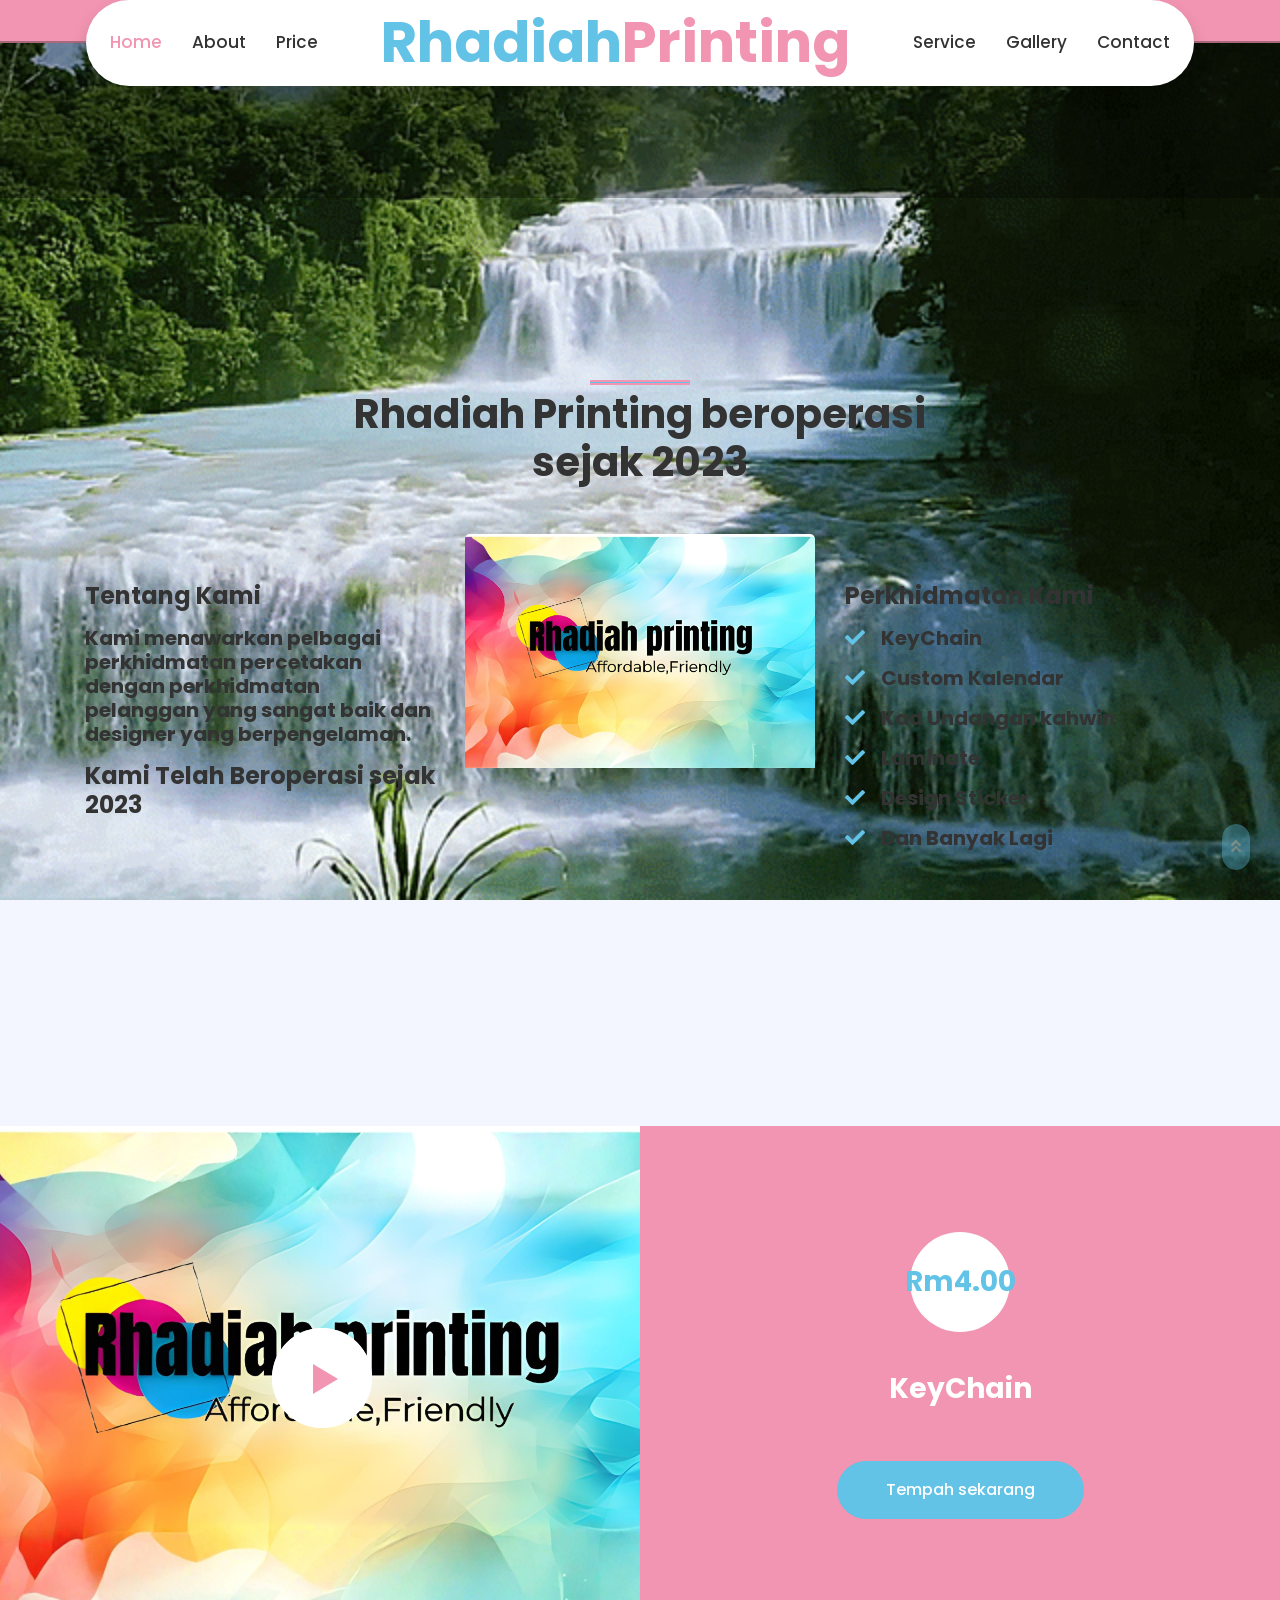
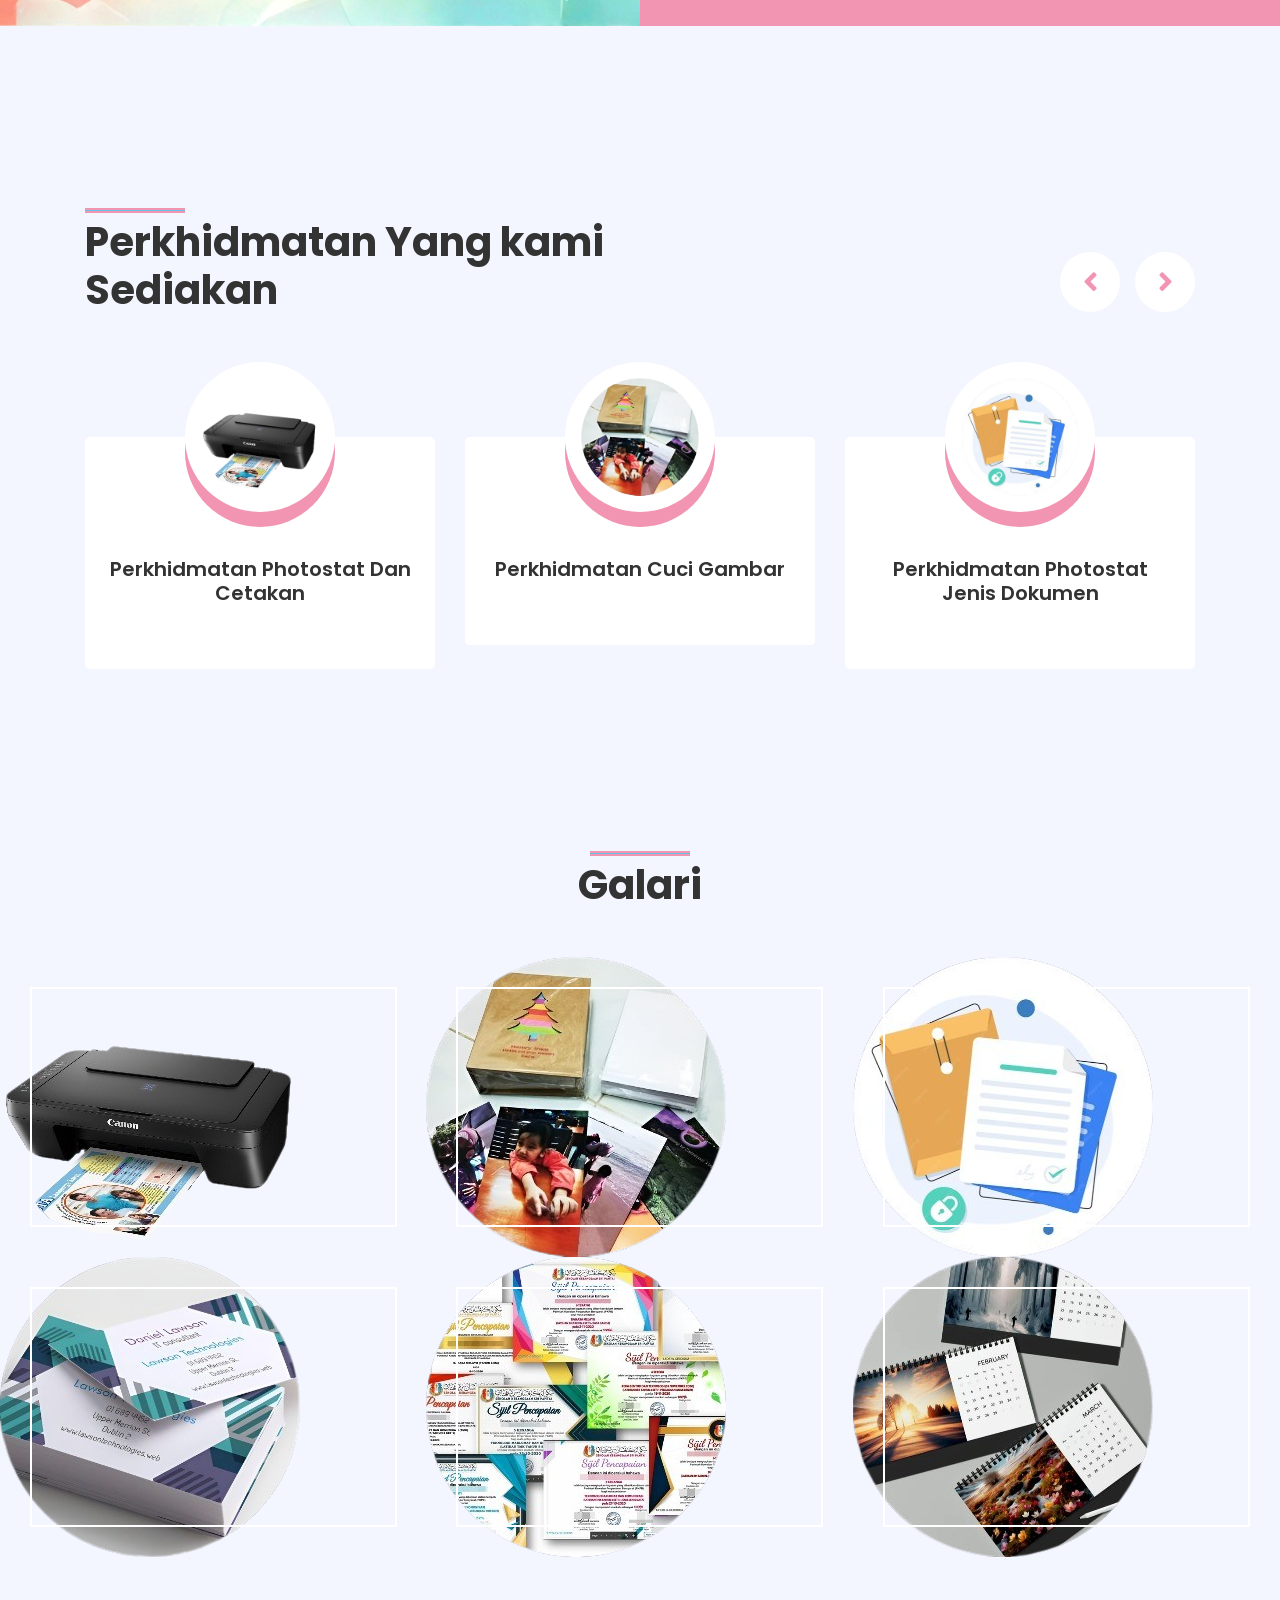
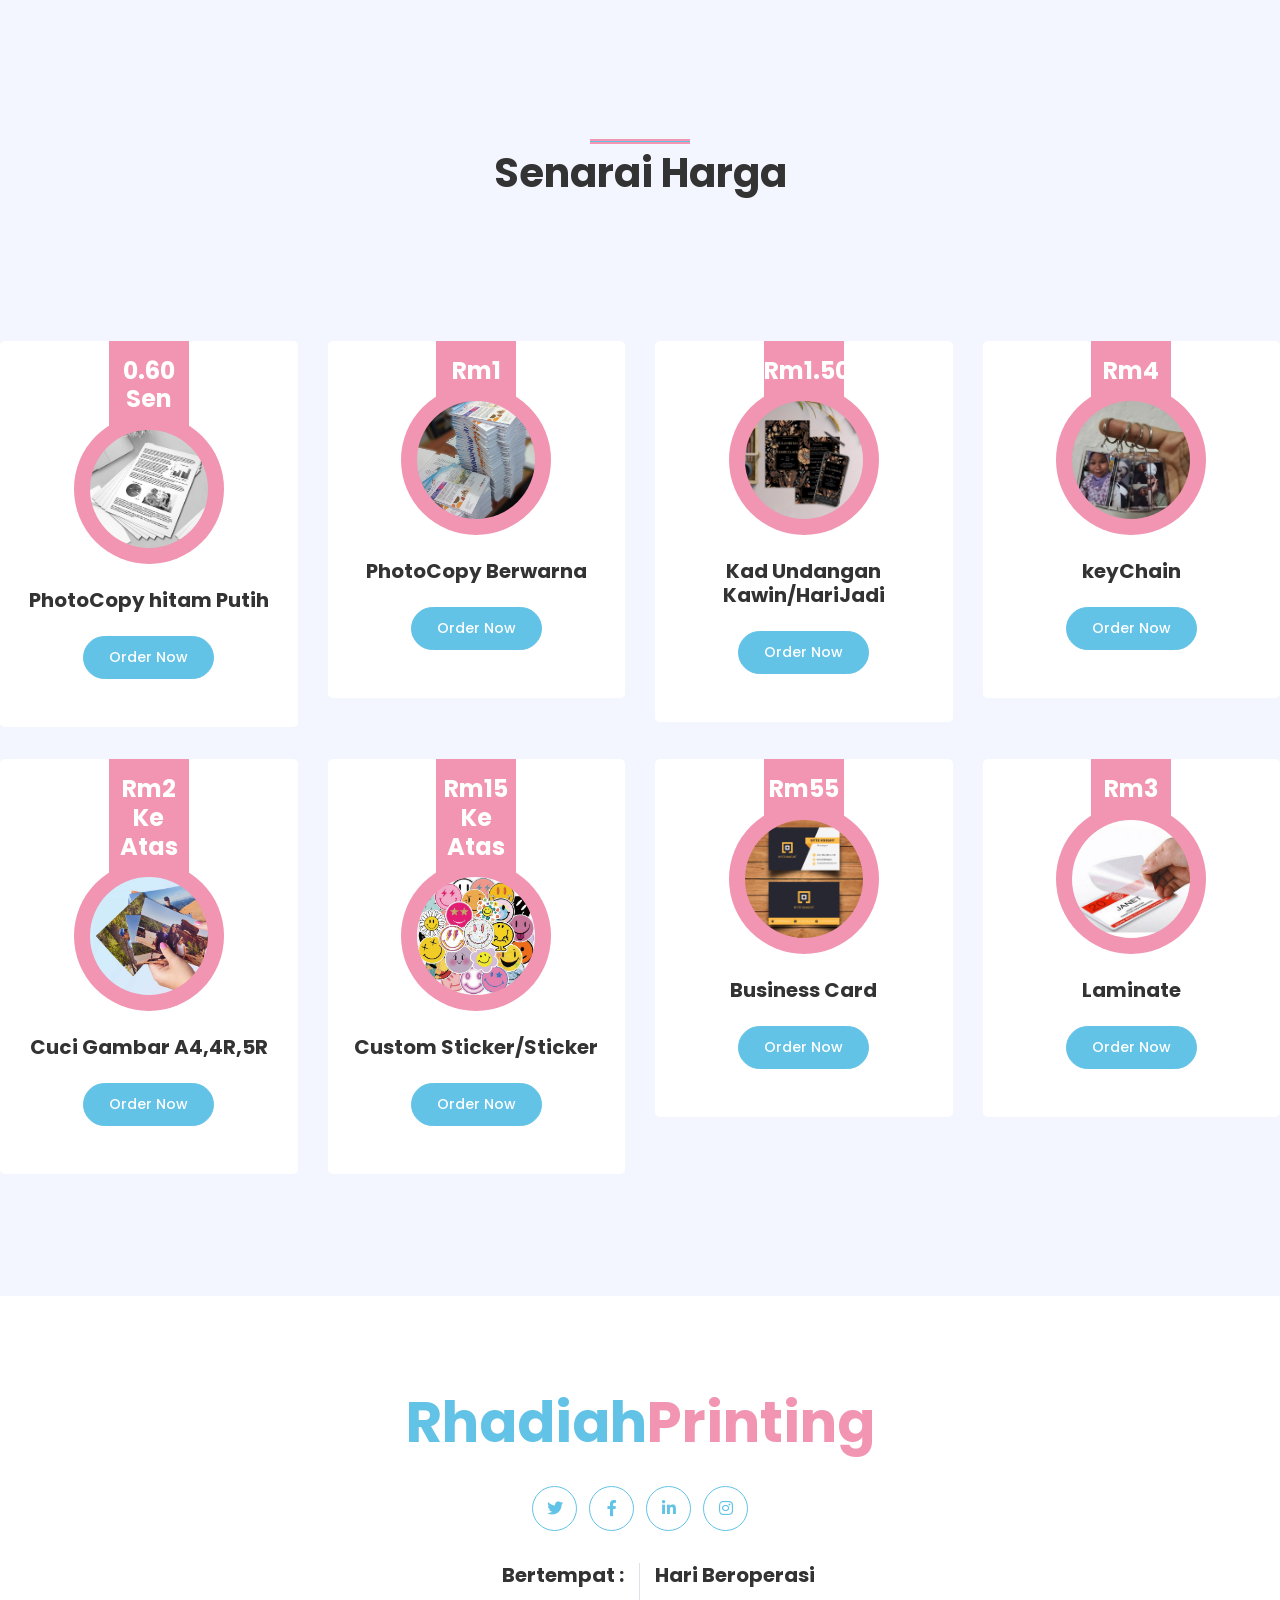
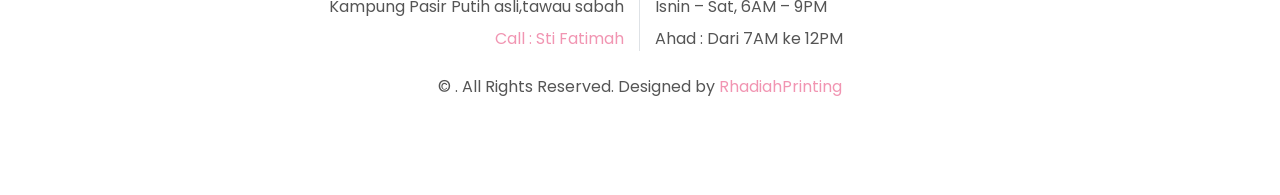
<file: index.html>
<!DOCTYPE html>
<html lang="en">

<div id="snow-container"></div>
  <style>
    /* customizable snowflake styling */
    .snowflake {
      color: #fff;
      font-size: 1em;
      font-family: Arial, sans-serif;
      text-shadow: 0 0 5px #000;
    }
    
    .snowflake,.snowflake .inner{animation-iteration-count:infinite;animation-play-state:running}@keyframes snowflakes-fall{0%{transform:translateY(0)}100%{transform:translateY(110vh)}}@keyframes snowflakes-shake{0%,100%{transform:translateX(0)}50%{transform:translateX(80px)}}.snowflake{position:fixed;top:-10%;z-index:9999;-webkit-user-select:none;user-select:none;cursor:default;animation-name:snowflakes-shake;animation-duration:3s;animation-timing-function:ease-in-out}.snowflake .inner{animation-duration:10s;animation-name:snowflakes-fall;animation-timing-function:linear}.snowflake:nth-of-type(0){left:1%;animation-delay:0s}.snowflake:nth-of-type(0) .inner{animation-delay:0s}.snowflake:first-of-type{left:10%;animation-delay:1s}.snowflake:first-of-type .inner,.snowflake:nth-of-type(8) .inner{animation-delay:1s}.snowflake:nth-of-type(2){left:20%;animation-delay:.5s}.snowflake:nth-of-type(2) .inner,.snowflake:nth-of-type(6) .inner{animation-delay:6s}.snowflake:nth-of-type(3){left:30%;animation-delay:2s}.snowflake:nth-of-type(11) .inner,.snowflake:nth-of-type(3) .inner{animation-delay:4s}.snowflake:nth-of-type(4){left:40%;animation-delay:2s}.snowflake:nth-of-type(10) .inner,.snowflake:nth-of-type(4) .inner{animation-delay:2s}.snowflake:nth-of-type(5){left:50%;animation-delay:3s}.snowflake:nth-of-type(5) .inner{animation-delay:8s}.snowflake:nth-of-type(6){left:60%;animation-delay:2s}.snowflake:nth-of-type(7){left:70%;animation-delay:1s}.snowflake:nth-of-type(7) .inner{animation-delay:2.5s}.snowflake:nth-of-type(8){left:80%;animation-delay:0s}.snowflake:nth-of-type(9){left:90%;animation-delay:1.5s}.snowflake:nth-of-type(9) .inner{animation-delay:3s}.snowflake:nth-of-type(10){left:25%;animation-delay:0s}.snowflake:nth-of-type(11){left:65%;animation-delay:2.5s}
    </style>
    <div class="snowflake">
      <div class="inner">💖</div>
    </div>
    <div class="snowflake">
      <div class="inner">💖</div>
    </div>
    <div class="snowflake">
      <div class="inner">💖</div>
    </div>
    <div class="snowflake">
      <div class="inner">💖</div>
    </div>
    <div class="snowflake">
      <div class="inner">💖</div>
    </div>
    <div class="snowflake">
      <div class="inner">💖</div>
    </div>
    <div class="snowflake">
      <div class="inner">💖</div>
    </div>
    <div class="snowflake">
      <div class="inner">💖</div>
    </div>
    <div class="snowflake">
      <div class="inner">💖</div>
    </div>
    <div class="snowflake">
      <div class="inner">💖</div>
    </div>
    <div class="snowflake">
      <div class="inner">💖</div>
    </div>
    <div class="snowflake">
      <div class="inner">💖</div>
    </div>
  </div>


<head>
    
    <head>
        <style>
           body {
           background-image: url("./img/diah.gif");
           background-repeat: no-repeat;
           background-attachment: fixed;  
           background-size: cover;
           height: 100vh;
           background-position: center;
             }
        </style>
    </head>

    <meta charset="utf-8">
    <title>RhadiahPrinting</title>
    <meta content="width=device-width, initial-scale=1.0" name="viewport">
    <meta content="Free HTML Templates" name="keywords">
    <meta content="Free HTML Templates" name="description">

    <!-- Favicon -->
    <link href="img/favicon.ico" rel="icon">

    <!-- Google Web Fonts -->
    <link rel="preconnect" href="https://fonts.gstatic.com">
    <link href="https://fonts.googleapis.com/css2?family=Poppins:wght@400;500;600;700&display=swap" rel="stylesheet">

    <!-- Font Awesome -->
    <link href="https://cdnjs.cloudflare.com/ajax/libs/font-awesome/5.10.0/css/all.min.css" rel="stylesheet">

    <!-- Libraries Stylesheet -->
    <link href="lib/owlcarousel/assets/owl.carousel.min.css" rel="stylesheet">
    <link href="lib/lightbox/css/lightbox.min.css" rel="stylesheet">

    <!-- Customized Bootstrap Stylesheet -->
    <link href="css/style.css" rel="stylesheet">
</head>


    <!-- Navbar Start -->
    <div class="container-fluid position-relative nav-bar p-0">
        <div class="container-lg position-relative p-0 px-lg-3" style="z-index: 9;">
            <nav class="navbar navbar-expand-lg bg-white navbar-light shadow p-lg-0">
                <a href="" class="navbar-brand d-block d-lg-none">
                    <h1 class="m-0 display-4 text-primary"><span class="text-secondary">Rhadiah</span>Printing</h1>
                </a>
                <button type="" class="navbar-toggler" data-toggle="collapse" data-target="#navbarCollapse">
                    <span class="navbar-toggler-icon"></span>
                </button>
                <div class="collapse navbar-collapse justify-content-between" id="navbarCollapse">
                    <div class="navbar-nav ml-auto py-0">
                        <a href="index.html" class="nav-item nav-link active">Home</a>
                        <a href="about.html" class="nav-item nav-link">About</a>
                        <a href="product.html" class="nav-item nav-link">Price</a>
                    </div>
                    <a href="" class="navbar-brand mx-5 d-none d-lg-block">
                        <h1 class="m-0 display-4 text-primary"><span class="text-secondary">Rhadiah</span>Printing</h1>
                    </a>
                    <div class="navbar-nav mr-auto py-0">
                        <a href="service.html" class="nav-item nav-link">Service</a>
                        <a href="gallery.html" class="nav-item nav-link">Gallery</a>
                        <a href="contact.html" class="nav-item nav-link">Contact</a>
                    </div>
                </div>
            </nav>
        </div>
    </div>
    <!-- Navbar End -->

    <!-- Carousel Start -->
    <div class="container-fluid p-0 mb-5 pb-5">
        <div id="header-carousel" class="carousel slide" data-ride="carousel">
            <div class="carousel-inner">
                <div class="carousel-item active">
                    <video autoplay muted loop id="bg-video">
                     <source src="perkhidmatan/diah1.mp4" type="video/mp4">
                    </video>
                    <div class="carousel-caption d-flex flex-column align-items-center justify-content-center">
                        <div class="p-3" style="max-width: 900px;">
                            <h4 class="text-white text-uppercase mb-md-3"></h4>
                            <h1 class="display-3 text-white mb-md-4"></h1>
                        </div>
                    </div>
                </div>
            </div>
        </div>
    </div>
    <!-- Carousel End -->


    <!-- About Start -->
    <div class="container-fluid py-5">
        <div class="container py-5">
            <div class="row justify-content-center">
                <div class="col-lg-7">
                    <h1 class="section-title position-relative text-center mb-5">Rhadiah Printing beroperasi sejak 2023</h1>
                </div>
            </div>
            <div class="row">
                <div class="col-lg-4 py-5">
                    <h4 class="font-weight-bold mb-3">Tentang Kami</h4>
                    <h5 class="font-weight-bold mb-3">Kami menawarkan pelbagai perkhidmatan percetakan dengan perkhidmatan pelanggan yang sangat baik dan designer yang berpengelaman.</h4>
                    <h4 class="font-weight-bold mb-3">Kami Telah Beroperasi sejak 2023</h4>
                </div>
                <div class="col-lg-4" style="min-height: 400px;">
                    <div class="position-relative h-100 rounded overflow-hidden">
                        <img class="position-absolute w-100 h-500" src="perkhidmatan/about.png" style="object-fit: cover;">
                    </div>
                </div>
                <div class="col-lg-4 py-5">
                    <h4 class="font-weight-bold mb-3">Perkhidmatan Kami</h4>
                    <p></p>
                    <h5 class="font-weight-bold mb-3"><i class="fa fa-check text-secondary mr-3"></i>KeyChain</h5>
                    <h5 class="font-weight-bold mb-3"><i class="fa fa-check text-secondary mr-3"></i>Custom Kalendar</h5>
                    <h5 class="font-weight-bold mb-3"><i class="fa fa-check text-secondary mr-3"></i>Kad Undangan kahwin</h5>
                    <h5 class="font-weight-bold mb-3"><i class="fa fa-check text-secondary mr-3"></i>Laminate</h5>
                    <h5 class="font-weight-bold mb-3"><i class="fa fa-check text-secondary mr-3"></i>Design Sticker</h5>
                    <h5 class="font-weight-bold mb-3"><i class="fa fa-check text-secondary mr-3"></i>Dan Banyak Lagi</h5>
                </div>
            </div>
        </div>
    </div>
    <!-- About End -->


    <!-- Promotion Start -->
    <div class="container-fluid my-5 py-5 px-0">
        <div class="row bg-primary m-0">
            <div class="col-md-6 px-0" style="min-height: 500px;">
                <div class="position-relative h-100">
                    <img class="position-absolute w-100 h-100" src="perkhidmatan/about.png" style="object-fit: cover;">
                    <button type="button" class="btn-play" data-toggle="modal"
                        data-src="perkhidmatan/video.mp4" data-target="#videoModal">
                        <span></span>
                    </button>
                </div>
            </div>
            <div class="col-md-6 py-5 py-md-0 px-0">
                <div class="h-100 d-flex flex-column align-items-center justify-content-center text-center p-5">
                    <div class="d-flex align-items-center justify-content-center bg-white rounded-circle mb-4"
                        style="width: 100px; height: 100px;">
                        <h3 class="font-weight-bold text-secondary mb-0">Rm4.00</h3>
                    </div>
                    <h3 class="font-weight-bold text-white mt-3 mb-4">KeyChain</h3>
                    <p class="text-white mb-4"></p>
                    <a href="https://wa.link/b7qmy3" class="btn btn-secondary py-3 px-5 mt-2">Tempah sekarang</a>
                </div>
            </div>
        </div>
    </div>
    <!-- Promotion End -->


    <!-- Video Modal Start -->
    <div class="modal fade" id="videoModal" tabindex="-1" role="dialog" aria-labelledby="exampleModalLabel" aria-hidden="true">
        <div class="modal-dialog" role="document">
            <div class="modal-content">
                <div class="modal-body">
                    <button type="button" class="close" data-dismiss="modal" aria-label="Close">
                        <span aria-hidden="true">&times;</span>
                    </button>        
                    <!-- 16:9 aspect ratio -->
                    <div class="embed-responsive embed-responsive-16by9">
                        <iframe class="embed-responsive-item" src="" id="video"  allowscriptaccess="always" allow="autoplay"></iframe>
                    </div>
                </div>
            </div>
        </div>
    </div>
    <!-- Video Modal End -->


    <!-- Services Start -->
    <div class="container-fluid py-5">
        <div class="container py-5">
            <div class="row">
                <div class="col-lg-6">
                    <h1 class="section-title position-relative mb-5">Perkhidmatan Yang kami Sediakan</h1>
                </div>
                <div class="col-lg-6 mb-5 mb-lg-0 pb-5 pb-lg-0"></div>
            </div>
            <div class="row">
                <div class="col-12">
                    <div class="owl-carousel service-carousel">
                        <div class="service-item">
                            <div class="service-img mx-auto">
                                <img class="rounded-circle w-100 h-100 bg-light p-3" src="perkhidmatan/diah1.png" style="object-fit: cover;">
                            </div>
                            <div class="position-relative text-center bg-light rounded p-4 pb-5" style="margin-top: -75px;">
                                <h5 class="font-weight-semi-bold mt-5 mb-3 pt-5">Perkhidmatan Photostat Dan Cetakan</h5>
                                <p></p>
                                <a href="" class="border-bottom border-secondary text-decoration-none text-secondary"></a>
                            </div>
                        </div>
                        <div class="service-item">
                            <div class="service-img mx-auto">
                                <img class="rounded-circle w-100 h-100 bg-light p-3" src="perkhidmatan/diah2.png" style="object-fit: cover;">
                            </div>
                            <div class="position-relative text-center bg-light rounded p-4 pb-5" style="margin-top: -75px;">
                                <h5 class="font-weight-semi-bold mt-5 mb-3 pt-5">Perkhidmatan Cuci Gambar</h5>
                                <p></p>
                                <a href="" class="border-bottom border-secondary text-decoration-none text-secondary"></a>
                            </div>
                        </div>
                        <div class="service-item">
                            <div class="service-img mx-auto">
                                <img class="rounded-circle w-100 h-100 bg-light p-3" src="perkhidmatan/diah3.png" style="object-fit: cover;">
                            </div>
                            <div class="position-relative text-center bg-light rounded p-4 pb-5" style="margin-top: -75px;">
                                <h5 class="font-weight-semi-bold mt-5 mb-3 pt-5">Perkhidmatan Photostat Jenis Dokumen</h5>
                                <p></p>
                                <a href="" class="border-bottom border-secondary text-decoration-none text-secondary"></a>
                            </div>
                        </div>
                        <div class="service-item">
                            <div class="service-img mx-auto">
                                <img class="rounded-circle w-100 h-100 bg-light p-3" src="perkhidmatan/diah4.png" style="object-fit: cover;">
                            </div>
                            <div class="position-relative text-center bg-light rounded p-4 pb-5" style="margin-top: -75px;">
                                <h5 class="font-weight-semi-bold mt-5 mb-3 pt-5">Perkhidmatan Print Bisnes Kad</h5>
                                <p></p>
                                <a href="" class="border-bottom border-secondary text-decoration-none text-secondary"></a>
                            </div>
                        </div>
                        <div class="service-item">
                            <div class="service-img mx-auto">
                                <img class="rounded-circle w-100 h-100 bg-light p-3" src="perkhidmatan/diah5.png" style="object-fit: cover;">
                            </div>
                            <div class="position-relative text-center bg-light rounded p-4 pb-5" style="margin-top: -75px;">
                                <h5 class="font-weight-semi-bold mt-5 mb-3 pt-5">Cetak Nama Di Sijil/Print Sijil</h5>
                                <p></p>
                                <a href="" class="border-bottom border-secondary text-decoration-none text-secondary"></a>
                            </div>
                        </div>
                        <div class="service-item">
                            <div class="service-img mx-auto">
                                <img class="rounded-circle w-100 h-100 bg-light p-3" src="perkhidmatan/diah6.png" style="object-fit: cover;">
                            </div>
                            <div class="position-relative text-center bg-light rounded p-4 pb-5" style="margin-top: -75px;">
                                <h5 class="font-weight-semi-bold mt-5 mb-3 pt-5">Perkhidmatan Custom Kelendar</h5>
                                <p></p>
                                <a href="" class="border-bottom border-secondary text-decoration-none text-secondary"></a>
                            </div>
                        </div>
                        <div class="service-item">
                            <div class="service-img mx-auto">
                                <img class="rounded-circle w-100 h-100 bg-light p-3" src="perkhidmatan/diah7.png" style="object-fit: cover;">
                            </div>
                            <div class="position-relative text-center bg-light rounded p-4 pb-5" style="margin-top: -75px;">
                                <h5 class="font-weight-semi-bold mt-5 mb-3 pt-5">Perkhidmatan Kad undangan Printing/Video</h5>
                                <p></p>
                                <a href="" class="border-bottom border-secondary text-decoration-none text-secondary"></a>
                            </div>
                        </div>
                        <div class="service-item">
                            <div class="service-img mx-auto">
                                <img class="rounded-circle w-100 h-100 bg-light p-3" src="perkhidmatan/diah8.png" style="object-fit: cover;">
                            </div>
                            <div class="position-relative text-center bg-light rounded p-4 pb-5" style="margin-top: -75px;">
                                <h5 class="font-weight-semi-bold mt-5 mb-3 pt-5">Perkhidmatan Design Sticker</h5>
                                <p></p>
                                <a href="" class="border-bottom border-secondary text-decoration-none text-secondary"></a>
                            </div>
                        </div>
                    </div>
                </div>
            </div>
        </div>
    </div>
    <!-- Services End -->


    <!-- Portfolio Start -->
    <div class="container-fluid my-5 py-5 px-0">
        <div class="row justify-content-center m-0">
            <div class="col-lg-5">
                <h1 class="section-title position-relative text-center mb-5">Galari</h1>
            </div>
        </div>
        <div class="row m-0 portfolio-container">
            <div class="col-lg-4 col-md-6 p-0 portfolio-item">
                <div class="position-relative overflow-hidden">
                    <img class="img-fluid w-30" src="perkhidmatan/diah1.png" alt="">
                    <a class="portfolio-btn" href="perkhidmatan/diah1.png" data-lightbox="portfolio">
                        <i class="fa fa-plus text-primary" style="font-size: 60px;"></i>
                    </a>
                </div>
            </div>
            <div class="col-lg-4 col-md-6 p-0 portfolio-item">
                <div class="position-relative overflow-hidden">
                    <img class="img-fluid w-30" src="perkhidmatan/diah2.png" alt="">
                    <a class="portfolio-btn" href="perkhidmatan/diah2.png" data-lightbox="portfolio">
                        <i class="fa fa-plus text-primary" style="font-size: 60px;"></i>
                    </a>
                </div>
            </div>
            <div class="col-lg-4 col-md-6 p-0 portfolio-item">
                <div class="position-relative overflow-hidden">
                    <img class="img-fluid w-30" src="perkhidmatan/diah3.png" alt="">
                    <a class="portfolio-btn" href="img/portfolio-3.jpg" data-lightbox="portfolio">
                        <i class="fa fa-plus text-primary" style="font-size: 60px;"></i>
                    </a>
                </div>
            </div>
            <div class="col-lg-4 col-md-6 p-0 portfolio-item">
                <div class="position-relative overflow-hidden">
                    <img class="img-fluid w-30" src="perkhidmatan/diah4.png" alt="">
                    <a class="portfolio-btn" href="perkhidmatan/diah4.png" data-lightbox="portfolio">
                        <i class="fa fa-plus text-primary" style="font-size: 60px;"></i>
                    </a>
                </div>
            </div>
            <div class="col-lg-4 col-md-6 p-0 portfolio-item">
                <div class="position-relative overflow-hidden">
                    <img class="img-fluid w-30" src="perkhidmatan/diah5.png" alt="">
                    <a class="portfolio-btn" href="perkhidmatan/diah5.png" data-lightbox="portfolio">
                        <i class="fa fa-plus text-primary" style="font-size: 60px;"></i>
                    </a>
                </div>
            </div>
            <div class="col-lg-4 col-md-6 p-0 portfolio-item">
                <div class="position-relative overflow-hidden">
                    <img class="img-fluid w-30" src="perkhidmatan/diah6.png" alt="">
                    <a class="portfolio-btn" href="perkhidmatan/diah6.png" data-lightbox="portfolio">
                        <i class="fa fa-plus text-primary" style="font-size: 60px;"></i>
                    </a>
                </div>
            </div>
        </div>
    </div>
    <!-- Portfolio End -->


    <!-- Products Start -->
    <div class="container-fluid py-5">
        <div class="container py-5">
            <div class="row justify-content-center">
                <div class="col-lg-6">
                    <h1 class="section-title position-relative text-center mb-5">Senarai Harga</h1>
                </div>
                </div>
            </div>
            </div>
        </div>   
            <div class="row">
                <div class="col-lg-3 col-md-6 mb-4 pb-2">
                    <div class="product-item d-flex flex-column align-items-center text-center bg-light rounded py-5 px-3">
                        <div class="bg-primary mt-n5 py-3" style="width: 80px;">
                            <h4 class="font-weight-bold text-white mb-0">0.60    Sen</h4>
                        </div>
                        <div class="position-relative bg-primary rounded-circle mt-n3 mb-4 p-3" style="width: 150px; height: 150px;">
                            <img class="rounded-circle w-100 h-100" src="price/photocopy hitam putih.jpg" style="object-fit: cover;">
                        </div>
                        <h5 class="font-weight-bold mb-4">PhotoCopy hitam Putih</h5>
                        <a href="https://wa.link/o65fce" class="btn btn-sm btn-secondary">Order Now</a>
                    </div>
                </div>
                <div class="col-lg-3 col-md-6 mb-4 pb-2">
                    <div class="product-item d-flex flex-column align-items-center text-center bg-light rounded py-5 px-3">
                        <div class="bg-primary mt-n5 py-3" style="width: 80px;">
                            <h4 class="font-weight-bold text-white mb-0">Rm1</h4>
                        </div>
                        <div class="position-relative bg-primary rounded-circle mt-n3 mb-4 p-3" style="width: 150px; height: 150px;">
                            <img class="rounded-circle w-100 h-100" src="price/photocopy berwarna.jpg" style="object-fit: cover;">
                        </div>
                        <h5 class="font-weight-bold mb-4">PhotoCopy Berwarna</h5>
                        <a href="https://wa.link/wbo0ob" class="btn btn-sm btn-secondary">Order Now</a>
                    </div>
                </div>
                <div class="col-lg-3 col-md-6 mb-4 pb-2">
                    <div class="product-item d-flex flex-column align-items-center text-center bg-light rounded py-5 px-3">
                        <div class="bg-primary mt-n5 py-3" style="width: 80px;">
                            <h4 class="font-weight-bold text-white mb-0">Rm1.50/Pcs</h4>
                        </div>
                        <div class="position-relative bg-primary rounded-circle mt-n3 mb-4 p-3" style="width: 150px; height: 150px;">
                            <img class="rounded-circle w-100 h-100" src="price/kad undangan.jpg" style="object-fit: cover;">
                        </div>
                        <h5 class="font-weight-bold mb-4">Kad Undangan Kawin/HariJadi</h5>
                        <a href="https://wa.link/hxypil" class="btn btn-sm btn-secondary">Order Now</a>
                    </div>
                </div>
                <div class="col-lg-3 col-md-6 mb-4 pb-2">
                    <div class="product-item d-flex flex-column align-items-center text-center bg-light rounded py-5 px-3">
                        <div class="bg-primary mt-n5 py-3" style="width: 80px;">
                            <h4 class="font-weight-bold text-white mb-0">Rm4</h4>
                        </div>
                        <div class="position-relative bg-primary rounded-circle mt-n3 mb-4 p-3" style="width: 150px; height: 150px;">
                            <img class="rounded-circle w-100 h-100" src="price/keychain.png" style="object-fit: cover;">
                        </div>
                        <h5 class="font-weight-bold mb-4">keyChain</h5>
                        <a href="https://wa.link/b7qmy3" class="btn btn-sm btn-secondary">Order Now</a>
                    </div>
                </div>
                <div class="col-lg-3 col-md-6 mb-4 pb-2">
                    <div class="product-item d-flex flex-column align-items-center text-center bg-light rounded py-5 px-3">
                        <div class="bg-primary mt-n5 py-3" style="width: 80px;">
                            <h4 class="font-weight-bold text-white mb-0">Rm2 Ke Atas</h4>
                        </div>
                        <div class="position-relative bg-primary rounded-circle mt-n3 mb-4 p-3" style="width: 150px; height: 150px;">
                            <img class="rounded-circle w-100 h-100" src="price/cucigambar.jpg" style="object-fit: cover;">
                        </div>
                        <h5 class="font-weight-bold mb-4">Cuci Gambar A4,4R,5R</h5>
                        <a href="https://wa.link/92gs56" class="btn btn-sm btn-secondary">Order Now</a>
                    </div>
                </div>
                <div class="col-lg-3 col-md-6 mb-4 pb-2">
                    <div class="product-item d-flex flex-column align-items-center text-center bg-light rounded py-5 px-3">
                        <div class="bg-primary mt-n5 py-3" style="width: 80px;">
                            <h4 class="font-weight-bold text-white mb-0">Rm15 Ke Atas</h4>
                        </div>
                        <div class="position-relative bg-primary rounded-circle mt-n3 mb-4 p-3" style="width: 150px; height: 150px;">
                            <img class="rounded-circle w-100 h-100" src="price/sticker.jpg" style="object-fit: cover;">
                        </div>
                        <h5 class="font-weight-bold mb-4">Custom Sticker/Sticker</h5>
                        <a href="https://wa.link/y56o7x" class="btn btn-sm btn-secondary">Order Now</a>
                    </div>
                </div>
                <div class="col-lg-3 col-md-6 mb-4 pb-2">
                    <div class="product-item d-flex flex-column align-items-center text-center bg-light rounded py-5 px-3">
                        <div class="bg-primary mt-n5 py-3" style="width: 80px;">
                            <h4 class="font-weight-bold text-white mb-0">Rm55</h4>
                        </div>
                        <div class="position-relative bg-primary rounded-circle mt-n3 mb-4 p-3" style="width: 150px; height: 150px;">
                            <img class="rounded-circle w-100 h-100" src="price/bisnes kad.jpg" style="object-fit: cover;">
                        </div>
                        <h5 class="font-weight-bold mb-4">Business Card</h5>
                        <a href="https://wa.link/sj38ku" class="btn btn-sm btn-secondary">Order Now</a>
                    </div>
                </div>
                <div class="col-lg-3 col-md-6 mb-4 pb-2">
                    <div class="product-item d-flex flex-column align-items-center text-center bg-light rounded py-5 px-3">
                        <div class="bg-primary mt-n5 py-3" style="width: 80px;">
                            <h4 class="font-weight-bold text-white mb-0">Rm3</h4>
                        </div>
                        <div class="position-relative bg-primary rounded-circle mt-n3 mb-4 p-3" style="width: 150px; height: 150px;">
                            <img class="rounded-circle w-100 h-100" src="price/laminate.jpg" style="object-fit: cover;">
                        </div>
                        <h5 class="font-weight-bold mb-4">Laminate</h5>
                        <a href="https://wa.link/jvr9ou" class="btn btn-sm btn-secondary">Order Now</a>
                    </div>
                </div>
                <div class="col-12 text-center">
                </div>
            </div>
        </div>
    </div>
    <!-- Products End -->


    <!-- Footer Start -->
    <div class="container-fluid footer bg-light py-5" style="margin-top: 90px;">
        <div class="container text-center py-5">
            <div class="row">
                <div class="col-12 mb-4">
                    <a href="index.html" class="navbar-brand m-0">
                        <h1 class="m-0 mt-n2 display-4 text-primary"><span class="text-secondary">Rhadiah</span>Printing</h1>
                    </a>
                </div>
                <div class="col-12 mb-4">
                    <a class="btn btn-outline-secondary btn-social mr-2" href="#"><i class="fab fa-twitter"></i></a>
                    <a class="btn btn-outline-secondary btn-social mr-2" href="#"><i class="fab fa-facebook-f"></i></a>
                    <a class="btn btn-outline-secondary btn-social mr-2" href="#"><i class="fab fa-linkedin-in"></i></a>
                    <a class="btn btn-outline-secondary btn-social" href="#"><i class="fab fa-instagram"></i></a>
                </div>
                <div class="col-12 mt-2 mb-4">
                    <div class="row">
                        <div class="col-sm-6 text-center text-sm-right border-right mb-3 mb-sm-0">
                            <h5 class="font-weight-bold mb-2">Bertempat :</h5>
                            <p class="mb-2">Kampung Pasir Putih asli,tawau sabah</p>
                            <a href="tel:+60149976164">
                              <i class="" aria-hidden="true"></i><span class="padding_left10">Call : Sti Fatimah </span>
                              </a>
                        </div>
                        <div class="col-sm-6 text-center text-sm-left">
                            <h5 class="font-weight-bold mb-2">Hari Beroperasi</h5>
                            <p class="mb-2">Isnin – Sat, 6AM – 9PM</p>
                            <p class="mb-0">Ahad : Dari 7AM ke 12PM</p>
                        </div>
                    </div>
                </div>
                <div class="col-12">
                    <p class="m-0">&copy; <a href="#"></a>. All Rights Reserved. Designed by <a href="">RhadiahPrinting</a>
                    </p>
                </div>
            </div>
        </div>
    </div>
    <!-- Footer End -->


    <!-- Back to Top -->
    <a href="#" class="btn btn-secondary px-2 back-to-top"><i class="fa fa-angle-double-up"></i></a>


    <!-- JavaScript Libraries -->
    <script src="https://code.jquery.com/jquery-3.4.1.min.js"></script>
    <script src="https://stackpath.bootstrapcdn.com/bootstrap/4.4.1/js/bootstrap.bundle.min.js"></script>
    <script src="lib/easing/easing.min.js"></script>
    <script src="lib/waypoints/waypoints.min.js"></script>
    <script src="lib/owlcarousel/owl.carousel.min.js"></script>
    <script src="lib/isotope/isotope.pkgd.min.js"></script>
    <script src="lib/lightbox/js/lightbox.min.js"></script>

    <!-- Contact Javascript File -->
    <script src="mail/jqBootstrapValidation.min.js"></script>
    <script src="mail/contact.js"></script>

    <!-- Template Javascript -->
    <script src="js/main.js"></script>
</body>

</html>
</file>
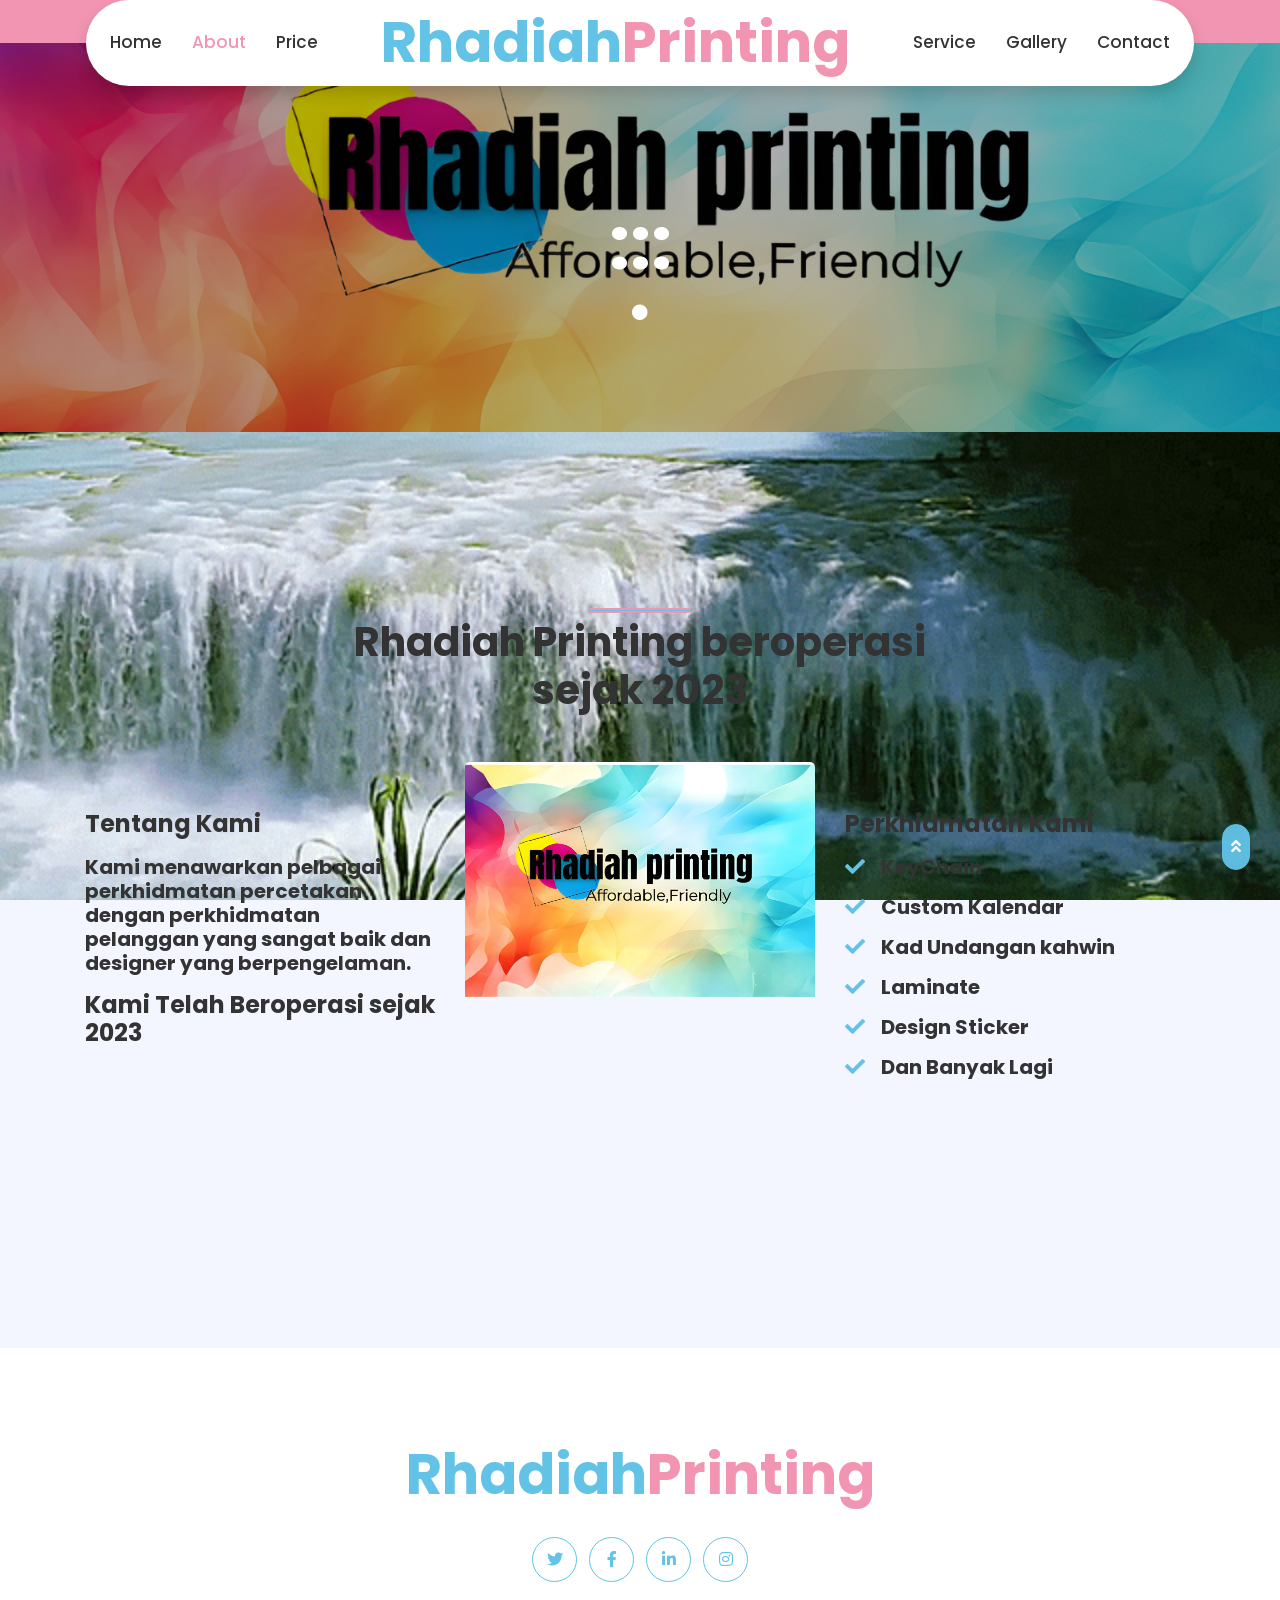
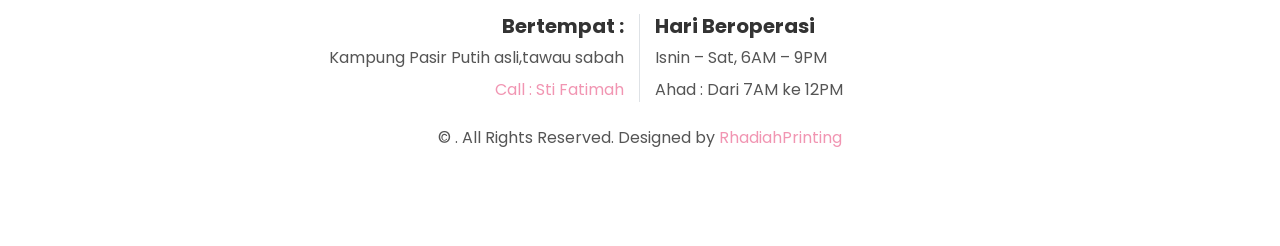
<file: about.html>
<!DOCTYPE html>
<html lang="en">


<div id="snow-container"></div>
  <style>
    /* customizable snowflake styling */
    .snowflake {
      color: #fff;
      font-size: 1em;
      font-family: Arial, sans-serif;
      text-shadow: 0 0 5px #000;
    }
    
    .snowflake,.snowflake .inner{animation-iteration-count:infinite;animation-play-state:running}@keyframes snowflakes-fall{0%{transform:translateY(0)}100%{transform:translateY(110vh)}}@keyframes snowflakes-shake{0%,100%{transform:translateX(0)}50%{transform:translateX(80px)}}.snowflake{position:fixed;top:-10%;z-index:9999;-webkit-user-select:none;user-select:none;cursor:default;animation-name:snowflakes-shake;animation-duration:3s;animation-timing-function:ease-in-out}.snowflake .inner{animation-duration:10s;animation-name:snowflakes-fall;animation-timing-function:linear}.snowflake:nth-of-type(0){left:1%;animation-delay:0s}.snowflake:nth-of-type(0) .inner{animation-delay:0s}.snowflake:first-of-type{left:10%;animation-delay:1s}.snowflake:first-of-type .inner,.snowflake:nth-of-type(8) .inner{animation-delay:1s}.snowflake:nth-of-type(2){left:20%;animation-delay:.5s}.snowflake:nth-of-type(2) .inner,.snowflake:nth-of-type(6) .inner{animation-delay:6s}.snowflake:nth-of-type(3){left:30%;animation-delay:2s}.snowflake:nth-of-type(11) .inner,.snowflake:nth-of-type(3) .inner{animation-delay:4s}.snowflake:nth-of-type(4){left:40%;animation-delay:2s}.snowflake:nth-of-type(10) .inner,.snowflake:nth-of-type(4) .inner{animation-delay:2s}.snowflake:nth-of-type(5){left:50%;animation-delay:3s}.snowflake:nth-of-type(5) .inner{animation-delay:8s}.snowflake:nth-of-type(6){left:60%;animation-delay:2s}.snowflake:nth-of-type(7){left:70%;animation-delay:1s}.snowflake:nth-of-type(7) .inner{animation-delay:2.5s}.snowflake:nth-of-type(8){left:80%;animation-delay:0s}.snowflake:nth-of-type(9){left:90%;animation-delay:1.5s}.snowflake:nth-of-type(9) .inner{animation-delay:3s}.snowflake:nth-of-type(10){left:25%;animation-delay:0s}.snowflake:nth-of-type(11){left:65%;animation-delay:2.5s}
    </style>
    <div class="snowflake">
      <div class="inner">💖</div>
    </div>
    <div class="snowflake">
      <div class="inner">💖</div>
    </div>
    <div class="snowflake">
      <div class="inner">💖</div>
    </div>
    <div class="snowflake">
      <div class="inner">💖</div>
    </div>
    <div class="snowflake">
      <div class="inner">💖</div>
    </div>
    <div class="snowflake">
      <div class="inner">💖</div>
    </div>
    <div class="snowflake">
      <div class="inner">💖</div>
    </div>
    <div class="snowflake">
      <div class="inner">💖</div>
    </div>
    <div class="snowflake">
      <div class="inner">💖</div>
    </div>
    <div class="snowflake">
      <div class="inner">💖</div>
    </div>
    <div class="snowflake">
      <div class="inner">💖</div>
    </div>
    <div class="snowflake">
      <div class="inner">💖</div>
    </div>
  </div>


<head>


    <head>
        <style>
           body {
           background-image: url("./img/diah.gif");
           background-repeat: no-repeat;
           background-attachment: fixed;  
           background-size: cover;
           height: 100vh;
           background-position: center;
             }
        </style>
    </head>


    <meta charset="utf-8">
    <title>RhadiahPrinting</title>
    <meta content="width=device-width, initial-scale=1.0" name="viewport">
    <meta content="Free HTML Templates" name="keywords">
    <meta content="Free HTML Templates" name="description">

    <!-- Favicon -->
    <link href="img/favicon.ico" rel="icon">

    <!-- Google Web Fonts -->
    <link rel="preconnect" href="https://fonts.gstatic.com">
    <link href="https://fonts.googleapis.com/css2?family=Poppins:wght@400;500;600;700&display=swap" rel="stylesheet">

    <!-- Font Awesome -->
    <link href="https://cdnjs.cloudflare.com/ajax/libs/font-awesome/5.10.0/css/all.min.css" rel="stylesheet">

    <!-- Libraries Stylesheet -->
    <link href="lib/owlcarousel/assets/owl.carousel.min.css" rel="stylesheet">
    <link href="lib/lightbox/css/lightbox.min.css" rel="stylesheet">

    <!-- Customized Bootstrap Stylesheet -->
    <link href="css/style.css" rel="stylesheet">
</head>

<body>
    <!-- Navbar Start -->
    <div class="container-fluid position-relative nav-bar p-0">
        <div class="container-lg position-relative p-0 px-lg-3" style="z-index: 9;">
            <nav class="navbar navbar-expand-lg bg-white navbar-light shadow p-lg-0">
                <a href="index.html" class="navbar-brand d-block d-lg-none">
                    <h1 class="m-0 display-4 text-primary"><span class="text-secondary">Rhadiah</span>Printing</h1>
                </a>
                <button type="button" class="navbar-toggler" data-toggle="collapse" data-target="#navbarCollapse">
                    <span class="navbar-toggler-icon"></span>
                </button>
                <div class="collapse navbar-collapse justify-content-between" id="navbarCollapse">
                    <div class="navbar-nav ml-auto py-0">
                        <a href="index.html" class="nav-item nav-link">Home</a>
                        <a href="about.html" class="nav-item nav-link active">About</a>
                        <a href="product.html" class="nav-item nav-link">Price</a>
                    </div>
                    <a href="index.html" class="navbar-brand mx-5 d-none d-lg-block">
                        <h1 class="m-0 display-4 text-primary"><span class="text-secondary">Rhadiah</span>Printing</h1>
                    </a>
                    <div class="navbar-nav mr-auto py-0">
                        <a href="service.html" class="nav-item nav-link">Service</a>
                        <a href="gallery.html" class="nav-item nav-link">Gallery</a>
                        <a href="contact.html" class="nav-item nav-link">Contact</a>
                    </div>
                </div>
            </nav>
        </div>
    </div>
    <!-- Navbar End -->


    <!-- Header Start -->
    <div class="jumbotron jumbotron-fluid page-header" style="margin-bottom: 90px;">
        <div class="container text-center py-5">
            <h1 class="text-white display-3 mt-lg-5">:::</h1>
            <div class="d-inline-flex align-items-center text-white">
                <p class="m-0"><a class="text-white" href=""></a></p>
                <i class="fa fa-circle px-3"></i>
                <p class="m-0"></p>
            </div>
        </div>
    </div>
    <!-- Header End -->


    <!-- About Start -->
    <div class="container-fluid py-5">
        <div class="container py-5">
            <div class="row justify-content-center">
                <div class="col-lg-7">
                    <h1 class="section-title position-relative text-center mb-5">Rhadiah Printing beroperasi sejak 2023</h1>
                </div>
            </div>
            <div class="row">
                <div class="col-lg-4 py-5">
                    <h4 class="font-weight-bold mb-3">Tentang Kami</h4>
                    <h5 class="font-weight-bold mb-3">Kami menawarkan pelbagai perkhidmatan percetakan dengan perkhidmatan pelanggan yang sangat baik dan designer yang berpengelaman.</h4>
                    <h4 class="font-weight-bold mb-3">Kami Telah Beroperasi sejak 2023</h4>
                </div>
                <div class="col-lg-4" style="min-height: 400px;">
                    <div class="position-relative h-100 rounded overflow-hidden">
                        <img class="position-absolute w-100 h-500" src="perkhidmatan/about.png" style="object-fit: cover;">
                    </div>
                </div>
                <div class="col-lg-4 py-5">
                    <h4 class="font-weight-bold mb-3">Perkhidmatan Kami</h4>
                    <p></p>
                    <h5 class="font-weight-bold mb-3"><i class="fa fa-check text-secondary mr-3"></i>KeyChain</h5>
                    <h5 class="font-weight-bold mb-3"><i class="fa fa-check text-secondary mr-3"></i>Custom Kalendar</h5>
                    <h5 class="font-weight-bold mb-3"><i class="fa fa-check text-secondary mr-3"></i>Kad Undangan kahwin</h5>
                    <h5 class="font-weight-bold mb-3"><i class="fa fa-check text-secondary mr-3"></i>Laminate</h5>
                    <h5 class="font-weight-bold mb-3"><i class="fa fa-check text-secondary mr-3"></i>Design Sticker</h5>
                    <h5 class="font-weight-bold mb-3"><i class="fa fa-check text-secondary mr-3"></i>Dan Banyak Lagi</h5>
                </div>
            </div>
        </div>
    </div>
    <!-- About End -->


    <!-- Footer Start -->
    <div class="container-fluid footer bg-light py-5" style="margin-top: 90px;">
        <div class="container text-center py-5">
            <div class="row">
                <div class="col-12 mb-4">
                    <a href="index.html" class="navbar-brand m-0">
                        <h1 class="m-0 mt-n2 display-4 text-primary"><span class="text-secondary">Rhadiah</span>Printing</h1>
                    </a>
                </div>
                <div class="col-12 mb-4">
                    <a class="btn btn-outline-secondary btn-social mr-2" href="#"><i class="fab fa-twitter"></i></a>
                    <a class="btn btn-outline-secondary btn-social mr-2" href="#"><i class="fab fa-facebook-f"></i></a>
                    <a class="btn btn-outline-secondary btn-social mr-2" href="#"><i class="fab fa-linkedin-in"></i></a>
                    <a class="btn btn-outline-secondary btn-social" href="#"><i class="fab fa-instagram"></i></a>
                </div>
                <div class="col-12 mt-2 mb-4">
                    <div class="row">
                        <div class="col-sm-6 text-center text-sm-right border-right mb-3 mb-sm-0">
                            <h5 class="font-weight-bold mb-2">Bertempat :</h5>
                            <p class="mb-2">Kampung Pasir Putih asli,tawau sabah</p>
                            <a href="tel:+60149976164">
                              <i class="" aria-hidden="true"></i><span class="padding_left10">Call : Sti Fatimah </span>
                              </a>
                        </div>
                        <div class="col-sm-6 text-center text-sm-left">
                            <h5 class="font-weight-bold mb-2">Hari Beroperasi</h5>
                            <p class="mb-2">Isnin – Sat, 6AM – 9PM</p>
                            <p class="mb-0">Ahad : Dari 7AM ke 12PM</p>
                        </div>
                    </div>
                </div>
                <div class="col-12">
                    <p class="m-0">&copy; <a href="#"></a>. All Rights Reserved. Designed by <a href="">RhadiahPrinting</a>
                    </p>
                </div>
            </div>
        </div>
    </div>
    <!-- Footer End -->


    <!-- Back to Top -->
    <a href="#" class="btn btn-secondary px-2 back-to-top"><i class="fa fa-angle-double-up"></i></a>


    <!-- JavaScript Libraries -->
    <script src="https://code.jquery.com/jquery-3.4.1.min.js"></script>
    <script src="https://stackpath.bootstrapcdn.com/bootstrap/4.4.1/js/bootstrap.bundle.min.js"></script>
    <script src="lib/easing/easing.min.js"></script>
    <script src="lib/waypoints/waypoints.min.js"></script>
    <script src="lib/owlcarousel/owl.carousel.min.js"></script>
    <script src="lib/isotope/isotope.pkgd.min.js"></script>
    <script src="lib/lightbox/js/lightbox.min.js"></script>

    <!-- Contact Javascript File -->
    <script src="mail/jqBootstrapValidation.min.js"></script>
    <script src="mail/contact.js"></script>

    <!-- Template Javascript -->
    <script src="js/main.js"></script>
</body>

</html>
</file>
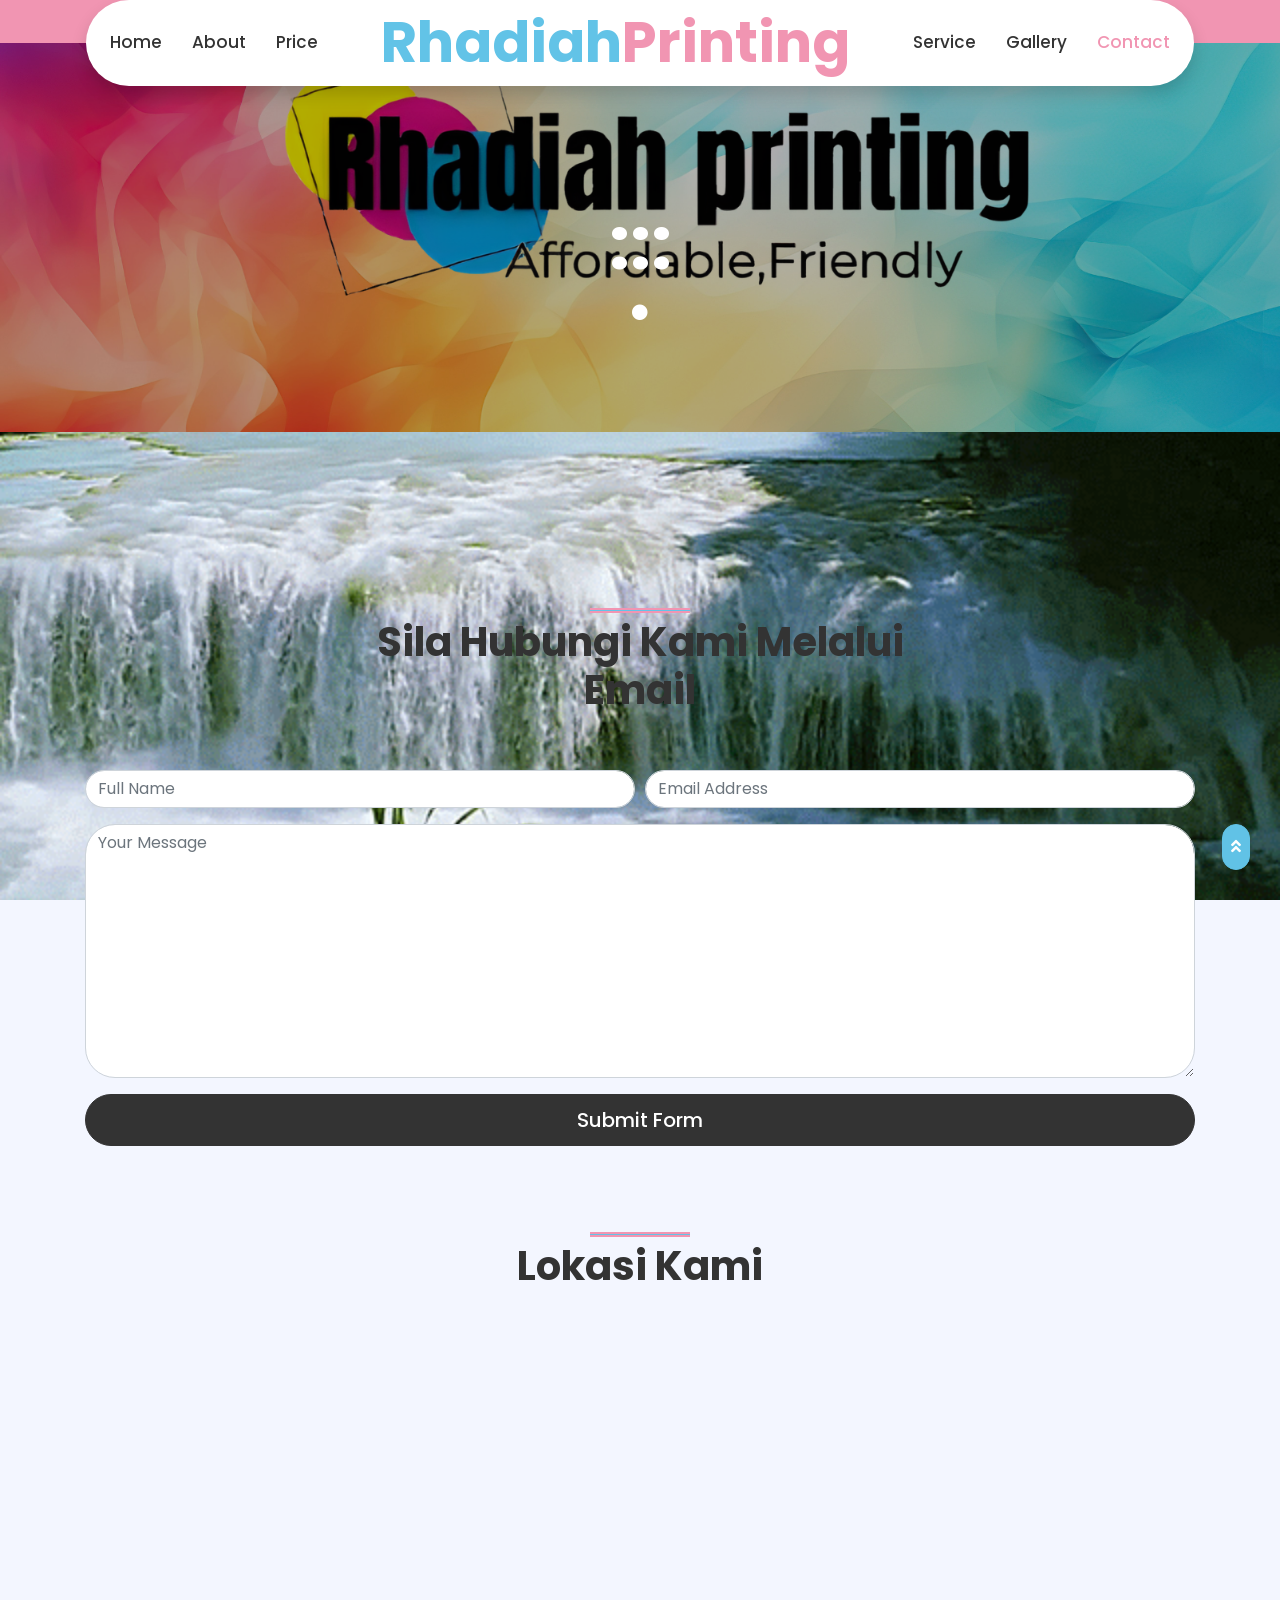
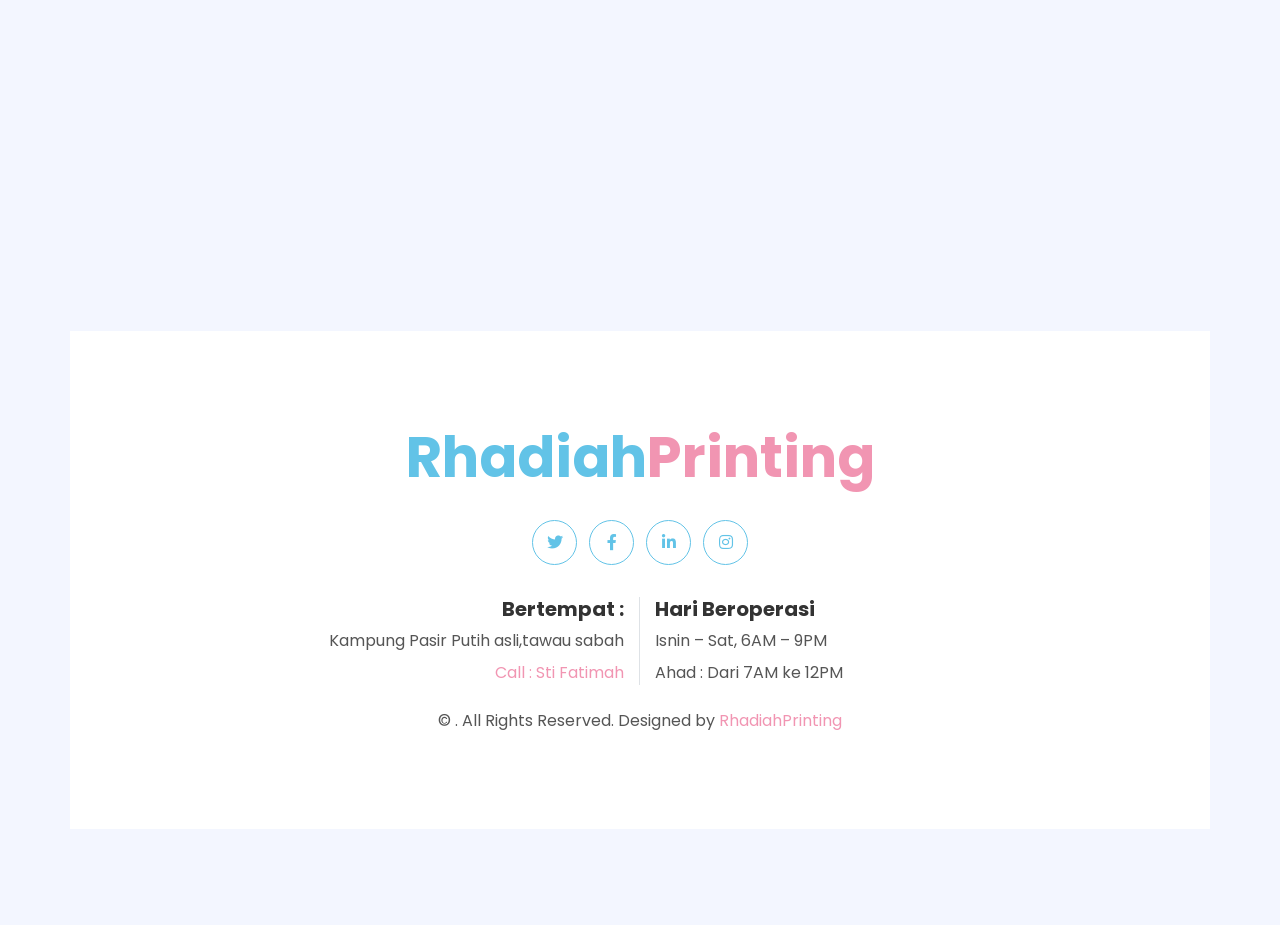
<file: contact.html>
<!DOCTYPE html>
<html lang="en">


<div id="snow-container"></div>
  <style>
    /* customizable snowflake styling */
    .snowflake {
      color: #fff;
      font-size: 1em;
      font-family: Arial, sans-serif;
      text-shadow: 0 0 5px #000;
    }
    
    .snowflake,.snowflake .inner{animation-iteration-count:infinite;animation-play-state:running}@keyframes snowflakes-fall{0%{transform:translateY(0)}100%{transform:translateY(110vh)}}@keyframes snowflakes-shake{0%,100%{transform:translateX(0)}50%{transform:translateX(80px)}}.snowflake{position:fixed;top:-10%;z-index:9999;-webkit-user-select:none;user-select:none;cursor:default;animation-name:snowflakes-shake;animation-duration:3s;animation-timing-function:ease-in-out}.snowflake .inner{animation-duration:10s;animation-name:snowflakes-fall;animation-timing-function:linear}.snowflake:nth-of-type(0){left:1%;animation-delay:0s}.snowflake:nth-of-type(0) .inner{animation-delay:0s}.snowflake:first-of-type{left:10%;animation-delay:1s}.snowflake:first-of-type .inner,.snowflake:nth-of-type(8) .inner{animation-delay:1s}.snowflake:nth-of-type(2){left:20%;animation-delay:.5s}.snowflake:nth-of-type(2) .inner,.snowflake:nth-of-type(6) .inner{animation-delay:6s}.snowflake:nth-of-type(3){left:30%;animation-delay:2s}.snowflake:nth-of-type(11) .inner,.snowflake:nth-of-type(3) .inner{animation-delay:4s}.snowflake:nth-of-type(4){left:40%;animation-delay:2s}.snowflake:nth-of-type(10) .inner,.snowflake:nth-of-type(4) .inner{animation-delay:2s}.snowflake:nth-of-type(5){left:50%;animation-delay:3s}.snowflake:nth-of-type(5) .inner{animation-delay:8s}.snowflake:nth-of-type(6){left:60%;animation-delay:2s}.snowflake:nth-of-type(7){left:70%;animation-delay:1s}.snowflake:nth-of-type(7) .inner{animation-delay:2.5s}.snowflake:nth-of-type(8){left:80%;animation-delay:0s}.snowflake:nth-of-type(9){left:90%;animation-delay:1.5s}.snowflake:nth-of-type(9) .inner{animation-delay:3s}.snowflake:nth-of-type(10){left:25%;animation-delay:0s}.snowflake:nth-of-type(11){left:65%;animation-delay:2.5s}
    </style>
    <div class="snowflake">
      <div class="inner">💖</div>
    </div>
    <div class="snowflake">
      <div class="inner">💖</div>
    </div>
    <div class="snowflake">
      <div class="inner">💖</div>
    </div>
    <div class="snowflake">
      <div class="inner">💖</div>
    </div>
    <div class="snowflake">
      <div class="inner">💖</div>
    </div>
    <div class="snowflake">
      <div class="inner">💖</div>
    </div>
    <div class="snowflake">
      <div class="inner">💖</div>
    </div>
    <div class="snowflake">
      <div class="inner">💖</div>
    </div>
    <div class="snowflake">
      <div class="inner">💖</div>
    </div>
    <div class="snowflake">
      <div class="inner">💖</div>
    </div>
    <div class="snowflake">
      <div class="inner">💖</div>
    </div>
    <div class="snowflake">
      <div class="inner">💖</div>
    </div>
  </div>



<head>  

    <head>
        <style>
           body {
           background-image: url("./img/diah.gif");
           background-repeat: no-repeat;
           background-attachment: fixed;  
           background-size: cover;
           height: 100vh;
           background-position: center;
             }
        </style>
    </head>


    <meta charset="utf-8">
    <title>RhadiahPrinting</title>
    <meta content="width=device-width, initial-scale=1.0" name="viewport">
    <meta content="Free HTML Templates" name="keywords">
    <meta content="Free HTML Templates" name="description">

    <!-- Favicon -->
    <link href="img/favicon.ico" rel="icon">

    <!-- Google Web Fonts -->
    <link rel="preconnect" href="https://fonts.gstatic.com">
    <link href="https://fonts.googleapis.com/css2?family=Poppins:wght@400;500;600;700&display=swap" rel="stylesheet">

    <!-- Font Awesome -->
    <link href="https://cdnjs.cloudflare.com/ajax/libs/font-awesome/5.10.0/css/all.min.css" rel="stylesheet">

    <!-- Libraries Stylesheet -->
    <link href="lib/owlcarousel/assets/owl.carousel.min.css" rel="stylesheet">
    <link href="lib/lightbox/css/lightbox.min.css" rel="stylesheet">

    <!-- Customized Bootstrap Stylesheet -->
    <link href="css/style.css" rel="stylesheet">
</head>

<body>
    <!-- Navbar Start -->
    <div class="container-fluid position-relative nav-bar p-0">
        <div class="container-lg position-relative p-0 px-lg-3" style="z-index: 9;">
            <nav class="navbar navbar-expand-lg bg-white navbar-light shadow p-lg-0">
                <a href="index.html" class="navbar-brand d-block d-lg-none">
                    <h1 class="m-0 display-4 text-primary"><span class="text-secondary">Rhadiah</span>Printing</h1>
                </a>
                <button type="button" class="navbar-toggler" data-toggle="collapse" data-target="#navbarCollapse">
                    <span class="navbar-toggler-icon"></span>
                </button>
                <div class="collapse navbar-collapse justify-content-between" id="navbarCollapse">
                    <div class="navbar-nav ml-auto py-0">
                        <a href="index.html" class="nav-item nav-link">Home</a>
                        <a href="about.html" class="nav-item nav-link">About</a>
                        <a href="product.html" class="nav-item nav-link">Price</a>
                    </div>
                    <a href="index.html" class="navbar-brand mx-5 d-none d-lg-block">
                        <h1 class="m-0 display-4 text-primary"><span class="text-secondary">Rhadiah</span>Printing</h1>
                    </a>
                    <div class="navbar-nav mr-auto py-0">
                        <a href="service.html" class="nav-item nav-link">Service</a>
                        <a href="gallery.html" class="nav-item nav-link">Gallery</a>
                        <a href="contact.html" class="nav-item nav-link active">Contact</a>
                    </div>
                </div>
            </nav>
        </div>
    </div>
    <!-- Navbar End -->


    <!-- Header Start -->
    <div class="jumbotron jumbotron-fluid page-header" style="margin-bottom: 90px;">
        <div class="container text-center py-5">
            <h1 class="text-white display-3 mt-lg-5">:::</h1>
            <div class="d-inline-flex align-items-center text-white">
                <p class="m-0"><a class="text-white" href=""></a></p>
                <i class="fa fa-circle px-3"></i>
                <p class="m-0"></p>
            </div>
        </div>
    </div>
    <!-- Header End -->


    <!-- Contact Start -->
    <div class="container-fluid py-5">
        <div class="container py-5">
            <div class="row justify-content-center">
                <div class="col-lg-6">
                    <h1 class="section-title position-relative text-center mb-5">Sila Hubungi Kami Melalui Email</h1>
                </div>
                <div class="container">
                        <h1></h1>
                        <form target="_blank" action="https://formspree.io/f/xkgwbpql" method="POST">
                          <div class="form-group">
                            <div class="form-row">
                              <div class="col">
                                <input type="text" name="name" class="form-control" placeholder="Full Name" required>
                              </div>
                              <div class="col">
                                <input type="email" name="email" class="form-control" placeholder="Email Address" required>
                              </div>
                            </div>
                          </div>
                          <div class="form-group">
                            <textarea placeholder="Your Message" class="form-control" name="message" rows="10" required></textarea>
                          </div>
                          <button type="submit" class="btn btn-lg btn-dark btn-block">Submit Form</button>
                        </form>
                      </div>
                      <div class="map_main">
                
                    <div class="container-fluid py-5">
        <div class="container py-5">
            <div class="row justify-content-center">
                <div class="col-lg-6">
                    <h1 class="section-title position-relative text-center mb-5">Lokasi Kami</h1>
                </div>

            <div class="map-responsive">
               <iframe src="https://www.google.com/maps/embed?pb=!1m18!1m12!1m3!1d30253.425050382248!2d117.85457525!3d4.31050305!2m3!1f0!2f0!3f0!3m2!1i1024!2i768!4f13.1!3m3!1m2!1s0x32159d003c07f8c5%3A0x1e3f73f3e991c351!2sRhadiah%20Printing!5e1!3m2!1sen!2smy!4v1727196842494!5m2!1sen!2smy" width="600" height="400" frameborder="0" style="border:0; width: 100%;" allowfullscreen=""></iframe>
            </div>
            </div>
         </div>
                   
        </div>
    </div>
    <!-- Contact End -->


    <!-- Footer Start -->
    <div class="container-fluid footer bg-light py-5" style="margin-top: 90px;">
        <div class="container text-center py-5">
            <div class="row">
                <div class="col-12 mb-4">
                    <a href="index.html" class="navbar-brand m-0">
                        <h1 class="m-0 mt-n2 display-4 text-primary"><span class="text-secondary">Rhadiah</span>Printing</h1>
                    </a>
                </div>
                <div class="col-12 mb-4">
                    <a class="btn btn-outline-secondary btn-social mr-2" href="#"><i class="fab fa-twitter"></i></a>
                    <a class="btn btn-outline-secondary btn-social mr-2" href="#"><i class="fab fa-facebook-f"></i></a>
                    <a class="btn btn-outline-secondary btn-social mr-2" href="#"><i class="fab fa-linkedin-in"></i></a>
                    <a class="btn btn-outline-secondary btn-social" href="#"><i class="fab fa-instagram"></i></a>
                </div>
                <div class="col-12 mt-2 mb-4">
                    <div class="row">
                        <div class="col-sm-6 text-center text-sm-right border-right mb-3 mb-sm-0">
                            <h5 class="font-weight-bold mb-2">Bertempat :</h5>
                            <p class="mb-2">Kampung Pasir Putih asli,tawau sabah</p>
                            <a href="tel:+60149976164">
                              <i class="" aria-hidden="true"></i><span class="padding_left10">Call : Sti Fatimah </span>
                              </a>
                        </div>
                        <div class="col-sm-6 text-center text-sm-left">
                            <h5 class="font-weight-bold mb-2">Hari Beroperasi</h5>
                            <p class="mb-2">Isnin – Sat, 6AM – 9PM</p>
                            <p class="mb-0">Ahad : Dari 7AM ke 12PM</p>
                        </div>
                    </div>
                </div>
                <div class="col-12">
                    <p class="m-0">&copy; <a href="#"></a>. All Rights Reserved. Designed by <a href="">RhadiahPrinting</a>
                    </p>
                </div>
            </div>
        </div>
    </div>
    <!-- Footer End -->


    <!-- Back to Top -->
    <a href="#" class="btn btn-secondary px-2 back-to-top"><i class="fa fa-angle-double-up"></i></a>


    <!-- JavaScript Libraries -->
    <script src="https://code.jquery.com/jquery-3.4.1.min.js"></script>
    <script src="https://stackpath.bootstrapcdn.com/bootstrap/4.4.1/js/bootstrap.bundle.min.js"></script>
    <script src="lib/easing/easing.min.js"></script>
    <script src="lib/waypoints/waypoints.min.js"></script>
    <script src="lib/owlcarousel/owl.carousel.min.js"></script>
    <script src="lib/isotope/isotope.pkgd.min.js"></script>
    <script src="lib/lightbox/js/lightbox.min.js"></script>

    <!-- Contact Javascript File -->
    <script src="mail/jqBootstrapValidation.min.js"></script>
    <script src="mail/contact.js"></script>

    <!-- Template Javascript -->
    <script src="js/main.js"></script>
</body>

</html>
</file>
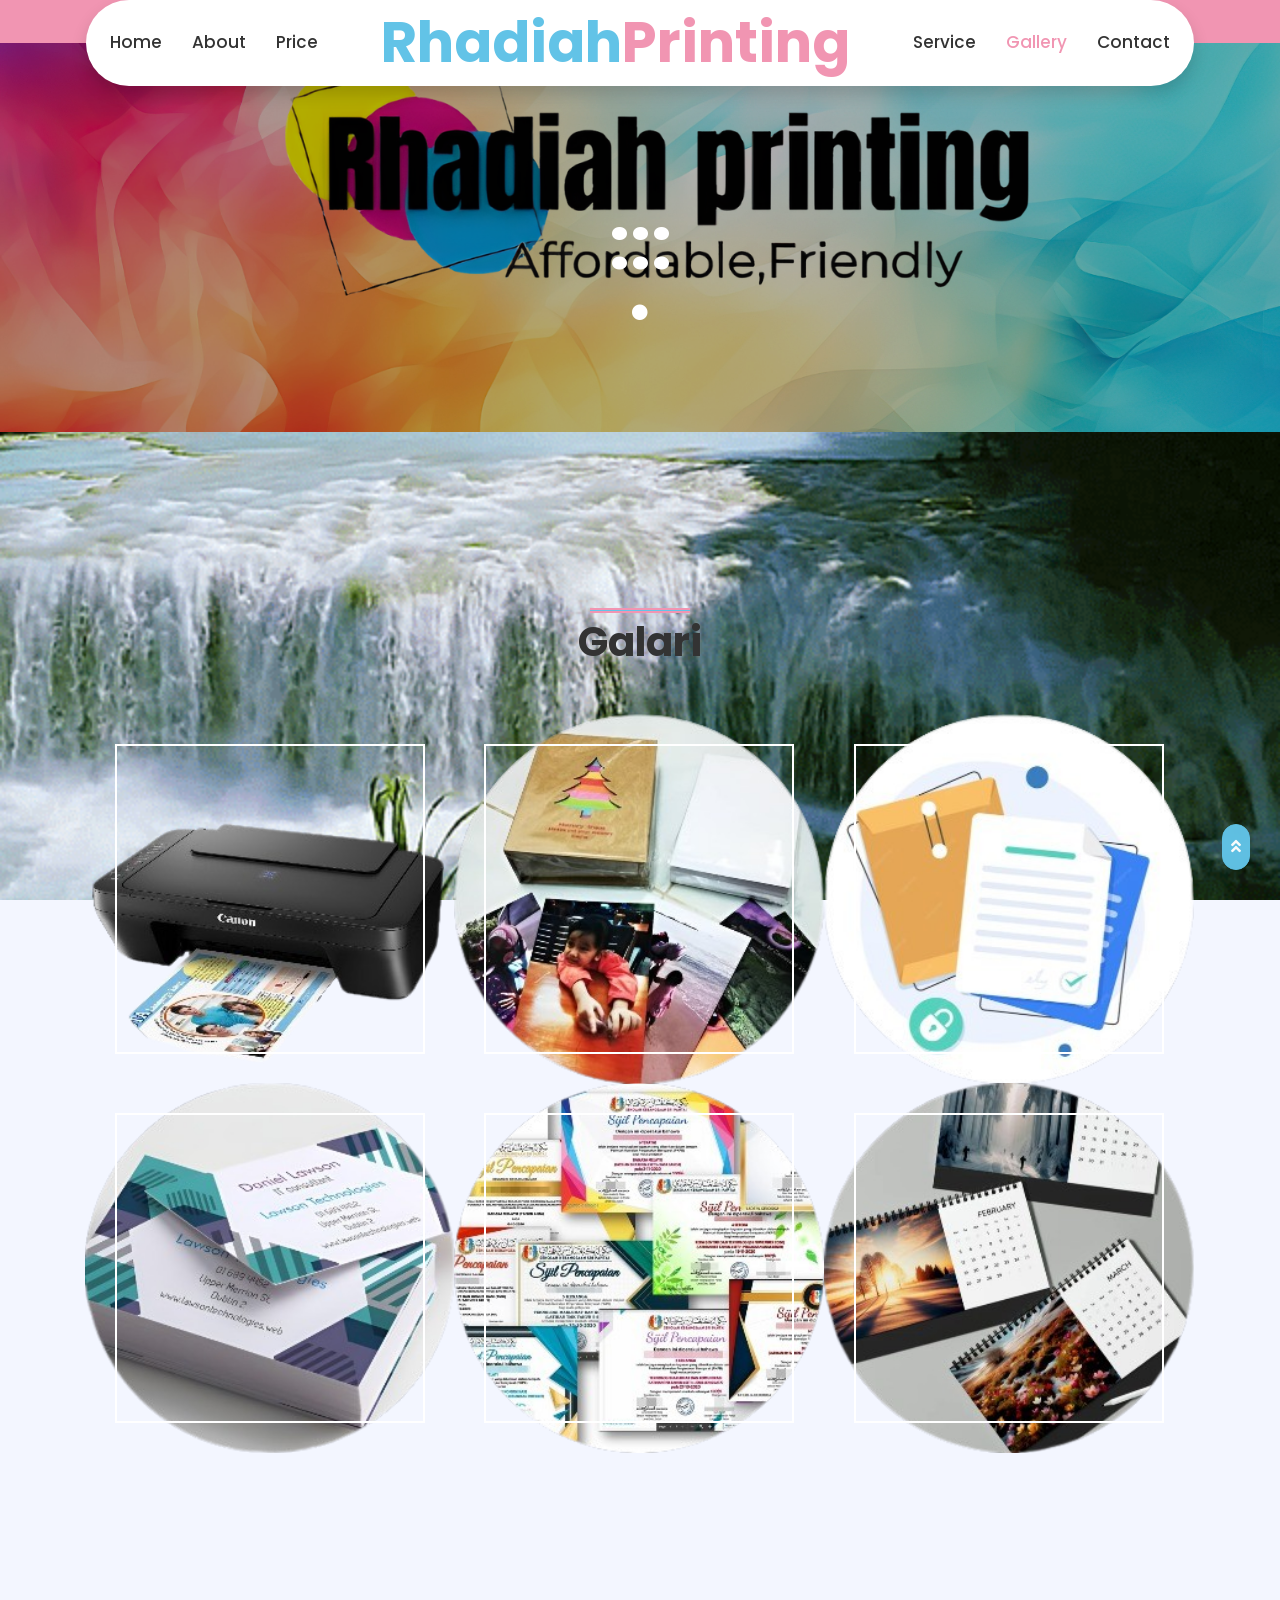
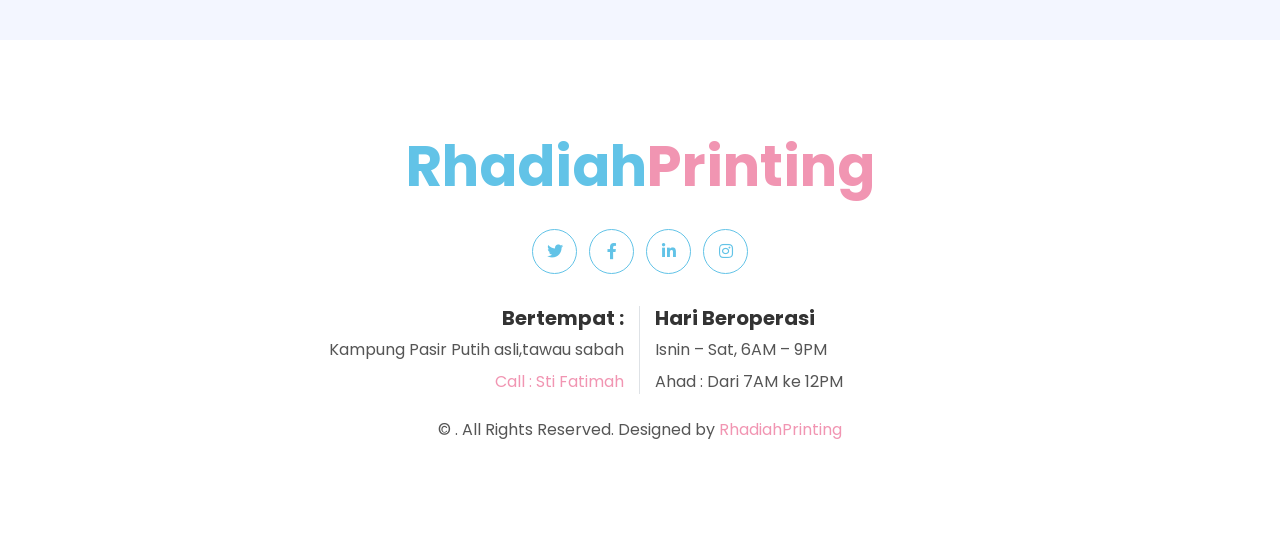
<file: gallery.html>
<!DOCTYPE html>
<html lang="en">


<div id="snow-container"></div>
  <style>
    /* customizable snowflake styling */
    .snowflake {
      color: #fff;
      font-size: 1em;
      font-family: Arial, sans-serif;
      text-shadow: 0 0 5px #000;
    }
    
    .snowflake,.snowflake .inner{animation-iteration-count:infinite;animation-play-state:running}@keyframes snowflakes-fall{0%{transform:translateY(0)}100%{transform:translateY(110vh)}}@keyframes snowflakes-shake{0%,100%{transform:translateX(0)}50%{transform:translateX(80px)}}.snowflake{position:fixed;top:-10%;z-index:9999;-webkit-user-select:none;user-select:none;cursor:default;animation-name:snowflakes-shake;animation-duration:3s;animation-timing-function:ease-in-out}.snowflake .inner{animation-duration:10s;animation-name:snowflakes-fall;animation-timing-function:linear}.snowflake:nth-of-type(0){left:1%;animation-delay:0s}.snowflake:nth-of-type(0) .inner{animation-delay:0s}.snowflake:first-of-type{left:10%;animation-delay:1s}.snowflake:first-of-type .inner,.snowflake:nth-of-type(8) .inner{animation-delay:1s}.snowflake:nth-of-type(2){left:20%;animation-delay:.5s}.snowflake:nth-of-type(2) .inner,.snowflake:nth-of-type(6) .inner{animation-delay:6s}.snowflake:nth-of-type(3){left:30%;animation-delay:2s}.snowflake:nth-of-type(11) .inner,.snowflake:nth-of-type(3) .inner{animation-delay:4s}.snowflake:nth-of-type(4){left:40%;animation-delay:2s}.snowflake:nth-of-type(10) .inner,.snowflake:nth-of-type(4) .inner{animation-delay:2s}.snowflake:nth-of-type(5){left:50%;animation-delay:3s}.snowflake:nth-of-type(5) .inner{animation-delay:8s}.snowflake:nth-of-type(6){left:60%;animation-delay:2s}.snowflake:nth-of-type(7){left:70%;animation-delay:1s}.snowflake:nth-of-type(7) .inner{animation-delay:2.5s}.snowflake:nth-of-type(8){left:80%;animation-delay:0s}.snowflake:nth-of-type(9){left:90%;animation-delay:1.5s}.snowflake:nth-of-type(9) .inner{animation-delay:3s}.snowflake:nth-of-type(10){left:25%;animation-delay:0s}.snowflake:nth-of-type(11){left:65%;animation-delay:2.5s}
    </style>
    <div class="snowflake">
      <div class="inner">💖</div>
    </div>
    <div class="snowflake">
      <div class="inner">💖</div>
    </div>
    <div class="snowflake">
      <div class="inner">💖</div>
    </div>
    <div class="snowflake">
      <div class="inner">💖</div>
    </div>
    <div class="snowflake">
      <div class="inner">💖</div>
    </div>
    <div class="snowflake">
      <div class="inner">💖</div>
    </div>
    <div class="snowflake">
      <div class="inner">💖</div>
    </div>
    <div class="snowflake">
      <div class="inner">💖</div>
    </div>
    <div class="snowflake">
      <div class="inner">💖</div>
    </div>
    <div class="snowflake">
      <div class="inner">💖</div>
    </div>
    <div class="snowflake">
      <div class="inner">💖</div>
    </div>
    <div class="snowflake">
      <div class="inner">💖</div>
    </div>
  </div>



<head>

    <head>
        <style>
           body {
           background-image: url("./img/diah.gif");
           background-repeat: no-repeat;
           background-attachment: fixed;  
           background-size: cover;
           height: 100vh;
           background-position: center;
             }
        </style>
    </head>


    <meta charset="utf-8">
    <title>RhadiahPrinting</title>
    <meta content="width=device-width, initial-scale=1.0" name="viewport">
    <meta content="Free HTML Templates" name="keywords">
    <meta content="Free HTML Templates" name="description">

    <!-- Favicon -->
    <link href="img/favicon.ico" rel="icon">

    <!-- Google Web Fonts -->
    <link rel="preconnect" href="https://fonts.gstatic.com">
    <link href="https://fonts.googleapis.com/css2?family=Poppins:wght@400;500;600;700&display=swap" rel="stylesheet">

    <!-- Font Awesome -->
    <link href="https://cdnjs.cloudflare.com/ajax/libs/font-awesome/5.10.0/css/all.min.css" rel="stylesheet">

    <!-- Libraries Stylesheet -->
    <link href="lib/owlcarousel/assets/owl.carousel.min.css" rel="stylesheet">
    <link href="lib/lightbox/css/lightbox.min.css" rel="stylesheet">

    <!-- Customized Bootstrap Stylesheet -->
    <link href="css/style.css" rel="stylesheet">
</head>

<body>
    <!-- Navbar Start -->
    <div class="container-fluid position-relative nav-bar p-0">
        <div class="container-lg position-relative p-0 px-lg-3" style="z-index: 9;">
            <nav class="navbar navbar-expand-lg bg-white navbar-light shadow p-lg-0">
                <a href="index.html" class="navbar-brand d-block d-lg-none">
                    <h1 class="m-0 display-4 text-primary"><span class="text-secondary">Rhadiah</span>Printing</h1>
                </a>
                <button type="button" class="navbar-toggler" data-toggle="collapse" data-target="#navbarCollapse">
                    <span class="navbar-toggler-icon"></span>
                </button>
                <div class="collapse navbar-collapse justify-content-between" id="navbarCollapse">
                    <div class="navbar-nav ml-auto py-0">
                        <a href="index.html" class="nav-item nav-link">Home</a>
                        <a href="about.html" class="nav-item nav-link">About</a>
                        <a href="product.html" class="nav-item nav-link">Price</a>
                    </div>
                    <a href="index.html" class="navbar-brand mx-5 d-none d-lg-block">
                        <h1 class="m-0 display-4 text-primary"><span class="text-secondary">Rhadiah</span>Printing</h1>
                    </a>
                    <div class="navbar-nav mr-auto py-0">
                        <a href="service.html" class="nav-item nav-link">Service</a>
                        <a href="gallery.html" class="nav-item nav-link active">Gallery</a>
                        <a href="contact.html" class="nav-item nav-link">Contact</a>
                    </div>
                </div>
            </nav>
        </div>
    </div>
    <!-- Navbar End -->


    <!-- Header Start -->
    <div class="jumbotron jumbotron-fluid page-header" style="margin-bottom: 90px;">
        <div class="container text-center py-5">
            <h1 class="text-white display-3 mt-lg-5">:::</h1>
            <div class="d-inline-flex align-items-center text-white">
                <p class="m-0"><a class="text-white" href=""></a></p>
                <i class="fa fa-circle px-3"></i>
                <p class="m-0"></p>
            </div>
        </div>
    </div>
    <!-- Header End -->


    <!-- Portfolio Start -->
    <div class="container-fluid py-5 px-0">
        <div class="container py-5">
            <div class="row justify-content-center">
                <div class="col-lg-5">
                    <h1 class="section-title position-relative text-center mb-5">Galari</h1>
                </div>
            </div>
            <div class="row m-0 portfolio-container">
                <div class="col-lg-4 col-md-6 p-0 portfolio-item first">
                    <div class="position-relative overflow-hidden">
                        <img class="img-fluid w-100" src="perkhidmatan/diah1.png" alt="">
                        <a class="portfolio-btn" href="perkhidmatan/diah1.png" data-lightbox="portfolio">
                            <i class="fa fa-plus text-primary" style="font-size: 60px;"></i>
                        </a>
                    </div>
                </div>
                <div class="col-lg-4 col-md-6 p-0 portfolio-item second">
                    <div class="position-relative overflow-hidden">
                        <img class="img-fluid w-100" src="perkhidmatan/diah2.png" alt="">
                        <a class="portfolio-btn" href="perkhidmatan/diah2.png" data-lightbox="portfolio">
                            <i class="fa fa-plus text-primary" style="font-size: 60px;"></i>
                        </a>
                    </div>
                </div>
                <div class="col-lg-4 col-md-6 p-0 portfolio-item third">
                    <div class="position-relative overflow-hidden">
                        <img class="img-fluid w-100" src="perkhidmatan/diah3.png" alt="">
                        <a class="portfolio-btn" href="perkhidmatan/diah3.png" data-lightbox="portfolio">
                            <i class="fa fa-plus text-primary" style="font-size: 60px;"></i>
                        </a>
                    </div>
                </div>
                <div class="col-lg-4 col-md-6 p-0 portfolio-item first">
                    <div class="position-relative overflow-hidden">
                        <img class="img-fluid w-100" src="perkhidmatan/diah4.png" alt="">
                        <a class="portfolio-btn" href="perkhidmatan/diah4.png" data-lightbox="portfolio">
                            <i class="fa fa-plus text-primary" style="font-size: 60px;"></i>
                        </a>
                    </div>
                </div>
                <div class="col-lg-4 col-md-6 p-0 portfolio-item second">
                    <div class="position-relative overflow-hidden">
                        <img class="img-fluid w-100" src="perkhidmatan/diah5.png" alt="">
                        <a class="portfolio-btn" href="perkhidmatan/diah5.png" data-lightbox="portfolio">
                            <i class="fa fa-plus text-primary" style="font-size: 60px;"></i>
                        </a>
                    </div>
                </div>
                <div class="col-lg-4 col-md-6 p-0 portfolio-item third">
                    <div class="position-relative overflow-hidden">
                        <img class="img-fluid w-100" src="perkhidmatan/diah6.png" alt="">
                        <a class="portfolio-btn" href="perkhidmatan/diah6.png" data-lightbox="portfolio">
                            <i class="fa fa-plus text-primary" style="font-size: 60px;"></i>
                        </a>
                    </div>
                </div>
            </div>
        </div>
    </div>
    <!-- Portfolio End -->


    <!-- Footer Start -->
    <div class="container-fluid footer bg-light py-5" style="margin-top: 90px;">
        <div class="container text-center py-5">
            <div class="row">
                <div class="col-12 mb-4">
                    <a href="index.html" class="navbar-brand m-0">
                        <h1 class="m-0 mt-n2 display-4 text-primary"><span class="text-secondary">Rhadiah</span>Printing</h1>
                    </a>
                </div>
                <div class="col-12 mb-4">
                    <a class="btn btn-outline-secondary btn-social mr-2" href="#"><i class="fab fa-twitter"></i></a>
                    <a class="btn btn-outline-secondary btn-social mr-2" href="#"><i class="fab fa-facebook-f"></i></a>
                    <a class="btn btn-outline-secondary btn-social mr-2" href="#"><i class="fab fa-linkedin-in"></i></a>
                    <a class="btn btn-outline-secondary btn-social" href="#"><i class="fab fa-instagram"></i></a>
                </div>
                <div class="col-12 mt-2 mb-4">
                    <div class="row">
                        <div class="col-sm-6 text-center text-sm-right border-right mb-3 mb-sm-0">
                            <h5 class="font-weight-bold mb-2">Bertempat :</h5>
                            <p class="mb-2">Kampung Pasir Putih asli,tawau sabah</p>
                            <a href="tel:+60149976164">
                              <i class="" aria-hidden="true"></i><span class="padding_left10">Call : Sti Fatimah </span>
                              </a>
                        </div>
                        <div class="col-sm-6 text-center text-sm-left">
                            <h5 class="font-weight-bold mb-2">Hari Beroperasi</h5>
                            <p class="mb-2">Isnin – Sat, 6AM – 9PM</p>
                            <p class="mb-0">Ahad : Dari 7AM ke 12PM</p>
                        </div>
                    </div>
                </div>
                <div class="col-12">
                    <p class="m-0">&copy; <a href="#"></a>. All Rights Reserved. Designed by <a href="">RhadiahPrinting</a>
                    </p>
                </div>
            </div>
        </div>
    </div>
    <!-- Footer End -->


    <!-- Back to Top -->
    <a href="#" class="btn btn-secondary px-2 back-to-top"><i class="fa fa-angle-double-up"></i></a>


    <!-- JavaScript Libraries -->
    <script src="https://code.jquery.com/jquery-3.4.1.min.js"></script>
    <script src="https://stackpath.bootstrapcdn.com/bootstrap/4.4.1/js/bootstrap.bundle.min.js"></script>
    <script src="lib/easing/easing.min.js"></script>
    <script src="lib/waypoints/waypoints.min.js"></script>
    <script src="lib/owlcarousel/owl.carousel.min.js"></script>
    <script src="lib/isotope/isotope.pkgd.min.js"></script>
    <script src="lib/lightbox/js/lightbox.min.js"></script>

    <!-- Contact Javascript File -->
    <script src="mail/jqBootstrapValidation.min.js"></script>
    <script src="mail/contact.js"></script>

    <!-- Template Javascript -->
    <script src="js/main.js"></script>
</body>

</html>
</file>
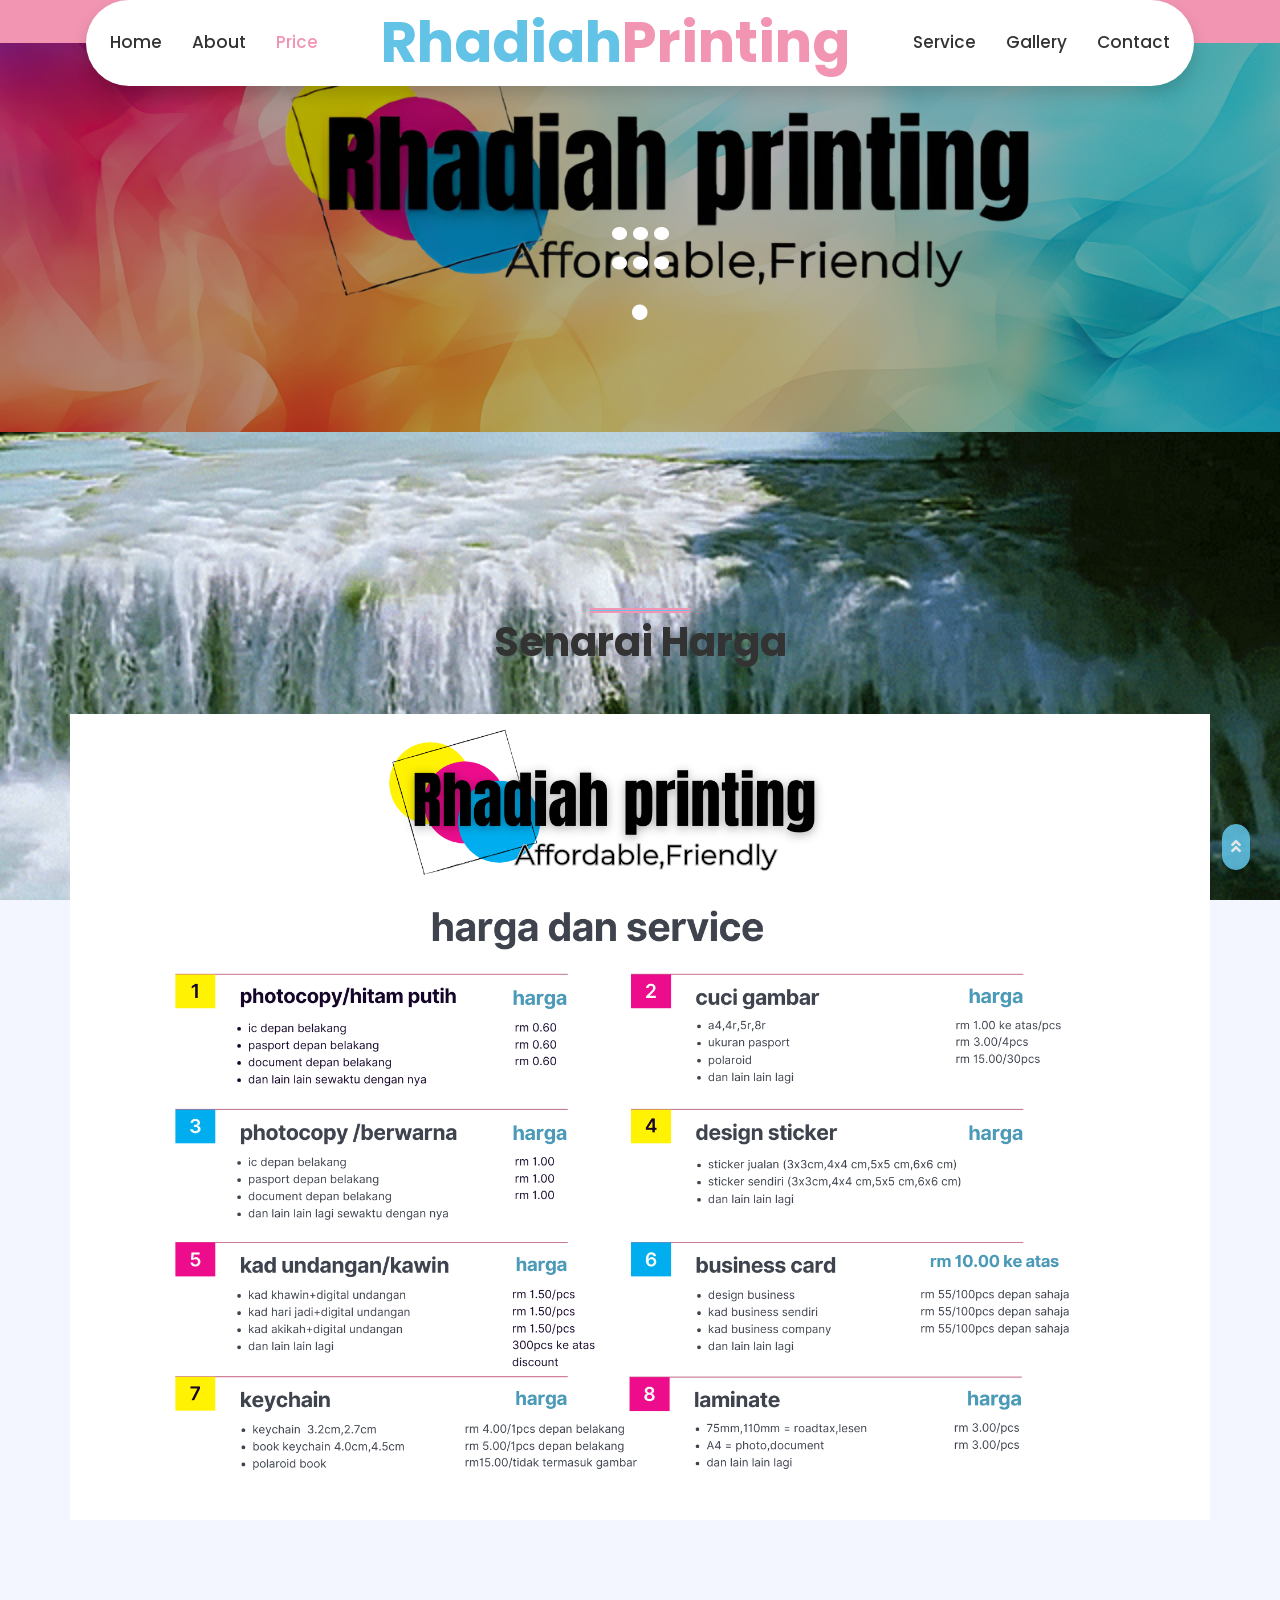
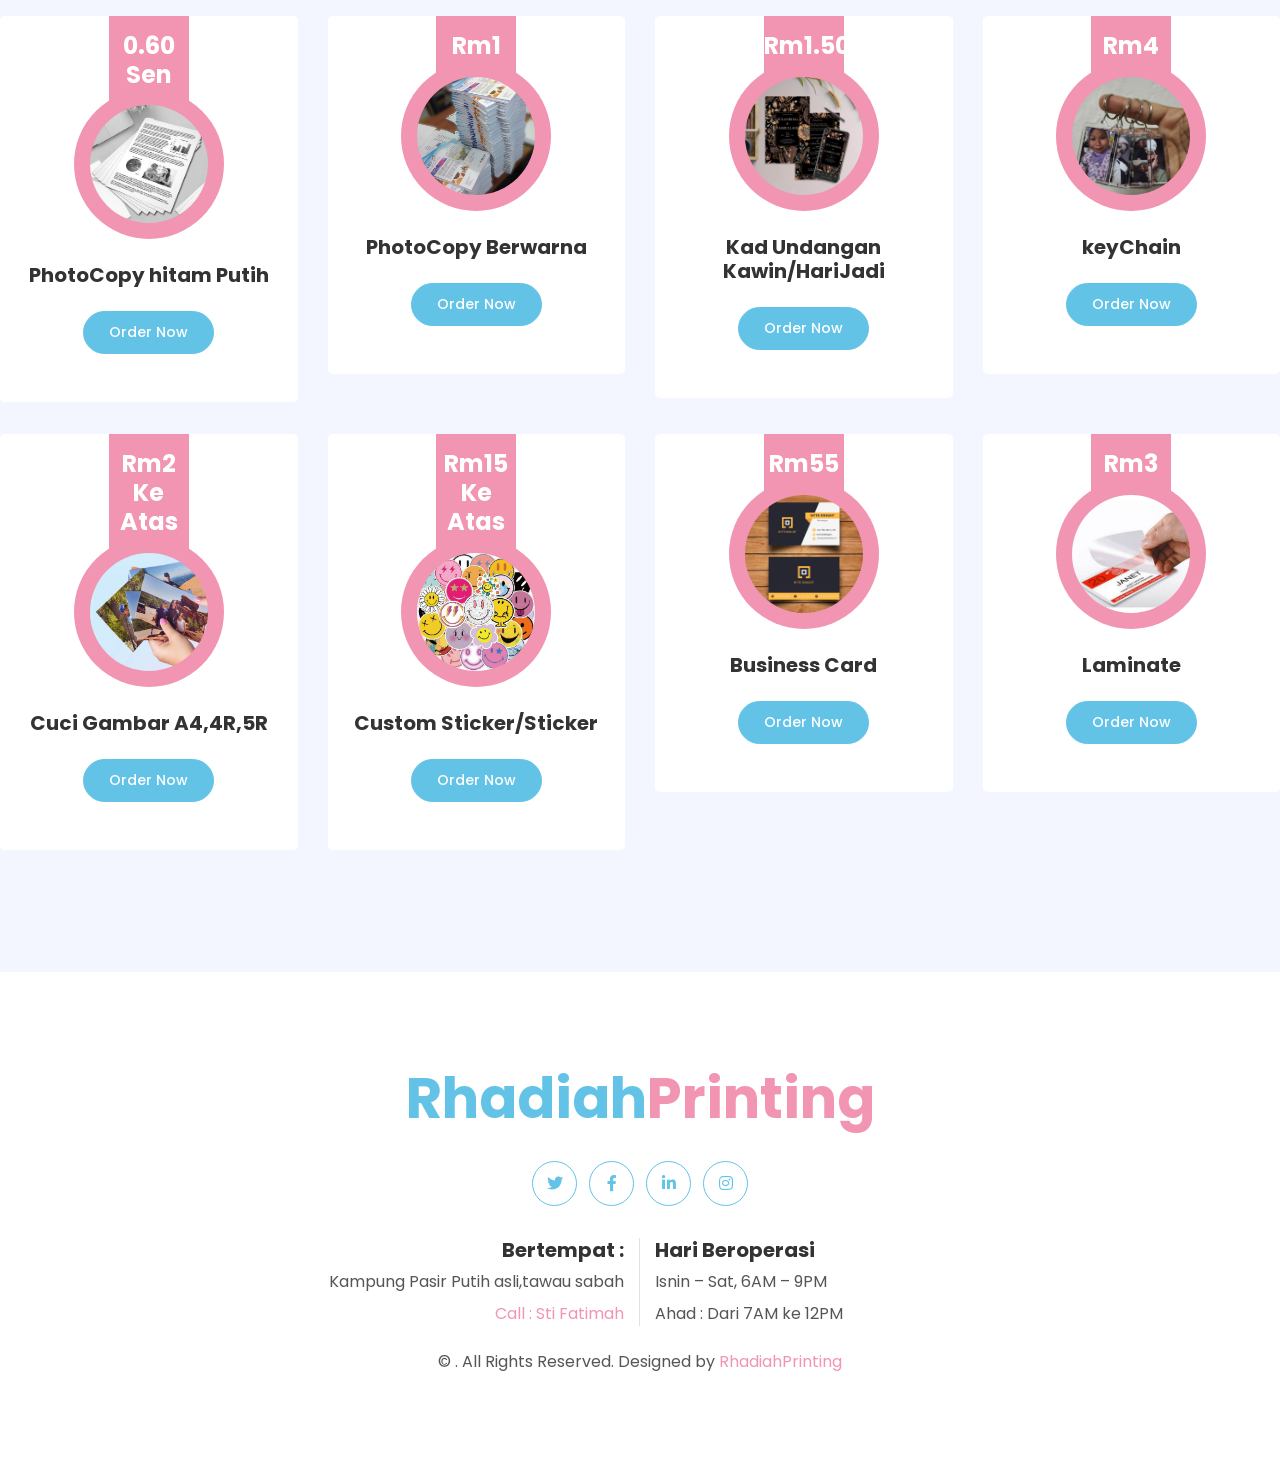
<file: product.html>
<!DOCTYPE html>
<html lang="en">


<div id="snow-container"></div>
  <style>
    /* customizable snowflake styling */
    .snowflake {
      color: #fff;
      font-size: 1em;
      font-family: Arial, sans-serif;
      text-shadow: 0 0 5px #000;
    }
    
    .snowflake,.snowflake .inner{animation-iteration-count:infinite;animation-play-state:running}@keyframes snowflakes-fall{0%{transform:translateY(0)}100%{transform:translateY(110vh)}}@keyframes snowflakes-shake{0%,100%{transform:translateX(0)}50%{transform:translateX(80px)}}.snowflake{position:fixed;top:-10%;z-index:9999;-webkit-user-select:none;user-select:none;cursor:default;animation-name:snowflakes-shake;animation-duration:3s;animation-timing-function:ease-in-out}.snowflake .inner{animation-duration:10s;animation-name:snowflakes-fall;animation-timing-function:linear}.snowflake:nth-of-type(0){left:1%;animation-delay:0s}.snowflake:nth-of-type(0) .inner{animation-delay:0s}.snowflake:first-of-type{left:10%;animation-delay:1s}.snowflake:first-of-type .inner,.snowflake:nth-of-type(8) .inner{animation-delay:1s}.snowflake:nth-of-type(2){left:20%;animation-delay:.5s}.snowflake:nth-of-type(2) .inner,.snowflake:nth-of-type(6) .inner{animation-delay:6s}.snowflake:nth-of-type(3){left:30%;animation-delay:2s}.snowflake:nth-of-type(11) .inner,.snowflake:nth-of-type(3) .inner{animation-delay:4s}.snowflake:nth-of-type(4){left:40%;animation-delay:2s}.snowflake:nth-of-type(10) .inner,.snowflake:nth-of-type(4) .inner{animation-delay:2s}.snowflake:nth-of-type(5){left:50%;animation-delay:3s}.snowflake:nth-of-type(5) .inner{animation-delay:8s}.snowflake:nth-of-type(6){left:60%;animation-delay:2s}.snowflake:nth-of-type(7){left:70%;animation-delay:1s}.snowflake:nth-of-type(7) .inner{animation-delay:2.5s}.snowflake:nth-of-type(8){left:80%;animation-delay:0s}.snowflake:nth-of-type(9){left:90%;animation-delay:1.5s}.snowflake:nth-of-type(9) .inner{animation-delay:3s}.snowflake:nth-of-type(10){left:25%;animation-delay:0s}.snowflake:nth-of-type(11){left:65%;animation-delay:2.5s}
    </style>
    <div class="snowflake">
      <div class="inner">💖</div>
    </div>
    <div class="snowflake">
      <div class="inner">💖</div>
    </div>
    <div class="snowflake">
      <div class="inner">💖</div>
    </div>
    <div class="snowflake">
      <div class="inner">💖</div>
    </div>
    <div class="snowflake">
      <div class="inner">💖</div>
    </div>
    <div class="snowflake">
      <div class="inner">💖</div>
    </div>
    <div class="snowflake">
      <div class="inner">💖</div>
    </div>
    <div class="snowflake">
      <div class="inner">💖</div>
    </div>
    <div class="snowflake">
      <div class="inner">💖</div>
    </div>
    <div class="snowflake">
      <div class="inner">💖</div>
    </div>
    <div class="snowflake">
      <div class="inner">💖</div>
    </div>
    <div class="snowflake">
      <div class="inner">💖</div>
    </div>
  </div>


<head>
    <head>
        <style>
           body {
           background-image: url("./img/diah.gif");
           background-repeat: no-repeat;
           background-attachment: fixed;  
           background-size: cover;
           height: 100vh;
           background-position: center;
             }
        </style>
    </head>


    <meta charset="utf-8">
    <title>RhadiahPrinting</title>
    <meta content="width=device-width, initial-scale=1.0" name="viewport">
    <meta content="Free HTML Templates" name="keywords">
    <meta content="Free HTML Templates" name="description">

    <!-- Favicon -->
    <link href="img/favicon.ico" rel="icon">

    <!-- Google Web Fonts -->
    <link rel="preconnect" href="https://fonts.gstatic.com">
    <link href="https://fonts.googleapis.com/css2?family=Poppins:wght@400;500;600;700&display=swap" rel="stylesheet">

    <!-- Font Awesome -->
    <link href="https://cdnjs.cloudflare.com/ajax/libs/font-awesome/5.10.0/css/all.min.css" rel="stylesheet">

    <!-- Libraries Stylesheet -->
    <link href="lib/owlcarousel/assets/owl.carousel.min.css" rel="stylesheet">
    <link href="lib/lightbox/css/lightbox.min.css" rel="stylesheet">

    <!-- Customized Bootstrap Stylesheet -->
    <link href="css/style.css" rel="stylesheet">
</head>

<body>
    <!-- Navbar Start -->
    <div class="container-fluid position-relative nav-bar p-0">
        <div class="container-lg position-relative p-0 px-lg-3" style="z-index: 9;">
            <nav class="navbar navbar-expand-lg bg-white navbar-light shadow p-lg-0">
                <a href="index.html" class="navbar-brand d-block d-lg-none">
                    <h1 class="m-0 display-4 text-primary"><span class="text-secondary">Rhadiah</span>Printing</h1>
                </a>
                <button type="button" class="navbar-toggler" data-toggle="collapse" data-target="#navbarCollapse">
                    <span class="navbar-toggler-icon"></span>
                </button>
                <div class="collapse navbar-collapse justify-content-between" id="navbarCollapse">
                    <div class="navbar-nav ml-auto py-0">
                        <a href="index.html" class="nav-item nav-link">Home</a>
                        <a href="about.html" class="nav-item nav-link">About</a>
                        <a href="product.html" class="nav-item nav-link active">Price</a>
                    </div>
                    <a href="index.html" class="navbar-brand mx-5 d-none d-lg-block">
                        <h1 class="m-0 display-4 text-primary"><span class="text-secondary">Rhadiah</span>Printing</h1>
                    </a>
                    <div class="navbar-nav mr-auto py-0">
                        <a href="service.html" class="nav-item nav-link">Service</a>
                        <a href="gallery.html" class="nav-item nav-link">Gallery</a>
                        <a href="contact.html" class="nav-item nav-link">Contact</a>
                    </div>
                </div>
            </nav>
        </div>
    </div>
    <!-- Navbar End -->


    <!-- Header Start -->
    <div class="jumbotron jumbotron-fluid page-header" style="margin-bottom: 90px;">
        <div class="container text-center py-5">
            <h1 class="text-white display-3 mt-lg-5">:::</h1>
            <div class="d-inline-flex align-items-center text-white">
                <p class="m-0"><a class="text-white" href=""></a></p>
                <i class="fa fa-circle px-3"></i>
                <p class="m-0"></p>
            </div>
        </div>
    </div>
    <!-- Header End -->


    <!-- Products Start -->
    <div class="container-fluid py-5">
        <div class="container py-5">
            <div class="row justify-content-center">
                <div class="col-lg-6">
                    <h1 class="section-title position-relative text-center mb-5">Senarai Harga</h1>
                </div>
                    <img class="img-fluid w-100" src="perkhidmatan/price.png" alt="">
                </div>
            </div>
            </div>
        </div>   
            <div class="row">
                <div class="col-lg-3 col-md-6 mb-4 pb-2">
                    <div class="product-item d-flex flex-column align-items-center text-center bg-light rounded py-5 px-3">
                        <div class="bg-primary mt-n5 py-3" style="width: 80px;">
                            <h4 class="font-weight-bold text-white mb-0">0.60    Sen</h4>
                        </div>
                        <div class="position-relative bg-primary rounded-circle mt-n3 mb-4 p-3" style="width: 150px; height: 150px;">
                            <img class="rounded-circle w-100 h-100" src="price/photocopy hitam putih.jpg" style="object-fit: cover;">
                        </div>
                        <h5 class="font-weight-bold mb-4">PhotoCopy hitam Putih</h5>
                        <a href="https://wa.link/o65fce" class="btn btn-sm btn-secondary">Order Now</a>
                    </div>
                </div>
                <div class="col-lg-3 col-md-6 mb-4 pb-2">
                    <div class="product-item d-flex flex-column align-items-center text-center bg-light rounded py-5 px-3">
                        <div class="bg-primary mt-n5 py-3" style="width: 80px;">
                            <h4 class="font-weight-bold text-white mb-0">Rm1</h4>
                        </div>
                        <div class="position-relative bg-primary rounded-circle mt-n3 mb-4 p-3" style="width: 150px; height: 150px;">
                            <img class="rounded-circle w-100 h-100" src="price/photocopy berwarna.jpg" style="object-fit: cover;">
                        </div>
                        <h5 class="font-weight-bold mb-4">PhotoCopy Berwarna</h5>
                        <a href="https://wa.link/wbo0ob" class="btn btn-sm btn-secondary">Order Now</a>
                    </div>
                </div>
                <div class="col-lg-3 col-md-6 mb-4 pb-2">
                    <div class="product-item d-flex flex-column align-items-center text-center bg-light rounded py-5 px-3">
                        <div class="bg-primary mt-n5 py-3" style="width: 80px;">
                            <h4 class="font-weight-bold text-white mb-0">Rm1.50/Pcs</h4>
                        </div>
                        <div class="position-relative bg-primary rounded-circle mt-n3 mb-4 p-3" style="width: 150px; height: 150px;">
                            <img class="rounded-circle w-100 h-100" src="price/kad undangan.jpg" style="object-fit: cover;">
                        </div>
                        <h5 class="font-weight-bold mb-4">Kad Undangan Kawin/HariJadi</h5>
                        <a href="https://wa.link/hxypil" class="btn btn-sm btn-secondary">Order Now</a>
                    </div>
                </div>
                <div class="col-lg-3 col-md-6 mb-4 pb-2">
                    <div class="product-item d-flex flex-column align-items-center text-center bg-light rounded py-5 px-3">
                        <div class="bg-primary mt-n5 py-3" style="width: 80px;">
                            <h4 class="font-weight-bold text-white mb-0">Rm4</h4>
                        </div>
                        <div class="position-relative bg-primary rounded-circle mt-n3 mb-4 p-3" style="width: 150px; height: 150px;">
                            <img class="rounded-circle w-100 h-100" src="price/keychain.png" style="object-fit: cover;">
                        </div>
                        <h5 class="font-weight-bold mb-4">keyChain</h5>
                        <a href="https://wa.link/b7qmy3" class="btn btn-sm btn-secondary">Order Now</a>
                    </div>
                </div>
                <div class="col-lg-3 col-md-6 mb-4 pb-2">
                    <div class="product-item d-flex flex-column align-items-center text-center bg-light rounded py-5 px-3">
                        <div class="bg-primary mt-n5 py-3" style="width: 80px;">
                            <h4 class="font-weight-bold text-white mb-0">Rm2 Ke Atas</h4>
                        </div>
                        <div class="position-relative bg-primary rounded-circle mt-n3 mb-4 p-3" style="width: 150px; height: 150px;">
                            <img class="rounded-circle w-100 h-100" src="price/cucigambar.jpg" style="object-fit: cover;">
                        </div>
                        <h5 class="font-weight-bold mb-4">Cuci Gambar A4,4R,5R</h5>
                        <a href="https://wa.link/92gs56" class="btn btn-sm btn-secondary">Order Now</a>
                    </div>
                </div>
                <div class="col-lg-3 col-md-6 mb-4 pb-2">
                    <div class="product-item d-flex flex-column align-items-center text-center bg-light rounded py-5 px-3">
                        <div class="bg-primary mt-n5 py-3" style="width: 80px;">
                            <h4 class="font-weight-bold text-white mb-0">Rm15 Ke Atas</h4>
                        </div>
                        <div class="position-relative bg-primary rounded-circle mt-n3 mb-4 p-3" style="width: 150px; height: 150px;">
                            <img class="rounded-circle w-100 h-100" src="price/sticker.jpg" style="object-fit: cover;">
                        </div>
                        <h5 class="font-weight-bold mb-4">Custom Sticker/Sticker</h5>
                        <a href="https://wa.link/y56o7x" class="btn btn-sm btn-secondary">Order Now</a>
                    </div>
                </div>
                <div class="col-lg-3 col-md-6 mb-4 pb-2">
                    <div class="product-item d-flex flex-column align-items-center text-center bg-light rounded py-5 px-3">
                        <div class="bg-primary mt-n5 py-3" style="width: 80px;">
                            <h4 class="font-weight-bold text-white mb-0">Rm55</h4>
                        </div>
                        <div class="position-relative bg-primary rounded-circle mt-n3 mb-4 p-3" style="width: 150px; height: 150px;">
                            <img class="rounded-circle w-100 h-100" src="price/bisnes kad.jpg" style="object-fit: cover;">
                        </div>
                        <h5 class="font-weight-bold mb-4">Business Card</h5>
                        <a href="https://wa.link/sj38ku" class="btn btn-sm btn-secondary">Order Now</a>
                    </div>
                </div>
                <div class="col-lg-3 col-md-6 mb-4 pb-2">
                    <div class="product-item d-flex flex-column align-items-center text-center bg-light rounded py-5 px-3">
                        <div class="bg-primary mt-n5 py-3" style="width: 80px;">
                            <h4 class="font-weight-bold text-white mb-0">Rm3</h4>
                        </div>
                        <div class="position-relative bg-primary rounded-circle mt-n3 mb-4 p-3" style="width: 150px; height: 150px;">
                            <img class="rounded-circle w-100 h-100" src="price/laminate.jpg" style="object-fit: cover;">
                        </div>
                        <h5 class="font-weight-bold mb-4">Laminate</h5>
                        <a href="https://wa.link/jvr9ou" class="btn btn-sm btn-secondary">Order Now</a>
                    </div>
                </div>
                <div class="col-12 text-center">
                </div>
            </div>
        </div>
    </div>
    <!-- Products End -->


    <!-- Footer Start -->
    <div class="container-fluid footer bg-light py-5" style="margin-top: 90px;">
        <div class="container text-center py-5">
            <div class="row">
                <div class="col-12 mb-4">
                    <a href="index.html" class="navbar-brand m-0">
                        <h1 class="m-0 mt-n2 display-4 text-primary"><span class="text-secondary">Rhadiah</span>Printing</h1>
                    </a>
                </div>
                <div class="col-12 mb-4">
                    <a class="btn btn-outline-secondary btn-social mr-2" href="#"><i class="fab fa-twitter"></i></a>
                    <a class="btn btn-outline-secondary btn-social mr-2" href="#"><i class="fab fa-facebook-f"></i></a>
                    <a class="btn btn-outline-secondary btn-social mr-2" href="#"><i class="fab fa-linkedin-in"></i></a>
                    <a class="btn btn-outline-secondary btn-social" href="#"><i class="fab fa-instagram"></i></a>
                </div>
                <div class="col-12 mt-2 mb-4">
                    <div class="row">
                        <div class="col-sm-6 text-center text-sm-right border-right mb-3 mb-sm-0">
                            <h5 class="font-weight-bold mb-2">Bertempat :</h5>
                            <p class="mb-2">Kampung Pasir Putih asli,tawau sabah</p>
                            <a href="tel:+60149976164">
                              <i class="" aria-hidden="true"></i><span class="padding_left10">Call : Sti Fatimah </span>
                              </a>
                        </div>
                        <div class="col-sm-6 text-center text-sm-left">
                            <h5 class="font-weight-bold mb-2">Hari Beroperasi</h5>
                            <p class="mb-2">Isnin – Sat, 6AM – 9PM</p>
                            <p class="mb-0">Ahad : Dari 7AM ke 12PM</p>
                        </div>
                    </div>
                </div>
                <div class="col-12">
                    <p class="m-0">&copy; <a href="#"></a>. All Rights Reserved. Designed by <a href="">RhadiahPrinting</a>
                    </p>
                </div>
            </div>
        </div>
    </div>
    <!-- Footer End -->


    <!-- Back to Top -->
    <a href="#" class="btn btn-secondary px-2 back-to-top"><i class="fa fa-angle-double-up"></i></a>


    <!-- JavaScript Libraries -->
    <script src="https://code.jquery.com/jquery-3.4.1.min.js"></script>
    <script src="https://stackpath.bootstrapcdn.com/bootstrap/4.4.1/js/bootstrap.bundle.min.js"></script>
    <script src="lib/easing/easing.min.js"></script>
    <script src="lib/waypoints/waypoints.min.js"></script>
    <script src="lib/owlcarousel/owl.carousel.min.js"></script>
    <script src="lib/isotope/isotope.pkgd.min.js"></script>
    <script src="lib/lightbox/js/lightbox.min.js"></script>

    <!-- Contact Javascript File -->
    <script src="mail/jqBootstrapValidation.min.js"></script>
    <script src="mail/contact.js"></script>

    <!-- Template Javascript -->
    <script src="js/main.js"></script>
</body>

</html>
</file>
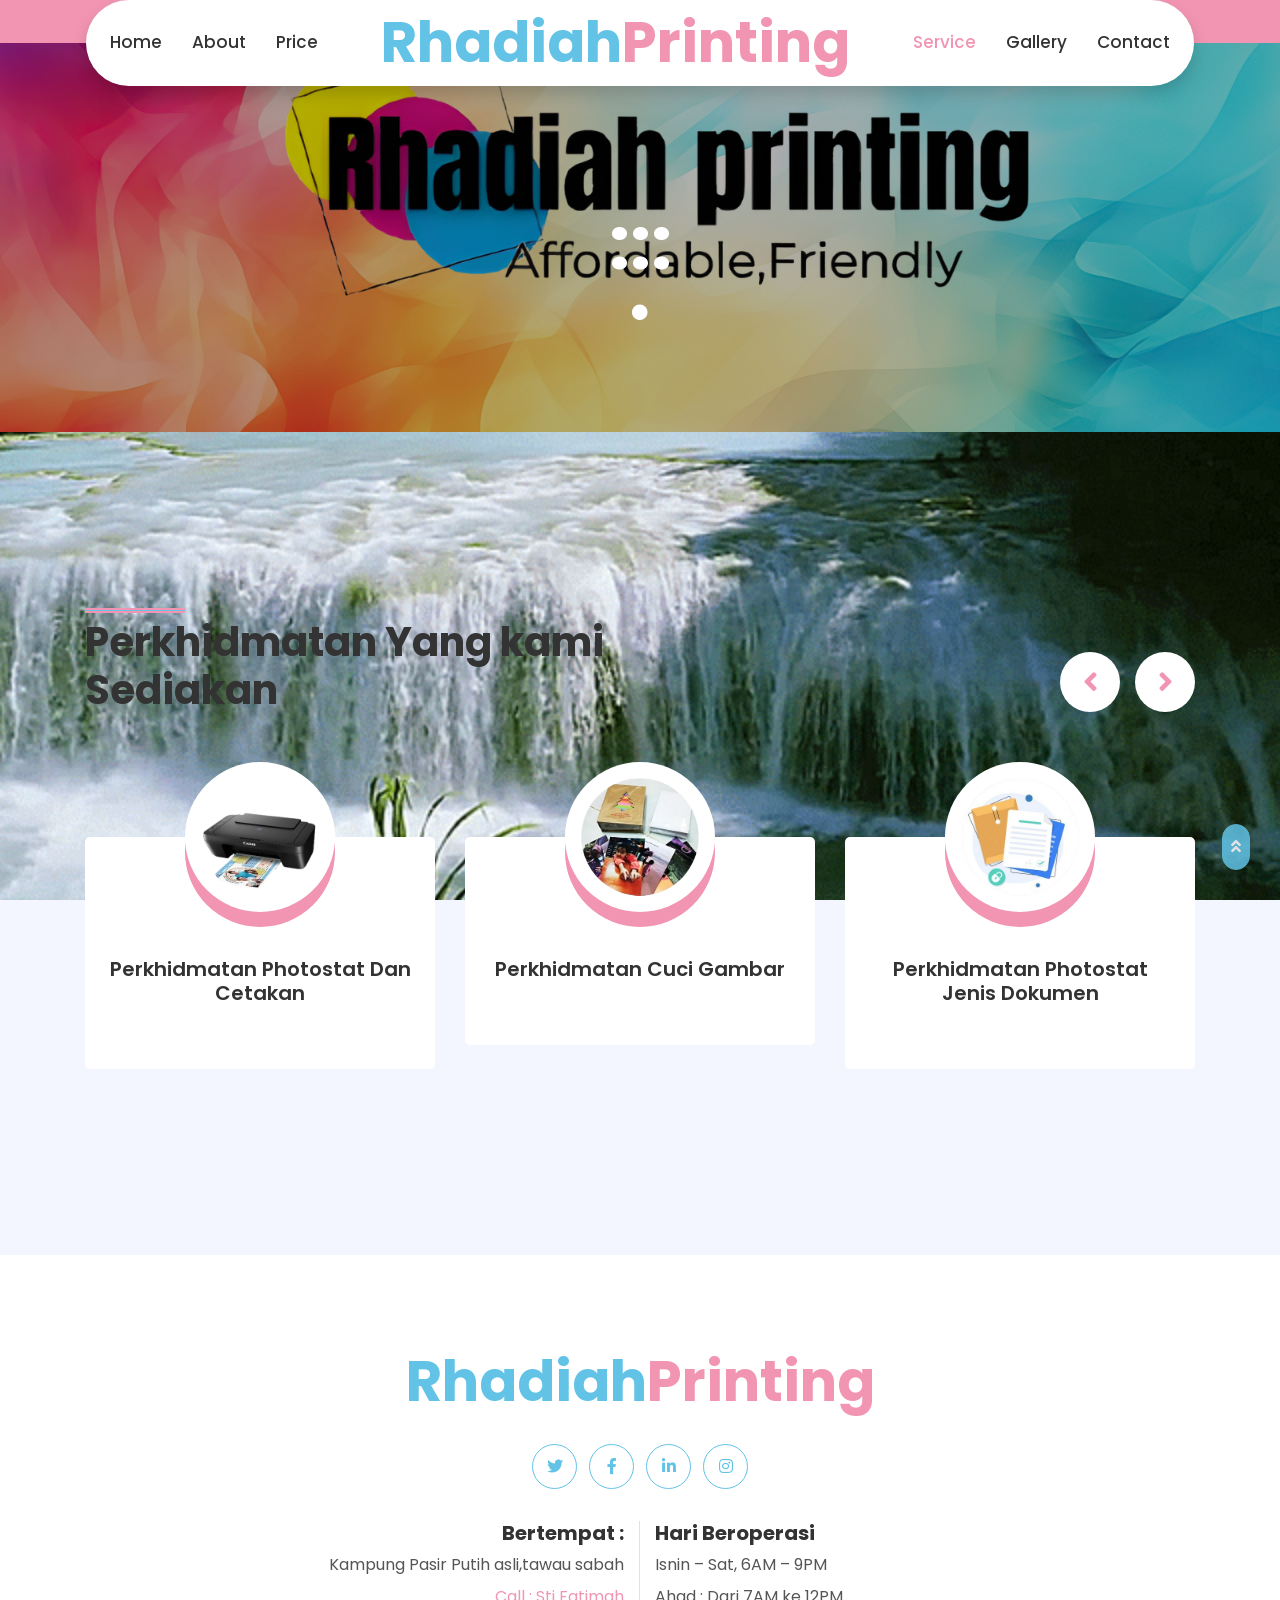
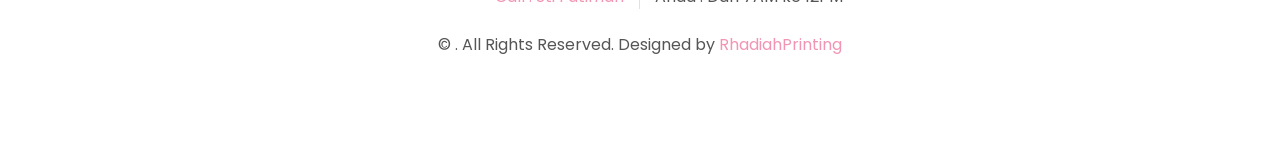
<file: service.html>
<!DOCTYPE html>
<html lang="en">


<div id="snow-container"></div>
  <style>
    /* customizable snowflake styling */
    .snowflake {
      color: #fff;
      font-size: 1em;
      font-family: Arial, sans-serif;
      text-shadow: 0 0 5px #000;
    }
    
    .snowflake,.snowflake .inner{animation-iteration-count:infinite;animation-play-state:running}@keyframes snowflakes-fall{0%{transform:translateY(0)}100%{transform:translateY(110vh)}}@keyframes snowflakes-shake{0%,100%{transform:translateX(0)}50%{transform:translateX(80px)}}.snowflake{position:fixed;top:-10%;z-index:9999;-webkit-user-select:none;user-select:none;cursor:default;animation-name:snowflakes-shake;animation-duration:3s;animation-timing-function:ease-in-out}.snowflake .inner{animation-duration:10s;animation-name:snowflakes-fall;animation-timing-function:linear}.snowflake:nth-of-type(0){left:1%;animation-delay:0s}.snowflake:nth-of-type(0) .inner{animation-delay:0s}.snowflake:first-of-type{left:10%;animation-delay:1s}.snowflake:first-of-type .inner,.snowflake:nth-of-type(8) .inner{animation-delay:1s}.snowflake:nth-of-type(2){left:20%;animation-delay:.5s}.snowflake:nth-of-type(2) .inner,.snowflake:nth-of-type(6) .inner{animation-delay:6s}.snowflake:nth-of-type(3){left:30%;animation-delay:2s}.snowflake:nth-of-type(11) .inner,.snowflake:nth-of-type(3) .inner{animation-delay:4s}.snowflake:nth-of-type(4){left:40%;animation-delay:2s}.snowflake:nth-of-type(10) .inner,.snowflake:nth-of-type(4) .inner{animation-delay:2s}.snowflake:nth-of-type(5){left:50%;animation-delay:3s}.snowflake:nth-of-type(5) .inner{animation-delay:8s}.snowflake:nth-of-type(6){left:60%;animation-delay:2s}.snowflake:nth-of-type(7){left:70%;animation-delay:1s}.snowflake:nth-of-type(7) .inner{animation-delay:2.5s}.snowflake:nth-of-type(8){left:80%;animation-delay:0s}.snowflake:nth-of-type(9){left:90%;animation-delay:1.5s}.snowflake:nth-of-type(9) .inner{animation-delay:3s}.snowflake:nth-of-type(10){left:25%;animation-delay:0s}.snowflake:nth-of-type(11){left:65%;animation-delay:2.5s}
    </style>
    <div class="snowflake">
      <div class="inner">💖</div>
    </div>
    <div class="snowflake">
      <div class="inner">💖</div>
    </div>
    <div class="snowflake">
      <div class="inner">💖</div>
    </div>
    <div class="snowflake">
      <div class="inner">💖</div>
    </div>
    <div class="snowflake">
      <div class="inner">💖</div>
    </div>
    <div class="snowflake">
      <div class="inner">💖</div>
    </div>
    <div class="snowflake">
      <div class="inner">💖</div>
    </div>
    <div class="snowflake">
      <div class="inner">💖</div>
    </div>
    <div class="snowflake">
      <div class="inner">💖</div>
    </div>
    <div class="snowflake">
      <div class="inner">💖</div>
    </div>
    <div class="snowflake">
      <div class="inner">💖</div>
    </div>
    <div class="snowflake">
      <div class="inner">💖</div>
    </div>
  </div>



<head>


    <head>
        <style>
           body {
           background-image: url("./img/diah.gif");
           background-repeat: no-repeat;
           background-attachment: fixed;  
           background-size: cover;
           height: 100vh;
           background-position: center;
             }
        </style>
    </head>


    <meta charset="utf-8">
    <title>RhadiahPrinting</title>
    <meta content="width=device-width, initial-scale=1.0" name="viewport">
    <meta content="Free HTML Templates" name="keywords">
    <meta content="Free HTML Templates" name="description">

    <!-- Favicon -->
    <link href="img/favicon.ico" rel="icon">

    <!-- Google Web Fonts -->
    <link rel="preconnect" href="https://fonts.gstatic.com">
    <link href="https://fonts.googleapis.com/css2?family=Poppins:wght@400;500;600;700&display=swap" rel="stylesheet">

    <!-- Font Awesome -->
    <link href="https://cdnjs.cloudflare.com/ajax/libs/font-awesome/5.10.0/css/all.min.css" rel="stylesheet">

    <!-- Libraries Stylesheet -->
    <link href="lib/owlcarousel/assets/owl.carousel.min.css" rel="stylesheet">
    <link href="lib/lightbox/css/lightbox.min.css" rel="stylesheet">

    <!-- Customized Bootstrap Stylesheet -->
    <link href="css/style.css" rel="stylesheet">
</head>

<body>
    <!-- Navbar Start -->
    <div class="container-fluid position-relative nav-bar p-0">
        <div class="container-lg position-relative p-0 px-lg-3" style="z-index: 9;">
            <nav class="navbar navbar-expand-lg bg-white navbar-light shadow p-lg-0">
                <a href="index.html" class="navbar-brand d-block d-lg-none">
                    <h1 class="m-0 display-4 text-primary"><span class="text-secondary">Rhadiah</span>Printing</h1>
                </a>
                <button type="button" class="navbar-toggler" data-toggle="collapse" data-target="#navbarCollapse">
                    <span class="navbar-toggler-icon"></span>
                </button>
                <div class="collapse navbar-collapse justify-content-between" id="navbarCollapse">
                    <div class="navbar-nav ml-auto py-0">
                        <a href="index.html" class="nav-item nav-link">Home</a>
                        <a href="about.html" class="nav-item nav-link">About</a>
                        <a href="product.html" class="nav-item nav-link">Price</a>
                    </div>
                    <a href="index.html" class="navbar-brand mx-5 d-none d-lg-block">
                        <h1 class="m-0 display-4 text-primary"><span class="text-secondary">Rhadiah</span>Printing</h1>
                    </a>
                    <div class="navbar-nav mr-auto py-0">
                        <a href="service.html" class="nav-item nav-link active">Service</a>
                        <a href="gallery.html" class="nav-item nav-link">Gallery</a>
                        <a href="contact.html" class="nav-item nav-link">Contact</a>
                    </div>
                </div>
            </nav>
        </div>
    </div>
    <!-- Navbar End -->


    <!-- Header Start -->
    <div class="jumbotron jumbotron-fluid page-header" style="margin-bottom: 90px;">
        <div class="container text-center py-5">
            <h1 class="text-white display-3 mt-lg-5">:::</h1>
            <div class="d-inline-flex align-items-center text-white">
                <p class="m-0"><a class="text-white" href=""></a></p>
                <i class="fa fa-circle px-3"></i>
                <p class="m-0"></p>
            </div>
        </div>
    </div>
    <!-- Header End -->


    <!-- Services Start -->
    <div class="container-fluid py-5">
        <div class="container py-5">
            <div class="row">
                <div class="col-lg-6">
                    <h1 class="section-title position-relative mb-5">Perkhidmatan Yang kami Sediakan</h1>
                </div>
                <div class="col-lg-6 mb-5 mb-lg-0 pb-5 pb-lg-0"></div>
            </div>
            <div class="row">
                <div class="col-12">
                    <div class="owl-carousel service-carousel">
                        <div class="service-item">
                            <div class="service-img mx-auto">
                                <img class="rounded-circle w-100 h-100 bg-light p-3" src="perkhidmatan/diah1.png" style="object-fit: cover;">
                            </div>
                            <div class="position-relative text-center bg-light rounded p-4 pb-5" style="margin-top: -75px;">
                                <h5 class="font-weight-semi-bold mt-5 mb-3 pt-5">Perkhidmatan Photostat Dan Cetakan</h5>
                                <p></p>
                                <a href="" class="border-bottom border-secondary text-decoration-none text-secondary"></a>
                            </div>
                        </div>
                        <div class="service-item">
                            <div class="service-img mx-auto">
                                <img class="rounded-circle w-100 h-100 bg-light p-3" src="perkhidmatan/diah2.png" style="object-fit: cover;">
                            </div>
                            <div class="position-relative text-center bg-light rounded p-4 pb-5" style="margin-top: -75px;">
                                <h5 class="font-weight-semi-bold mt-5 mb-3 pt-5">Perkhidmatan Cuci Gambar</h5>
                                <p></p>
                                <a href="" class="border-bottom border-secondary text-decoration-none text-secondary"></a>
                            </div>
                        </div>
                        <div class="service-item">
                            <div class="service-img mx-auto">
                                <img class="rounded-circle w-100 h-100 bg-light p-3" src="perkhidmatan/diah3.png" style="object-fit: cover;">
                            </div>
                            <div class="position-relative text-center bg-light rounded p-4 pb-5" style="margin-top: -75px;">
                                <h5 class="font-weight-semi-bold mt-5 mb-3 pt-5">Perkhidmatan Photostat Jenis Dokumen</h5>
                                <p></p>
                                <a href="" class="border-bottom border-secondary text-decoration-none text-secondary"></a>
                            </div>
                        </div>
                        <div class="service-item">
                            <div class="service-img mx-auto">
                                <img class="rounded-circle w-100 h-100 bg-light p-3" src="perkhidmatan/diah4.png" style="object-fit: cover;">
                            </div>
                            <div class="position-relative text-center bg-light rounded p-4 pb-5" style="margin-top: -75px;">
                                <h5 class="font-weight-semi-bold mt-5 mb-3 pt-5">Perkhidmatan Print Bisnes Kad</h5>
                                <p></p>
                                <a href="" class="border-bottom border-secondary text-decoration-none text-secondary"></a>
                            </div>
                        </div>
                        <div class="service-item">
                            <div class="service-img mx-auto">
                                <img class="rounded-circle w-100 h-100 bg-light p-3" src="perkhidmatan/diah5.png" style="object-fit: cover;">
                            </div>
                            <div class="position-relative text-center bg-light rounded p-4 pb-5" style="margin-top: -75px;">
                                <h5 class="font-weight-semi-bold mt-5 mb-3 pt-5">Cetak Nama Di Sijil/Print Sijil</h5>
                                <p></p>
                                <a href="" class="border-bottom border-secondary text-decoration-none text-secondary"></a>
                            </div>
                        </div>
                        <div class="service-item">
                            <div class="service-img mx-auto">
                                <img class="rounded-circle w-100 h-100 bg-light p-3" src="perkhidmatan/diah6.png" style="object-fit: cover;">
                            </div>
                            <div class="position-relative text-center bg-light rounded p-4 pb-5" style="margin-top: -75px;">
                                <h5 class="font-weight-semi-bold mt-5 mb-3 pt-5">Perkhidmatan Custom Kelendar</h5>
                                <p></p>
                                <a href="" class="border-bottom border-secondary text-decoration-none text-secondary"></a>
                            </div>
                        </div>
                        <div class="service-item">
                            <div class="service-img mx-auto">
                                <img class="rounded-circle w-100 h-100 bg-light p-3" src="perkhidmatan/diah7.png" style="object-fit: cover;">
                            </div>
                            <div class="position-relative text-center bg-light rounded p-4 pb-5" style="margin-top: -75px;">
                                <h5 class="font-weight-semi-bold mt-5 mb-3 pt-5">Perkhidmatan Kad undangan Printing/Video</h5>
                                <p></p>
                                <a href="" class="border-bottom border-secondary text-decoration-none text-secondary"></a>
                            </div>
                        </div>
                        <div class="service-item">
                            <div class="service-img mx-auto">
                                <img class="rounded-circle w-100 h-100 bg-light p-3" src="perkhidmatan/diah8.png" style="object-fit: cover;">
                            </div>
                            <div class="position-relative text-center bg-light rounded p-4 pb-5" style="margin-top: -75px;">
                                <h5 class="font-weight-semi-bold mt-5 mb-3 pt-5">Perkhidmatan Design Sticker</h5>
                                <p></p>
                                <a href="" class="border-bottom border-secondary text-decoration-none text-secondary"></a>
                            </div>
                        </div>
                    </div>
                </div>
            </div>
        </div>
    </div>
    <!-- Services End -->


    <!-- Footer Start -->
    <div class="container-fluid footer bg-light py-5" style="margin-top: 90px;">
        <div class="container text-center py-5">
            <div class="row">
                <div class="col-12 mb-4">
                    <a href="index.html" class="navbar-brand m-0">
                        <h1 class="m-0 mt-n2 display-4 text-primary"><span class="text-secondary">Rhadiah</span>Printing</h1>
                    </a>
                </div>
                <div class="col-12 mb-4">
                    <a class="btn btn-outline-secondary btn-social mr-2" href="#"><i class="fab fa-twitter"></i></a>
                    <a class="btn btn-outline-secondary btn-social mr-2" href="#"><i class="fab fa-facebook-f"></i></a>
                    <a class="btn btn-outline-secondary btn-social mr-2" href="#"><i class="fab fa-linkedin-in"></i></a>
                    <a class="btn btn-outline-secondary btn-social" href="#"><i class="fab fa-instagram"></i></a>
                </div>
                <div class="col-12 mt-2 mb-4">
                    <div class="row">
                        <div class="col-sm-6 text-center text-sm-right border-right mb-3 mb-sm-0">
                            <h5 class="font-weight-bold mb-2">Bertempat :</h5>
                            <p class="mb-2">Kampung Pasir Putih asli,tawau sabah</p>
                            <a href="tel:+60149976164">
                              <i class="" aria-hidden="true"></i><span class="padding_left10">Call : Sti Fatimah </span>
                              </a>
                        </div>
                        <div class="col-sm-6 text-center text-sm-left">
                            <h5 class="font-weight-bold mb-2">Hari Beroperasi</h5>
                            <p class="mb-2">Isnin – Sat, 6AM – 9PM</p>
                            <p class="mb-0">Ahad : Dari 7AM ke 12PM</p>
                        </div>
                    </div>
                </div>
                <div class="col-12">
                    <p class="m-0">&copy; <a href="#"></a>. All Rights Reserved. Designed by <a href="">RhadiahPrinting</a>
                    </p>
                </div>
            </div>
        </div>
    </div>
    <!-- Footer End -->


    <!-- Back to Top -->
    <a href="#" class="btn btn-secondary px-2 back-to-top"><i class="fa fa-angle-double-up"></i></a>


    <!-- JavaScript Libraries -->
    <script src="https://code.jquery.com/jquery-3.4.1.min.js"></script>
    <script src="https://stackpath.bootstrapcdn.com/bootstrap/4.4.1/js/bootstrap.bundle.min.js"></script>
    <script src="lib/easing/easing.min.js"></script>
    <script src="lib/waypoints/waypoints.min.js"></script>
    <script src="lib/owlcarousel/owl.carousel.min.js"></script>
    <script src="lib/isotope/isotope.pkgd.min.js"></script>
    <script src="lib/lightbox/js/lightbox.min.js"></script>

    <!-- Contact Javascript File -->
    <script src="mail/jqBootstrapValidation.min.js"></script>
    <script src="mail/contact.js"></script>

    <!-- Template Javascript -->
    <script src="js/main.js"></script>
</body>

</html>
</file>
<file: css/style.css>
/******* Bootstrap Theming ********/
/*!
 * Bootstrap v4.5.3 (https://getbootstrap.com/)
 * Copyright 2011-2020 The Bootstrap Authors
 * Copyright 2011-2020 Twitter, Inc.
 * Licensed under MIT (https://github.com/twbs/bootstrap/blob/main/LICENSE)
 */
:root {
  --blue: #007bff;
  --indigo: #6610f2;
  --purple: #6f42c1;
  --pink: #e83e8c;
  --red: #dc3545;
  --orange: #fd7e14;
  --yellow: #ffc107;
  --green: #28a745;
  --teal: #20c997;
  --cyan: #17a2b8;
  --white: #fff;
  --gray: #6c757d;
  --gray-dark: #343a40;
  --primary: #F195B2;
  --secondary: #62C3E7;
  --success: #28a745;
  --info: #17a2b8;
  --warning: #ffc107;
  --danger: #dc3545;
  --light: #FFFFFF;
  --dark: #333333;
  --breakpoint-xs: 0;
  --breakpoint-sm: 576px;
  --breakpoint-md: 768px;
  --breakpoint-lg: 992px;
  --breakpoint-xl: 1200px;
  --font-family-sans-serif: "Poppins", sans-serif;
  --font-family-monospace: SFMono-Regular, Menlo, Monaco, Consolas, "Liberation Mono", "Courier New", monospace;
}

*,
*::before,
*::after {
  box-sizing: border-box;
}

html {
  font-family: sans-serif;
  line-height: 1.15;
  -webkit-text-size-adjust: 100%;
  -webkit-tap-highlight-color: rgba(0, 0, 0, 0);
}

article, aside, figcaption, figure, footer, header, hgroup, main, nav, section {
  display: block;
}

body {
  margin: 0;
  font-family: "Poppins", sans-serif;
  font-size: 1rem;
  font-weight: 400;
  line-height: 1.5;
  color: #555555;
  text-align: left;
  background-color: #F3F6FF;
}

[tabindex="-1"]:focus:not(:focus-visible) {
  outline: 0 !important;
}

hr {
  box-sizing: content-box;
  height: 0;
  overflow: visible;
}

h1, h2, h3, h4, h5, h6 {
  margin-top: 0;
  margin-bottom: 0.5rem;
}

p {
  margin-top: 0;
  margin-bottom: 1rem;
}

abbr[title],
abbr[data-original-title] {
  text-decoration: underline;
  text-decoration: underline dotted;
  cursor: help;
  border-bottom: 0;
  text-decoration-skip-ink: none;
}

address {
  margin-bottom: 1rem;
  font-style: normal;
  line-height: inherit;
}

ol,
ul,
dl {
  margin-top: 0;
  margin-bottom: 1rem;
}

ol ol,
ul ul,
ol ul,
ul ol {
  margin-bottom: 0;
}

dt {
  font-weight: 700;
}

dd {
  margin-bottom: .5rem;
  margin-left: 0;
}

blockquote {
  margin: 0 0 1rem;
}

b,
strong {
  font-weight: bolder;
}

small {
  font-size: 80%;
}

sub,
sup {
  position: relative;
  font-size: 75%;
  line-height: 0;
  vertical-align: baseline;
}

sub {
  bottom: -.25em;
}

sup {
  top: -.5em;
}

a {
  color: #F195B2;
  text-decoration: none;
  background-color: transparent;
}

a:hover {
  color: #e85181;
  text-decoration: underline;
}

a:not([href]):not([class]) {
  color: inherit;
  text-decoration: none;
}

a:not([href]):not([class]):hover {
  color: inherit;
  text-decoration: none;
}

pre,
code,
kbd,
samp {
  font-family: SFMono-Regular, Menlo, Monaco, Consolas, "Liberation Mono", "Courier New", monospace;
  font-size: 1em;
}

pre {
  margin-top: 0;
  margin-bottom: 1rem;
  overflow: auto;
  -ms-overflow-style: scrollbar;
}

figure {
  margin: 0 0 1rem;
}

img {
  vertical-align: middle;
  border-style: none;
}

svg {
  overflow: hidden;
  vertical-align: middle;
}

table {
  border-collapse: collapse;
}

caption {
  padding-top: 0.75rem;
  padding-bottom: 0.75rem;
  color: #6c757d;
  text-align: left;
  caption-side: bottom;
}

th {
  text-align: inherit;
  text-align: -webkit-match-parent;
}

label {
  display: inline-block;
  margin-bottom: 0.5rem;
}

button {
  border-radius: 0;
}

button:focus {
  outline: 1px dotted;
  outline: 5px auto -webkit-focus-ring-color;
}

input,
button,
select,
optgroup,
textarea {
  margin: 0;
  font-family: inherit;
  font-size: inherit;
  line-height: inherit;
}

button,
input {
  overflow: visible;
}

button,
select {
  text-transform: none;
}

[role="button"] {
  cursor: pointer;
}

select {
  word-wrap: normal;
}

button,
[type="button"],
[type="reset"],
[type="submit"] {
  -webkit-appearance: button;
}

button:not(:disabled),
[type="button"]:not(:disabled),
[type="reset"]:not(:disabled),
[type="submit"]:not(:disabled) {
  cursor: pointer;
}

button::-moz-focus-inner,
[type="button"]::-moz-focus-inner,
[type="reset"]::-moz-focus-inner,
[type="submit"]::-moz-focus-inner {
  padding: 0;
  border-style: none;
}

input[type="radio"],
input[type="checkbox"] {
  box-sizing: border-box;
  padding: 0;
}

textarea {
  overflow: auto;
  resize: vertical;
}

fieldset {
  min-width: 0;
  padding: 0;
  margin: 0;
  border: 0;
}

legend {
  display: block;
  width: 100%;
  max-width: 100%;
  padding: 0;
  margin-bottom: .5rem;
  font-size: 1.5rem;
  line-height: inherit;
  color: inherit;
  white-space: normal;
}

@media (max-width: 1200px) {
  legend {
    font-size: calc(1.275rem + 0.3vw) ;
  }
}

progress {
  vertical-align: baseline;
}

[type="number"]::-webkit-inner-spin-button,
[type="number"]::-webkit-outer-spin-button {
  height: auto;
}

[type="search"] {
  outline-offset: -2px;
  -webkit-appearance: none;
}

[type="search"]::-webkit-search-decoration {
  -webkit-appearance: none;
}

::-webkit-file-upload-button {
  font: inherit;
  -webkit-appearance: button;
}

output {
  display: inline-block;
}

summary {
  display: list-item;
  cursor: pointer;
}

template {
  display: none;
}

[hidden] {
  display: none !important;
}

h1, h2, h3, h4, h5, h6,
.h1, .h2, .h3, .h4, .h5, .h6 {
  margin-bottom: 0.5rem;
  font-weight: 500;
  line-height: 1.2;
  color: #333333;
}

h1, .h1 {
  font-size: 2.5rem;
}

@media (max-width: 1200px) {
  h1, .h1 {
    font-size: calc(1.375rem + 1.5vw) ;
  }
}

h2, .h2 {
  font-size: 2rem;
}

@media (max-width: 1200px) {
  h2, .h2 {
    font-size: calc(1.325rem + 0.9vw) ;
  }
}

h3, .h3 {
  font-size: 1.75rem;
}

@media (max-width: 1200px) {
  h3, .h3 {
    font-size: calc(1.3rem + 0.6vw) ;
  }
}

h4, .h4 {
  font-size: 1.5rem;
}

@media (max-width: 1200px) {
  h4, .h4 {
    font-size: calc(1.275rem + 0.3vw) ;
  }
}

h5, .h5 {
  font-size: 1.25rem;
}

h6, .h6 {
  font-size: 1rem;
}

.lead {
  font-size: 1.25rem;
  font-weight: 300;
}

.display-1 {
  font-size: 6rem;
  font-weight: 300;
  line-height: 1.2;
}

@media (max-width: 1200px) {
  .display-1 {
    font-size: calc(1.725rem + 5.7vw) ;
  }
}

.display-2 {
  font-size: 5.5rem;
  font-weight: 300;
  line-height: 1.2;
}

@media (max-width: 1200px) {
  .display-2 {
    font-size: calc(1.675rem + 5.1vw) ;
  }
}

.display-3 {
  font-size: 4.5rem;
  font-weight: 300;
  line-height: 1.2;
}

@media (max-width: 1200px) {
  .display-3 {
    font-size: calc(1.575rem + 3.9vw) ;
  }
}

.display-4 {
  font-size: 3.5rem;
  font-weight: 300;
  line-height: 1.2;
}

@media (max-width: 1200px) {
  .display-4 {
    font-size: calc(1.475rem + 2.7vw) ;
  }
}

hr {
  margin-top: 1rem;
  margin-bottom: 1rem;
  border: 0;
  border-top: 1px solid rgba(0, 0, 0, 0.1);
}

small,
.small {
  font-size: 80%;
  font-weight: 400;
}

mark,
.mark {
  padding: 0.2em;
  background-color: #fcf8e3;
}

.list-unstyled {
  padding-left: 0;
  list-style: none;
}

.list-inline {
  padding-left: 0;
  list-style: none;
}

.list-inline-item {
  display: inline-block;
}

.list-inline-item:not(:last-child) {
  margin-right: 0.5rem;
}

.initialism {
  font-size: 90%;
  text-transform: uppercase;
}

.blockquote {
  margin-bottom: 1rem;
  font-size: 1.25rem;
}

.blockquote-footer {
  display: block;
  font-size: 80%;
  color: #6c757d;
}

.blockquote-footer::before {
  content: "\2014\00A0";
}

.img-fluid {
  max-width: 100%;
  height: auto;
}

.img-thumbnail {
  padding: 0.25rem;
  background-color: #F3F6FF;
  border: 1px solid #dee2e6;
  border-radius: 5px;
  max-width: 100%;
  height: auto;
}

.figure {
  display: inline-block;
}

.figure-img {
  margin-bottom: 0.5rem;
  line-height: 1;
}

.figure-caption {
  font-size: 90%;
  color: #6c757d;
}

code {
  font-size: 87.5%;
  color: #e83e8c;
  word-wrap: break-word;
}

a > code {
  color: inherit;
}

kbd {
  padding: 0.2rem 0.4rem;
  font-size: 87.5%;
  color: #fff;
  background-color: #212529;
  border-radius: 0.2rem;
}

kbd kbd {
  padding: 0;
  font-size: 100%;
  font-weight: 700;
}

pre {
  display: block;
  font-size: 87.5%;
  color: #212529;
}

pre code {
  font-size: inherit;
  color: inherit;
  word-break: normal;
}

.pre-scrollable {
  max-height: 340px;
  overflow-y: scroll;
}

.container,
.container-fluid,
.container-sm,
.container-md,
.container-lg,
.container-xl {
  width: 100%;
  padding-right: 15px;
  padding-left: 15px;
  margin-right: auto;
  margin-left: auto;
}

@media (min-width: 576px) {
  .container, .container-sm {
    max-width: 540px;
  }
}

@media (min-width: 768px) {
  .container, .container-sm, .container-md {
    max-width: 720px;
  }
}

@media (min-width: 992px) {
  .container, .container-sm, .container-md, .container-lg {
    max-width: 960px;
  }
}

@media (min-width: 1200px) {
  .container, .container-sm, .container-md, .container-lg, .container-xl {
    max-width: 1140px;
  }
}

.row {
  display: flex;
  flex-wrap: wrap;
  margin-right: -15px;
  margin-left: -15px;
}

.no-gutters {
  margin-right: 0;
  margin-left: 0;
}

.no-gutters > .col,
.no-gutters > [class*="col-"] {
  padding-right: 0;
  padding-left: 0;
}

.col-1, .col-2, .col-3, .col-4, .col-5, .col-6, .col-7, .col-8, .col-9, .col-10, .col-11, .col-12, .col,
.col-auto, .col-sm-1, .col-sm-2, .col-sm-3, .col-sm-4, .col-sm-5, .col-sm-6, .col-sm-7, .col-sm-8, .col-sm-9, .col-sm-10, .col-sm-11, .col-sm-12, .col-sm,
.col-sm-auto, .col-md-1, .col-md-2, .col-md-3, .col-md-4, .col-md-5, .col-md-6, .col-md-7, .col-md-8, .col-md-9, .col-md-10, .col-md-11, .col-md-12, .col-md,
.col-md-auto, .col-lg-1, .col-lg-2, .col-lg-3, .col-lg-4, .col-lg-5, .col-lg-6, .col-lg-7, .col-lg-8, .col-lg-9, .col-lg-10, .col-lg-11, .col-lg-12, .col-lg,
.col-lg-auto, .col-xl-1, .col-xl-2, .col-xl-3, .col-xl-4, .col-xl-5, .col-xl-6, .col-xl-7, .col-xl-8, .col-xl-9, .col-xl-10, .col-xl-11, .col-xl-12, .col-xl,
.col-xl-auto {
  position: relative;
  width: 100%;
  padding-right: 15px;
  padding-left: 15px;
}

.col {
  flex-basis: 0;
  flex-grow: 1;
  max-width: 100%;
}

.row-cols-1 > * {
  flex: 0 0 100%;
  max-width: 100%;
}

.row-cols-2 > * {
  flex: 0 0 50%;
  max-width: 50%;
}

.row-cols-3 > * {
  flex: 0 0 33.33333%;
  max-width: 33.33333%;
}

.row-cols-4 > * {
  flex: 0 0 25%;
  max-width: 25%;
}

.row-cols-5 > * {
  flex: 0 0 20%;
  max-width: 20%;
}

.row-cols-6 > * {
  flex: 0 0 16.66667%;
  max-width: 16.66667%;
}

.col-auto {
  flex: 0 0 auto;
  width: auto;
  max-width: 100%;
}

.col-1 {
  flex: 0 0 8.33333%;
  max-width: 8.33333%;
}

.col-2 {
  flex: 0 0 16.66667%;
  max-width: 16.66667%;
}

.col-3 {
  flex: 0 0 25%;
  max-width: 25%;
}

.col-4 {
  flex: 0 0 33.33333%;
  max-width: 33.33333%;
}

.col-5 {
  flex: 0 0 41.66667%;
  max-width: 41.66667%;
}

.col-6 {
  flex: 0 0 50%;
  max-width: 50%;
}

.col-7 {
  flex: 0 0 58.33333%;
  max-width: 58.33333%;
}

.col-8 {
  flex: 0 0 66.66667%;
  max-width: 66.66667%;
}

.col-9 {
  flex: 0 0 75%;
  max-width: 75%;
}

.col-10 {
  flex: 0 0 83.33333%;
  max-width: 83.33333%;
}

.col-11 {
  flex: 0 0 91.66667%;
  max-width: 91.66667%;
}

.col-12 {
  flex: 0 0 100%;
  max-width: 100%;
}

.order-first {
  order: -1;
}

.order-last {
  order: 13;
}

.order-0 {
  order: 0;
}

.order-1 {
  order: 1;
}

.order-2 {
  order: 2;
}

.order-3 {
  order: 3;
}

.order-4 {
  order: 4;
}

.order-5 {
  order: 5;
}

.order-6 {
  order: 6;
}

.order-7 {
  order: 7;
}

.order-8 {
  order: 8;
}

.order-9 {
  order: 9;
}

.order-10 {
  order: 10;
}

.order-11 {
  order: 11;
}

.order-12 {
  order: 12;
}

.offset-1 {
  margin-left: 8.33333%;
}

.offset-2 {
  margin-left: 16.66667%;
}

.offset-3 {
  margin-left: 25%;
}

.offset-4 {
  margin-left: 33.33333%;
}

.offset-5 {
  margin-left: 41.66667%;
}

.offset-6 {
  margin-left: 50%;
}

.offset-7 {
  margin-left: 58.33333%;
}

.offset-8 {
  margin-left: 66.66667%;
}

.offset-9 {
  margin-left: 75%;
}

.offset-10 {
  margin-left: 83.33333%;
}

.offset-11 {
  margin-left: 91.66667%;
}

@media (min-width: 576px) {
  .col-sm {
    flex-basis: 0;
    flex-grow: 1;
    max-width: 100%;
  }
  .row-cols-sm-1 > * {
    flex: 0 0 100%;
    max-width: 100%;
  }
  .row-cols-sm-2 > * {
    flex: 0 0 50%;
    max-width: 50%;
  }
  .row-cols-sm-3 > * {
    flex: 0 0 33.33333%;
    max-width: 33.33333%;
  }
  .row-cols-sm-4 > * {
    flex: 0 0 25%;
    max-width: 25%;
  }
  .row-cols-sm-5 > * {
    flex: 0 0 20%;
    max-width: 20%;
  }
  .row-cols-sm-6 > * {
    flex: 0 0 16.66667%;
    max-width: 16.66667%;
  }
  .col-sm-auto {
    flex: 0 0 auto;
    width: auto;
    max-width: 100%;
  }
  .col-sm-1 {
    flex: 0 0 8.33333%;
    max-width: 8.33333%;
  }
  .col-sm-2 {
    flex: 0 0 16.66667%;
    max-width: 16.66667%;
  }
  .col-sm-3 {
    flex: 0 0 25%;
    max-width: 25%;
  }
  .col-sm-4 {
    flex: 0 0 33.33333%;
    max-width: 33.33333%;
  }
  .col-sm-5 {
    flex: 0 0 41.66667%;
    max-width: 41.66667%;
  }
  .col-sm-6 {
    flex: 0 0 50%;
    max-width: 50%;
  }
  .col-sm-7 {
    flex: 0 0 58.33333%;
    max-width: 58.33333%;
  }
  .col-sm-8 {
    flex: 0 0 66.66667%;
    max-width: 66.66667%;
  }
  .col-sm-9 {
    flex: 0 0 75%;
    max-width: 75%;
  }
  .col-sm-10 {
    flex: 0 0 83.33333%;
    max-width: 83.33333%;
  }
  .col-sm-11 {
    flex: 0 0 91.66667%;
    max-width: 91.66667%;
  }
  .col-sm-12 {
    flex: 0 0 100%;
    max-width: 100%;
  }
  .order-sm-first {
    order: -1;
  }
  .order-sm-last {
    order: 13;
  }
  .order-sm-0 {
    order: 0;
  }
  .order-sm-1 {
    order: 1;
  }
  .order-sm-2 {
    order: 2;
  }
  .order-sm-3 {
    order: 3;
  }
  .order-sm-4 {
    order: 4;
  }
  .order-sm-5 {
    order: 5;
  }
  .order-sm-6 {
    order: 6;
  }
  .order-sm-7 {
    order: 7;
  }
  .order-sm-8 {
    order: 8;
  }
  .order-sm-9 {
    order: 9;
  }
  .order-sm-10 {
    order: 10;
  }
  .order-sm-11 {
    order: 11;
  }
  .order-sm-12 {
    order: 12;
  }
  .offset-sm-0 {
    margin-left: 0;
  }
  .offset-sm-1 {
    margin-left: 8.33333%;
  }
  .offset-sm-2 {
    margin-left: 16.66667%;
  }
  .offset-sm-3 {
    margin-left: 25%;
  }
  .offset-sm-4 {
    margin-left: 33.33333%;
  }
  .offset-sm-5 {
    margin-left: 41.66667%;
  }
  .offset-sm-6 {
    margin-left: 50%;
  }
  .offset-sm-7 {
    margin-left: 58.33333%;
  }
  .offset-sm-8 {
    margin-left: 66.66667%;
  }
  .offset-sm-9 {
    margin-left: 75%;
  }
  .offset-sm-10 {
    margin-left: 83.33333%;
  }
  .offset-sm-11 {
    margin-left: 91.66667%;
  }
}

@media (min-width: 768px) {
  .col-md {
    flex-basis: 0;
    flex-grow: 1;
    max-width: 100%;
  }
  .row-cols-md-1 > * {
    flex: 0 0 100%;
    max-width: 100%;
  }
  .row-cols-md-2 > * {
    flex: 0 0 50%;
    max-width: 50%;
  }
  .row-cols-md-3 > * {
    flex: 0 0 33.33333%;
    max-width: 33.33333%;
  }
  .row-cols-md-4 > * {
    flex: 0 0 25%;
    max-width: 25%;
  }
  .row-cols-md-5 > * {
    flex: 0 0 20%;
    max-width: 20%;
  }
  .row-cols-md-6 > * {
    flex: 0 0 16.66667%;
    max-width: 16.66667%;
  }
  .col-md-auto {
    flex: 0 0 auto;
    width: auto;
    max-width: 100%;
  }
  .col-md-1 {
    flex: 0 0 8.33333%;
    max-width: 8.33333%;
  }
  .col-md-2 {
    flex: 0 0 16.66667%;
    max-width: 16.66667%;
  }
  .col-md-3 {
    flex: 0 0 25%;
    max-width: 25%;
  }
  .col-md-4 {
    flex: 0 0 33.33333%;
    max-width: 33.33333%;
  }
  .col-md-5 {
    flex: 0 0 41.66667%;
    max-width: 41.66667%;
  }
  .col-md-6 {
    flex: 0 0 50%;
    max-width: 50%;
  }
  .col-md-7 {
    flex: 0 0 58.33333%;
    max-width: 58.33333%;
  }
  .col-md-8 {
    flex: 0 0 66.66667%;
    max-width: 66.66667%;
  }
  .col-md-9 {
    flex: 0 0 75%;
    max-width: 75%;
  }
  .col-md-10 {
    flex: 0 0 83.33333%;
    max-width: 83.33333%;
  }
  .col-md-11 {
    flex: 0 0 91.66667%;
    max-width: 91.66667%;
  }
  .col-md-12 {
    flex: 0 0 100%;
    max-width: 100%;
  }
  .order-md-first {
    order: -1;
  }
  .order-md-last {
    order: 13;
  }
  .order-md-0 {
    order: 0;
  }
  .order-md-1 {
    order: 1;
  }
  .order-md-2 {
    order: 2;
  }
  .order-md-3 {
    order: 3;
  }
  .order-md-4 {
    order: 4;
  }
  .order-md-5 {
    order: 5;
  }
  .order-md-6 {
    order: 6;
  }
  .order-md-7 {
    order: 7;
  }
  .order-md-8 {
    order: 8;
  }
  .order-md-9 {
    order: 9;
  }
  .order-md-10 {
    order: 10;
  }
  .order-md-11 {
    order: 11;
  }
  .order-md-12 {
    order: 12;
  }
  .offset-md-0 {
    margin-left: 0;
  }
  .offset-md-1 {
    margin-left: 8.33333%;
  }
  .offset-md-2 {
    margin-left: 16.66667%;
  }
  .offset-md-3 {
    margin-left: 25%;
  }
  .offset-md-4 {
    margin-left: 33.33333%;
  }
  .offset-md-5 {
    margin-left: 41.66667%;
  }
  .offset-md-6 {
    margin-left: 50%;
  }
  .offset-md-7 {
    margin-left: 58.33333%;
  }
  .offset-md-8 {
    margin-left: 66.66667%;
  }
  .offset-md-9 {
    margin-left: 75%;
  }
  .offset-md-10 {
    margin-left: 83.33333%;
  }
  .offset-md-11 {
    margin-left: 91.66667%;
  }
}

@media (min-width: 992px) {
  .col-lg {
    flex-basis: 0;
    flex-grow: 1;
    max-width: 100%;
  }
  .row-cols-lg-1 > * {
    flex: 0 0 100%;
    max-width: 100%;
  }
  .row-cols-lg-2 > * {
    flex: 0 0 50%;
    max-width: 50%;
  }
  .row-cols-lg-3 > * {
    flex: 0 0 33.33333%;
    max-width: 33.33333%;
  }
  .row-cols-lg-4 > * {
    flex: 0 0 25%;
    max-width: 25%;
  }
  .row-cols-lg-5 > * {
    flex: 0 0 20%;
    max-width: 20%;
  }
  .row-cols-lg-6 > * {
    flex: 0 0 16.66667%;
    max-width: 16.66667%;
  }
  .col-lg-auto {
    flex: 0 0 auto;
    width: auto;
    max-width: 100%;
  }
  .col-lg-1 {
    flex: 0 0 8.33333%;
    max-width: 8.33333%;
  }
  .col-lg-2 {
    flex: 0 0 16.66667%;
    max-width: 16.66667%;
  }
  .col-lg-3 {
    flex: 0 0 25%;
    max-width: 25%;
  }
  .col-lg-4 {
    flex: 0 0 33.33333%;
    max-width: 33.33333%;
  }
  .col-lg-5 {
    flex: 0 0 41.66667%;
    max-width: 41.66667%;
  }
  .col-lg-6 {
    flex: 0 0 50%;
    max-width: 50%;
  }
  .col-lg-7 {
    flex: 0 0 58.33333%;
    max-width: 58.33333%;
  }
  .col-lg-8 {
    flex: 0 0 66.66667%;
    max-width: 66.66667%;
  }
  .col-lg-9 {
    flex: 0 0 75%;
    max-width: 75%;
  }
  .col-lg-10 {
    flex: 0 0 83.33333%;
    max-width: 83.33333%;
  }
  .col-lg-11 {
    flex: 0 0 91.66667%;
    max-width: 91.66667%;
  }
  .col-lg-12 {
    flex: 0 0 100%;
    max-width: 100%;
  }
  .order-lg-first {
    order: -1;
  }
  .order-lg-last {
    order: 13;
  }
  .order-lg-0 {
    order: 0;
  }
  .order-lg-1 {
    order: 1;
  }
  .order-lg-2 {
    order: 2;
  }
  .order-lg-3 {
    order: 3;
  }
  .order-lg-4 {
    order: 4;
  }
  .order-lg-5 {
    order: 5;
  }
  .order-lg-6 {
    order: 6;
  }
  .order-lg-7 {
    order: 7;
  }
  .order-lg-8 {
    order: 8;
  }
  .order-lg-9 {
    order: 9;
  }
  .order-lg-10 {
    order: 10;
  }
  .order-lg-11 {
    order: 11;
  }
  .order-lg-12 {
    order: 12;
  }
  .offset-lg-0 {
    margin-left: 0;
  }
  .offset-lg-1 {
    margin-left: 8.33333%;
  }
  .offset-lg-2 {
    margin-left: 16.66667%;
  }
  .offset-lg-3 {
    margin-left: 25%;
  }
  .offset-lg-4 {
    margin-left: 33.33333%;
  }
  .offset-lg-5 {
    margin-left: 41.66667%;
  }
  .offset-lg-6 {
    margin-left: 50%;
  }
  .offset-lg-7 {
    margin-left: 58.33333%;
  }
  .offset-lg-8 {
    margin-left: 66.66667%;
  }
  .offset-lg-9 {
    margin-left: 75%;
  }
  .offset-lg-10 {
    margin-left: 83.33333%;
  }
  .offset-lg-11 {
    margin-left: 91.66667%;
  }
}

@media (min-width: 1200px) {
  .col-xl {
    flex-basis: 0;
    flex-grow: 1;
    max-width: 100%;
  }
  .row-cols-xl-1 > * {
    flex: 0 0 100%;
    max-width: 100%;
  }
  .row-cols-xl-2 > * {
    flex: 0 0 50%;
    max-width: 50%;
  }
  .row-cols-xl-3 > * {
    flex: 0 0 33.33333%;
    max-width: 33.33333%;
  }
  .row-cols-xl-4 > * {
    flex: 0 0 25%;
    max-width: 25%;
  }
  .row-cols-xl-5 > * {
    flex: 0 0 20%;
    max-width: 20%;
  }
  .row-cols-xl-6 > * {
    flex: 0 0 16.66667%;
    max-width: 16.66667%;
  }
  .col-xl-auto {
    flex: 0 0 auto;
    width: auto;
    max-width: 100%;
  }
  .col-xl-1 {
    flex: 0 0 8.33333%;
    max-width: 8.33333%;
  }
  .col-xl-2 {
    flex: 0 0 16.66667%;
    max-width: 16.66667%;
  }
  .col-xl-3 {
    flex: 0 0 25%;
    max-width: 25%;
  }
  .col-xl-4 {
    flex: 0 0 33.33333%;
    max-width: 33.33333%;
  }
  .col-xl-5 {
    flex: 0 0 41.66667%;
    max-width: 41.66667%;
  }
  .col-xl-6 {
    flex: 0 0 50%;
    max-width: 50%;
  }
  .col-xl-7 {
    flex: 0 0 58.33333%;
    max-width: 58.33333%;
  }
  .col-xl-8 {
    flex: 0 0 66.66667%;
    max-width: 66.66667%;
  }
  .col-xl-9 {
    flex: 0 0 75%;
    max-width: 75%;
  }
  .col-xl-10 {
    flex: 0 0 83.33333%;
    max-width: 83.33333%;
  }
  .col-xl-11 {
    flex: 0 0 91.66667%;
    max-width: 91.66667%;
  }
  .col-xl-12 {
    flex: 0 0 100%;
    max-width: 100%;
  }
  .order-xl-first {
    order: -1;
  }
  .order-xl-last {
    order: 13;
  }
  .order-xl-0 {
    order: 0;
  }
  .order-xl-1 {
    order: 1;
  }
  .order-xl-2 {
    order: 2;
  }
  .order-xl-3 {
    order: 3;
  }
  .order-xl-4 {
    order: 4;
  }
  .order-xl-5 {
    order: 5;
  }
  .order-xl-6 {
    order: 6;
  }
  .order-xl-7 {
    order: 7;
  }
  .order-xl-8 {
    order: 8;
  }
  .order-xl-9 {
    order: 9;
  }
  .order-xl-10 {
    order: 10;
  }
  .order-xl-11 {
    order: 11;
  }
  .order-xl-12 {
    order: 12;
  }
  .offset-xl-0 {
    margin-left: 0;
  }
  .offset-xl-1 {
    margin-left: 8.33333%;
  }
  .offset-xl-2 {
    margin-left: 16.66667%;
  }
  .offset-xl-3 {
    margin-left: 25%;
  }
  .offset-xl-4 {
    margin-left: 33.33333%;
  }
  .offset-xl-5 {
    margin-left: 41.66667%;
  }
  .offset-xl-6 {
    margin-left: 50%;
  }
  .offset-xl-7 {
    margin-left: 58.33333%;
  }
  .offset-xl-8 {
    margin-left: 66.66667%;
  }
  .offset-xl-9 {
    margin-left: 75%;
  }
  .offset-xl-10 {
    margin-left: 83.33333%;
  }
  .offset-xl-11 {
    margin-left: 91.66667%;
  }
}

.table {
  width: 100%;
  margin-bottom: 1rem;
  color: #555555;
}

.table th,
.table td {
  padding: 0.75rem;
  vertical-align: top;
  border-top: 1px solid #dee2e6;
}

.table thead th {
  vertical-align: bottom;
  border-bottom: 2px solid #dee2e6;
}

.table tbody + tbody {
  border-top: 2px solid #dee2e6;
}

.table-sm th,
.table-sm td {
  padding: 0.3rem;
}

.table-bordered {
  border: 1px solid #dee2e6;
}

.table-bordered th,
.table-bordered td {
  border: 1px solid #dee2e6;
}

.table-bordered thead th,
.table-bordered thead td {
  border-bottom-width: 2px;
}

.table-borderless th,
.table-borderless td,
.table-borderless thead th,
.table-borderless tbody + tbody {
  border: 0;
}

.table-striped tbody tr:nth-of-type(odd) {
  background-color: rgba(0, 0, 0, 0.05);
}

.table-hover tbody tr:hover {
  color: #555555;
  background-color: rgba(0, 0, 0, 0.075);
}

.table-primary,
.table-primary > th,
.table-primary > td {
  background-color: #fbe1e9;
}

.table-primary th,
.table-primary td,
.table-primary thead th,
.table-primary tbody + tbody {
  border-color: #f8c8d7;
}

.table-hover .table-primary:hover {
  background-color: #f8cbd9;
}

.table-hover .table-primary:hover > td,
.table-hover .table-primary:hover > th {
  background-color: #f8cbd9;
}

.table-secondary,
.table-secondary > th,
.table-secondary > td {
  background-color: #d3eef8;
}

.table-secondary th,
.table-secondary td,
.table-secondary thead th,
.table-secondary tbody + tbody {
  border-color: #ade0f3;
}

.table-hover .table-secondary:hover {
  background-color: #bde6f5;
}

.table-hover .table-secondary:hover > td,
.table-hover .table-secondary:hover > th {
  background-color: #bde6f5;
}

.table-success,
.table-success > th,
.table-success > td {
  background-color: #c3e6cb;
}

.table-success th,
.table-success td,
.table-success thead th,
.table-success tbody + tbody {
  border-color: #8fd19e;
}

.table-hover .table-success:hover {
  background-color: #b1dfbb;
}

.table-hover .table-success:hover > td,
.table-hover .table-success:hover > th {
  background-color: #b1dfbb;
}

.table-info,
.table-info > th,
.table-info > td {
  background-color: #bee5eb;
}

.table-info th,
.table-info td,
.table-info thead th,
.table-info tbody + tbody {
  border-color: #86cfda;
}

.table-hover .table-info:hover {
  background-color: #abdde5;
}

.table-hover .table-info:hover > td,
.table-hover .table-info:hover > th {
  background-color: #abdde5;
}

.table-warning,
.table-warning > th,
.table-warning > td {
  background-color: #ffeeba;
}

.table-warning th,
.table-warning td,
.table-warning thead th,
.table-warning tbody + tbody {
  border-color: #ffdf7e;
}

.table-hover .table-warning:hover {
  background-color: #ffe8a1;
}

.table-hover .table-warning:hover > td,
.table-hover .table-warning:hover > th {
  background-color: #ffe8a1;
}

.table-danger,
.table-danger > th,
.table-danger > td {
  background-color: #f5c6cb;
}

.table-danger th,
.table-danger td,
.table-danger thead th,
.table-danger tbody + tbody {
  border-color: #ed969e;
}

.table-hover .table-danger:hover {
  background-color: #f1b0b7;
}

.table-hover .table-danger:hover > td,
.table-hover .table-danger:hover > th {
  background-color: #f1b0b7;
}

.table-light,
.table-light > th,
.table-light > td {
  background-color: white;
}

.table-light th,
.table-light td,
.table-light thead th,
.table-light tbody + tbody {
  border-color: white;
}

.table-hover .table-light:hover {
  background-color: #f2f2f2;
}

.table-hover .table-light:hover > td,
.table-hover .table-light:hover > th {
  background-color: #f2f2f2;
}

.table-dark,
.table-dark > th,
.table-dark > td {
  background-color: #c6c6c6;
}

.table-dark th,
.table-dark td,
.table-dark thead th,
.table-dark tbody + tbody {
  border-color: #959595;
}

.table-hover .table-dark:hover {
  background-color: #b9b9b9;
}

.table-hover .table-dark:hover > td,
.table-hover .table-dark:hover > th {
  background-color: #b9b9b9;
}

.table-active,
.table-active > th,
.table-active > td {
  background-color: rgba(0, 0, 0, 0.075);
}

.table-hover .table-active:hover {
  background-color: rgba(0, 0, 0, 0.075);
}

.table-hover .table-active:hover > td,
.table-hover .table-active:hover > th {
  background-color: rgba(0, 0, 0, 0.075);
}

.table .thead-dark th {
  color: #fff;
  background-color: #343a40;
  border-color: #454d55;
}

.table .thead-light th {
  color: #495057;
  background-color: #e9ecef;
  border-color: #dee2e6;
}

.table-dark {
  color: #fff;
  background-color: #343a40;
}

.table-dark th,
.table-dark td,
.table-dark thead th {
  border-color: #454d55;
}

.table-dark.table-bordered {
  border: 0;
}

.table-dark.table-striped tbody tr:nth-of-type(odd) {
  background-color: rgba(255, 255, 255, 0.05);
}

.table-dark.table-hover tbody tr:hover {
  color: #fff;
  background-color: rgba(255, 255, 255, 0.075);
}

@media (max-width: 575.98px) {
  .table-responsive-sm {
    display: block;
    width: 100%;
    overflow-x: auto;
    -webkit-overflow-scrolling: touch;
  }
  .table-responsive-sm > .table-bordered {
    border: 0;
  }
}

@media (max-width: 767.98px) {
  .table-responsive-md {
    display: block;
    width: 100%;
    overflow-x: auto;
    -webkit-overflow-scrolling: touch;
  }
  .table-responsive-md > .table-bordered {
    border: 0;
  }
}

@media (max-width: 991.98px) {
  .table-responsive-lg {
    display: block;
    width: 100%;
    overflow-x: auto;
    -webkit-overflow-scrolling: touch;
  }
  .table-responsive-lg > .table-bordered {
    border: 0;
  }
}

@media (max-width: 1199.98px) {
  .table-responsive-xl {
    display: block;
    width: 100%;
    overflow-x: auto;
    -webkit-overflow-scrolling: touch;
  }
  .table-responsive-xl > .table-bordered {
    border: 0;
  }
}

.table-responsive {
  display: block;
  width: 100%;
  overflow-x: auto;
  -webkit-overflow-scrolling: touch;
}

.table-responsive > .table-bordered {
  border: 0;
}

.form-control {
  display: block;
  width: 100%;
  height: calc(1.5em + 0.75rem + 2px);
  padding: 0.375rem 0.75rem;
  font-size: 1rem;
  font-weight: 400;
  line-height: 1.5;
  color: #495057;
  background-color: #fff;
  background-clip: padding-box;
  border: 1px solid #ced4da;
  border-radius: 5px;
  transition: border-color 0.15s ease-in-out, box-shadow 0.15s ease-in-out;
}

@media (prefers-reduced-motion: reduce) {
  .form-control {
    transition: none;
  }
}

.form-control::-ms-expand {
  background-color: transparent;
  border: 0;
}

.form-control:-moz-focusring {
  color: transparent;
  text-shadow: 0 0 0 #495057;
}

.form-control:focus {
  color: #495057;
  background-color: #fff;
  border-color: white;
  outline: 0;
  box-shadow: 0 0 0 0.2rem rgba(241, 149, 178, 0.25);
}

.form-control::placeholder {
  color: #6c757d;
  opacity: 1;
}

.form-control:disabled, .form-control[readonly] {
  background-color: #e9ecef;
  opacity: 1;
}

input[type="date"].form-control,
input[type="time"].form-control,
input[type="datetime-local"].form-control,
input[type="month"].form-control {
  appearance: none;
}

select.form-control:focus::-ms-value {
  color: #495057;
  background-color: #fff;
}

.form-control-file,
.form-control-range {
  display: block;
  width: 100%;
}

.col-form-label {
  padding-top: calc(0.375rem + 1px);
  padding-bottom: calc(0.375rem + 1px);
  margin-bottom: 0;
  font-size: inherit;
  line-height: 1.5;
}

.col-form-label-lg {
  padding-top: calc(0.5rem + 1px);
  padding-bottom: calc(0.5rem + 1px);
  font-size: 1.25rem;
  line-height: 1.5;
}

.col-form-label-sm {
  padding-top: calc(0.25rem + 1px);
  padding-bottom: calc(0.25rem + 1px);
  font-size: 0.875rem;
  line-height: 1.5;
}

.form-control-plaintext {
  display: block;
  width: 100%;
  padding: 0.375rem 0;
  margin-bottom: 0;
  font-size: 1rem;
  line-height: 1.5;
  color: #555555;
  background-color: transparent;
  border: solid transparent;
  border-width: 1px 0;
}

.form-control-plaintext.form-control-sm, .form-control-plaintext.form-control-lg {
  padding-right: 0;
  padding-left: 0;
}

.form-control-sm {
  height: calc(1.5em + 0.5rem + 2px);
  padding: 0.25rem 0.5rem;
  font-size: 0.875rem;
  line-height: 1.5;
  border-radius: 0.2rem;
}

.form-control-lg {
  height: calc(1.5em + 1rem + 2px);
  padding: 0.5rem 1rem;
  font-size: 1.25rem;
  line-height: 1.5;
  border-radius: 0.3rem;
}

select.form-control[size], select.form-control[multiple] {
  height: auto;
}

textarea.form-control {
  height: auto;
}

.form-group {
  margin-bottom: 1rem;
}

.form-text {
  display: block;
  margin-top: 0.25rem;
}

.form-row {
  display: flex;
  flex-wrap: wrap;
  margin-right: -5px;
  margin-left: -5px;
}

.form-row > .col,
.form-row > [class*="col-"] {
  padding-right: 5px;
  padding-left: 5px;
}

.form-check {
  position: relative;
  display: block;
  padding-left: 1.25rem;
}

.form-check-input {
  position: absolute;
  margin-top: 0.3rem;
  margin-left: -1.25rem;
}

.form-check-input[disabled] ~ .form-check-label,
.form-check-input:disabled ~ .form-check-label {
  color: #6c757d;
}

.form-check-label {
  margin-bottom: 0;
}

.form-check-inline {
  display: inline-flex;
  align-items: center;
  padding-left: 0;
  margin-right: 0.75rem;
}

.form-check-inline .form-check-input {
  position: static;
  margin-top: 0;
  margin-right: 0.3125rem;
  margin-left: 0;
}

.valid-feedback {
  display: none;
  width: 100%;
  margin-top: 0.25rem;
  font-size: 80%;
  color: #28a745;
}

.valid-tooltip {
  position: absolute;
  top: 100%;
  left: 0;
  z-index: 5;
  display: none;
  max-width: 100%;
  padding: 0.25rem 0.5rem;
  margin-top: .1rem;
  font-size: 0.875rem;
  line-height: 1.5;
  color: #fff;
  background-color: rgba(40, 167, 69, 0.9);
  border-radius: 5px;
}

.was-validated :valid ~ .valid-feedback,
.was-validated :valid ~ .valid-tooltip,
.is-valid ~ .valid-feedback,
.is-valid ~ .valid-tooltip {
  display: block;
}

.was-validated .form-control:valid, .form-control.is-valid {
  border-color: #28a745;
  padding-right: calc(1.5em + 0.75rem);
  background-image: url("data:image/svg+xml,%3csvg xmlns='http://www.w3.org/2000/svg' width='8' height='8' viewBox='0 0 8 8'%3e%3cpath fill='%2328a745' d='M2.3 6.73L.6 4.53c-.4-1.04.46-1.4 1.1-.8l1.1 1.4 3.4-3.8c.6-.63 1.6-.27 1.2.7l-4 4.6c-.43.5-.8.4-1.1.1z'/%3e%3c/svg%3e");
  background-repeat: no-repeat;
  background-position: right calc(0.375em + 0.1875rem) center;
  background-size: calc(0.75em + 0.375rem) calc(0.75em + 0.375rem);
}

.was-validated .form-control:valid:focus, .form-control.is-valid:focus {
  border-color: #28a745;
  box-shadow: 0 0 0 0.2rem rgba(40, 167, 69, 0.25);
}

.was-validated textarea.form-control:valid, textarea.form-control.is-valid {
  padding-right: calc(1.5em + 0.75rem);
  background-position: top calc(0.375em + 0.1875rem) right calc(0.375em + 0.1875rem);
}

.was-validated .custom-select:valid, .custom-select.is-valid {
  border-color: #28a745;
  padding-right: calc(0.75em + 2.3125rem);
  background: url("data:image/svg+xml,%3csvg xmlns='http://www.w3.org/2000/svg' width='4' height='5' viewBox='0 0 4 5'%3e%3cpath fill='%23343a40' d='M2 0L0 2h4zm0 5L0 3h4z'/%3e%3c/svg%3e") no-repeat right 0.75rem center/8px 10px, url("data:image/svg+xml,%3csvg xmlns='http://www.w3.org/2000/svg' width='8' height='8' viewBox='0 0 8 8'%3e%3cpath fill='%2328a745' d='M2.3 6.73L.6 4.53c-.4-1.04.46-1.4 1.1-.8l1.1 1.4 3.4-3.8c.6-.63 1.6-.27 1.2.7l-4 4.6c-.43.5-.8.4-1.1.1z'/%3e%3c/svg%3e") #fff no-repeat center right 1.75rem/calc(0.75em + 0.375rem) calc(0.75em + 0.375rem);
}

.was-validated .custom-select:valid:focus, .custom-select.is-valid:focus {
  border-color: #28a745;
  box-shadow: 0 0 0 0.2rem rgba(40, 167, 69, 0.25);
}

.was-validated .form-check-input:valid ~ .form-check-label, .form-check-input.is-valid ~ .form-check-label {
  color: #28a745;
}

.was-validated .form-check-input:valid ~ .valid-feedback,
.was-validated .form-check-input:valid ~ .valid-tooltip, .form-check-input.is-valid ~ .valid-feedback,
.form-check-input.is-valid ~ .valid-tooltip {
  display: block;
}

.was-validated .custom-control-input:valid ~ .custom-control-label, .custom-control-input.is-valid ~ .custom-control-label {
  color: #28a745;
}

.was-validated .custom-control-input:valid ~ .custom-control-label::before, .custom-control-input.is-valid ~ .custom-control-label::before {
  border-color: #28a745;
}

.was-validated .custom-control-input:valid:checked ~ .custom-control-label::before, .custom-control-input.is-valid:checked ~ .custom-control-label::before {
  border-color: #34ce57;
  background-color: #34ce57;
}

.was-validated .custom-control-input:valid:focus ~ .custom-control-label::before, .custom-control-input.is-valid:focus ~ .custom-control-label::before {
  box-shadow: 0 0 0 0.2rem rgba(40, 167, 69, 0.25);
}

.was-validated .custom-control-input:valid:focus:not(:checked) ~ .custom-control-label::before, .custom-control-input.is-valid:focus:not(:checked) ~ .custom-control-label::before {
  border-color: #28a745;
}

.was-validated .custom-file-input:valid ~ .custom-file-label, .custom-file-input.is-valid ~ .custom-file-label {
  border-color: #28a745;
}

.was-validated .custom-file-input:valid:focus ~ .custom-file-label, .custom-file-input.is-valid:focus ~ .custom-file-label {
  border-color: #28a745;
  box-shadow: 0 0 0 0.2rem rgba(40, 167, 69, 0.25);
}

.invalid-feedback {
  display: none;
  width: 100%;
  margin-top: 0.25rem;
  font-size: 80%;
  color: #dc3545;
}

.invalid-tooltip {
  position: absolute;
  top: 100%;
  left: 0;
  z-index: 5;
  display: none;
  max-width: 100%;
  padding: 0.25rem 0.5rem;
  margin-top: .1rem;
  font-size: 0.875rem;
  line-height: 1.5;
  color: #fff;
  background-color: rgba(220, 53, 69, 0.9);
  border-radius: 5px;
}

.was-validated :invalid ~ .invalid-feedback,
.was-validated :invalid ~ .invalid-tooltip,
.is-invalid ~ .invalid-feedback,
.is-invalid ~ .invalid-tooltip {
  display: block;
}

.was-validated .form-control:invalid, .form-control.is-invalid {
  border-color: #dc3545;
  padding-right: calc(1.5em + 0.75rem);
  background-image: url("data:image/svg+xml,%3csvg xmlns='http://www.w3.org/2000/svg' width='12' height='12' fill='none' stroke='%23dc3545' viewBox='0 0 12 12'%3e%3ccircle cx='6' cy='6' r='4.5'/%3e%3cpath stroke-linejoin='round' d='M5.8 3.6h.4L6 6.5z'/%3e%3ccircle cx='6' cy='8.2' r='.6' fill='%23dc3545' stroke='none'/%3e%3c/svg%3e");
  background-repeat: no-repeat;
  background-position: right calc(0.375em + 0.1875rem) center;
  background-size: calc(0.75em + 0.375rem) calc(0.75em + 0.375rem);
}

.was-validated .form-control:invalid:focus, .form-control.is-invalid:focus {
  border-color: #dc3545;
  box-shadow: 0 0 0 0.2rem rgba(220, 53, 69, 0.25);
}

.was-validated textarea.form-control:invalid, textarea.form-control.is-invalid {
  padding-right: calc(1.5em + 0.75rem);
  background-position: top calc(0.375em + 0.1875rem) right calc(0.375em + 0.1875rem);
}

.was-validated .custom-select:invalid, .custom-select.is-invalid {
  border-color: #dc3545;
  padding-right: calc(0.75em + 2.3125rem);
  background: url("data:image/svg+xml,%3csvg xmlns='http://www.w3.org/2000/svg' width='4' height='5' viewBox='0 0 4 5'%3e%3cpath fill='%23343a40' d='M2 0L0 2h4zm0 5L0 3h4z'/%3e%3c/svg%3e") no-repeat right 0.75rem center/8px 10px, url("data:image/svg+xml,%3csvg xmlns='http://www.w3.org/2000/svg' width='12' height='12' fill='none' stroke='%23dc3545' viewBox='0 0 12 12'%3e%3ccircle cx='6' cy='6' r='4.5'/%3e%3cpath stroke-linejoin='round' d='M5.8 3.6h.4L6 6.5z'/%3e%3ccircle cx='6' cy='8.2' r='.6' fill='%23dc3545' stroke='none'/%3e%3c/svg%3e") #fff no-repeat center right 1.75rem/calc(0.75em + 0.375rem) calc(0.75em + 0.375rem);
}

.was-validated .custom-select:invalid:focus, .custom-select.is-invalid:focus {
  border-color: #dc3545;
  box-shadow: 0 0 0 0.2rem rgba(220, 53, 69, 0.25);
}

.was-validated .form-check-input:invalid ~ .form-check-label, .form-check-input.is-invalid ~ .form-check-label {
  color: #dc3545;
}

.was-validated .form-check-input:invalid ~ .invalid-feedback,
.was-validated .form-check-input:invalid ~ .invalid-tooltip, .form-check-input.is-invalid ~ .invalid-feedback,
.form-check-input.is-invalid ~ .invalid-tooltip {
  display: block;
}

.was-validated .custom-control-input:invalid ~ .custom-control-label, .custom-control-input.is-invalid ~ .custom-control-label {
  color: #dc3545;
}

.was-validated .custom-control-input:invalid ~ .custom-control-label::before, .custom-control-input.is-invalid ~ .custom-control-label::before {
  border-color: #dc3545;
}

.was-validated .custom-control-input:invalid:checked ~ .custom-control-label::before, .custom-control-input.is-invalid:checked ~ .custom-control-label::before {
  border-color: #e4606d;
  background-color: #e4606d;
}

.was-validated .custom-control-input:invalid:focus ~ .custom-control-label::before, .custom-control-input.is-invalid:focus ~ .custom-control-label::before {
  box-shadow: 0 0 0 0.2rem rgba(220, 53, 69, 0.25);
}

.was-validated .custom-control-input:invalid:focus:not(:checked) ~ .custom-control-label::before, .custom-control-input.is-invalid:focus:not(:checked) ~ .custom-control-label::before {
  border-color: #dc3545;
}

.was-validated .custom-file-input:invalid ~ .custom-file-label, .custom-file-input.is-invalid ~ .custom-file-label {
  border-color: #dc3545;
}

.was-validated .custom-file-input:invalid:focus ~ .custom-file-label, .custom-file-input.is-invalid:focus ~ .custom-file-label {
  border-color: #dc3545;
  box-shadow: 0 0 0 0.2rem rgba(220, 53, 69, 0.25);
}

.form-inline {
  display: flex;
  flex-flow: row wrap;
  align-items: center;
}

.form-inline .form-check {
  width: 100%;
}

@media (min-width: 576px) {
  .form-inline label {
    display: flex;
    align-items: center;
    justify-content: center;
    margin-bottom: 0;
  }
  .form-inline .form-group {
    display: flex;
    flex: 0 0 auto;
    flex-flow: row wrap;
    align-items: center;
    margin-bottom: 0;
  }
  .form-inline .form-control {
    display: inline-block;
    width: auto;
    vertical-align: middle;
  }
  .form-inline .form-control-plaintext {
    display: inline-block;
  }
  .form-inline .input-group,
  .form-inline .custom-select {
    width: auto;
  }
  .form-inline .form-check {
    display: flex;
    align-items: center;
    justify-content: center;
    width: auto;
    padding-left: 0;
  }
  .form-inline .form-check-input {
    position: relative;
    flex-shrink: 0;
    margin-top: 0;
    margin-right: 0.25rem;
    margin-left: 0;
  }
  .form-inline .custom-control {
    align-items: center;
    justify-content: center;
  }
  .form-inline .custom-control-label {
    margin-bottom: 0;
  }
}

.btn {
  display: inline-block;
  font-weight: 400;
  color: #555555;
  text-align: center;
  vertical-align: middle;
  user-select: none;
  background-color: transparent;
  border: 1px solid transparent;
  padding: 0.375rem 0.75rem;
  font-size: 1rem;
  line-height: 1.5;
  border-radius: 5px;
  transition: color 0.15s ease-in-out, background-color 0.15s ease-in-out, border-color 0.15s ease-in-out, box-shadow 0.15s ease-in-out;
}

@media (prefers-reduced-motion: reduce) {
  .btn {
    transition: none;
  }
}

.btn:hover {
  color: #555555;
  text-decoration: none;
}

.btn:focus, .btn.focus {
  outline: 0;
  box-shadow: 0 0 0 0.2rem rgba(241, 149, 178, 0.25);
}

.btn.disabled, .btn:disabled {
  opacity: 0.65;
}

.btn:not(:disabled):not(.disabled) {
  cursor: pointer;
}

a.btn.disabled,
fieldset:disabled a.btn {
  pointer-events: none;
}

.btn-primary {
  color: #212529;
  background-color: #F195B2;
  border-color: #F195B2;
}

.btn-primary:hover {
  color: #212529;
  background-color: #ed7399;
  border-color: #eb6891;
}

.btn-primary:focus, .btn-primary.focus {
  color: #212529;
  background-color: #ed7399;
  border-color: #eb6891;
  box-shadow: 0 0 0 0.2rem rgba(210, 132, 157, 0.5);
}

.btn-primary.disabled, .btn-primary:disabled {
  color: #212529;
  background-color: #F195B2;
  border-color: #F195B2;
}

.btn-primary:not(:disabled):not(.disabled):active, .btn-primary:not(:disabled):not(.disabled).active,
.show > .btn-primary.dropdown-toggle {
  color: #fff;
  background-color: #eb6891;
  border-color: #ea5d89;
}

.btn-primary:not(:disabled):not(.disabled):active:focus, .btn-primary:not(:disabled):not(.disabled).active:focus,
.show > .btn-primary.dropdown-toggle:focus {
  box-shadow: 0 0 0 0.2rem rgba(210, 132, 157, 0.5);
}

.btn-secondary {
  color: #212529;
  background-color: #62C3E7;
  border-color: #62C3E7;
}

.btn-secondary:hover {
  color: #212529;
  background-color: #41b6e2;
  border-color: #36b2e0;
}

.btn-secondary:focus, .btn-secondary.focus {
  color: #212529;
  background-color: #41b6e2;
  border-color: #36b2e0;
  box-shadow: 0 0 0 0.2rem rgba(88, 171, 203, 0.5);
}

.btn-secondary.disabled, .btn-secondary:disabled {
  color: #212529;
  background-color: #62C3E7;
  border-color: #62C3E7;
}

.btn-secondary:not(:disabled):not(.disabled):active, .btn-secondary:not(:disabled):not(.disabled).active,
.show > .btn-secondary.dropdown-toggle {
  color: #fff;
  background-color: #36b2e0;
  border-color: #2baedf;
}

.btn-secondary:not(:disabled):not(.disabled):active:focus, .btn-secondary:not(:disabled):not(.disabled).active:focus,
.show > .btn-secondary.dropdown-toggle:focus {
  box-shadow: 0 0 0 0.2rem rgba(88, 171, 203, 0.5);
}

.btn-success {
  color: #fff;
  background-color: #28a745;
  border-color: #28a745;
}

.btn-success:hover {
  color: #fff;
  background-color: #218838;
  border-color: #1e7e34;
}

.btn-success:focus, .btn-success.focus {
  color: #fff;
  background-color: #218838;
  border-color: #1e7e34;
  box-shadow: 0 0 0 0.2rem rgba(72, 180, 97, 0.5);
}

.btn-success.disabled, .btn-success:disabled {
  color: #fff;
  background-color: #28a745;
  border-color: #28a745;
}

.btn-success:not(:disabled):not(.disabled):active, .btn-success:not(:disabled):not(.disabled).active,
.show > .btn-success.dropdown-toggle {
  color: #fff;
  background-color: #1e7e34;
  border-color: #1c7430;
}

.btn-success:not(:disabled):not(.disabled):active:focus, .btn-success:not(:disabled):not(.disabled).active:focus,
.show > .btn-success.dropdown-toggle:focus {
  box-shadow: 0 0 0 0.2rem rgba(72, 180, 97, 0.5);
}

.btn-info {
  color: #fff;
  background-color: #17a2b8;
  border-color: #17a2b8;
}

.btn-info:hover {
  color: #fff;
  background-color: #138496;
  border-color: #117a8b;
}

.btn-info:focus, .btn-info.focus {
  color: #fff;
  background-color: #138496;
  border-color: #117a8b;
  box-shadow: 0 0 0 0.2rem rgba(58, 176, 195, 0.5);
}

.btn-info.disabled, .btn-info:disabled {
  color: #fff;
  background-color: #17a2b8;
  border-color: #17a2b8;
}

.btn-info:not(:disabled):not(.disabled):active, .btn-info:not(:disabled):not(.disabled).active,
.show > .btn-info.dropdown-toggle {
  color: #fff;
  background-color: #117a8b;
  border-color: #10707f;
}

.btn-info:not(:disabled):not(.disabled):active:focus, .btn-info:not(:disabled):not(.disabled).active:focus,
.show > .btn-info.dropdown-toggle:focus {
  box-shadow: 0 0 0 0.2rem rgba(58, 176, 195, 0.5);
}

.btn-warning {
  color: #212529;
  background-color: #ffc107;
  border-color: #ffc107;
}

.btn-warning:hover {
  color: #212529;
  background-color: #e0a800;
  border-color: #d39e00;
}

.btn-warning:focus, .btn-warning.focus {
  color: #212529;
  background-color: #e0a800;
  border-color: #d39e00;
  box-shadow: 0 0 0 0.2rem rgba(222, 170, 12, 0.5);
}

.btn-warning.disabled, .btn-warning:disabled {
  color: #212529;
  background-color: #ffc107;
  border-color: #ffc107;
}

.btn-warning:not(:disabled):not(.disabled):active, .btn-warning:not(:disabled):not(.disabled).active,
.show > .btn-warning.dropdown-toggle {
  color: #212529;
  background-color: #d39e00;
  border-color: #c69500;
}

.btn-warning:not(:disabled):not(.disabled):active:focus, .btn-warning:not(:disabled):not(.disabled).active:focus,
.show > .btn-warning.dropdown-toggle:focus {
  box-shadow: 0 0 0 0.2rem rgba(222, 170, 12, 0.5);
}

.btn-danger {
  color: #fff;
  background-color: #dc3545;
  border-color: #dc3545;
}

.btn-danger:hover {
  color: #fff;
  background-color: #c82333;
  border-color: #bd2130;
}

.btn-danger:focus, .btn-danger.focus {
  color: #fff;
  background-color: #c82333;
  border-color: #bd2130;
  box-shadow: 0 0 0 0.2rem rgba(225, 83, 97, 0.5);
}

.btn-danger.disabled, .btn-danger:disabled {
  color: #fff;
  background-color: #dc3545;
  border-color: #dc3545;
}

.btn-danger:not(:disabled):not(.disabled):active, .btn-danger:not(:disabled):not(.disabled).active,
.show > .btn-danger.dropdown-toggle {
  color: #fff;
  background-color: #bd2130;
  border-color: #b21f2d;
}

.btn-danger:not(:disabled):not(.disabled):active:focus, .btn-danger:not(:disabled):not(.disabled).active:focus,
.show > .btn-danger.dropdown-toggle:focus {
  box-shadow: 0 0 0 0.2rem rgba(225, 83, 97, 0.5);
}

.btn-light {
  color: #212529;
  background-color: #FFFFFF;
  border-color: #FFFFFF;
}

.btn-light:hover {
  color: #212529;
  background-color: #ececec;
  border-color: #e6e6e6;
}

.btn-light:focus, .btn-light.focus {
  color: #212529;
  background-color: #ececec;
  border-color: #e6e6e6;
  box-shadow: 0 0 0 0.2rem rgba(222, 222, 223, 0.5);
}

.btn-light.disabled, .btn-light:disabled {
  color: #212529;
  background-color: #FFFFFF;
  border-color: #FFFFFF;
}

.btn-light:not(:disabled):not(.disabled):active, .btn-light:not(:disabled):not(.disabled).active,
.show > .btn-light.dropdown-toggle {
  color: #212529;
  background-color: #e6e6e6;
  border-color: #dfdfdf;
}

.btn-light:not(:disabled):not(.disabled):active:focus, .btn-light:not(:disabled):not(.disabled).active:focus,
.show > .btn-light.dropdown-toggle:focus {
  box-shadow: 0 0 0 0.2rem rgba(222, 222, 223, 0.5);
}

.btn-dark {
  color: #fff;
  background-color: #333333;
  border-color: #333333;
}

.btn-dark:hover {
  color: #fff;
  background-color: #202020;
  border-color: #1a1a1a;
}

.btn-dark:focus, .btn-dark.focus {
  color: #fff;
  background-color: #202020;
  border-color: #1a1a1a;
  box-shadow: 0 0 0 0.2rem rgba(82, 82, 82, 0.5);
}

.btn-dark.disabled, .btn-dark:disabled {
  color: #fff;
  background-color: #333333;
  border-color: #333333;
}

.btn-dark:not(:disabled):not(.disabled):active, .btn-dark:not(:disabled):not(.disabled).active,
.show > .btn-dark.dropdown-toggle {
  color: #fff;
  background-color: #1a1a1a;
  border-color: #131313;
}

.btn-dark:not(:disabled):not(.disabled):active:focus, .btn-dark:not(:disabled):not(.disabled).active:focus,
.show > .btn-dark.dropdown-toggle:focus {
  box-shadow: 0 0 0 0.2rem rgba(82, 82, 82, 0.5);
}

.btn-outline-primary {
  color: #F195B2;
  border-color: #F195B2;
}

.btn-outline-primary:hover {
  color: #212529;
  background-color: #F195B2;
  border-color: #F195B2;
}

.btn-outline-primary:focus, .btn-outline-primary.focus {
  box-shadow: 0 0 0 0.2rem rgba(241, 149, 178, 0.5);
}

.btn-outline-primary.disabled, .btn-outline-primary:disabled {
  color: #F195B2;
  background-color: transparent;
}

.btn-outline-primary:not(:disabled):not(.disabled):active, .btn-outline-primary:not(:disabled):not(.disabled).active,
.show > .btn-outline-primary.dropdown-toggle {
  color: #212529;
  background-color: #F195B2;
  border-color: #F195B2;
}

.btn-outline-primary:not(:disabled):not(.disabled):active:focus, .btn-outline-primary:not(:disabled):not(.disabled).active:focus,
.show > .btn-outline-primary.dropdown-toggle:focus {
  box-shadow: 0 0 0 0.2rem rgba(241, 149, 178, 0.5);
}

.btn-outline-secondary {
  color: #62C3E7;
  border-color: #62C3E7;
}

.btn-outline-secondary:hover {
  color: #212529;
  background-color: #62C3E7;
  border-color: #62C3E7;
}

.btn-outline-secondary:focus, .btn-outline-secondary.focus {
  box-shadow: 0 0 0 0.2rem rgba(98, 195, 231, 0.5);
}

.btn-outline-secondary.disabled, .btn-outline-secondary:disabled {
  color: #62C3E7;
  background-color: transparent;
}

.btn-outline-secondary:not(:disabled):not(.disabled):active, .btn-outline-secondary:not(:disabled):not(.disabled).active,
.show > .btn-outline-secondary.dropdown-toggle {
  color: #212529;
  background-color: #62C3E7;
  border-color: #62C3E7;
}

.btn-outline-secondary:not(:disabled):not(.disabled):active:focus, .btn-outline-secondary:not(:disabled):not(.disabled).active:focus,
.show > .btn-outline-secondary.dropdown-toggle:focus {
  box-shadow: 0 0 0 0.2rem rgba(98, 195, 231, 0.5);
}

.btn-outline-success {
  color: #28a745;
  border-color: #28a745;
}

.btn-outline-success:hover {
  color: #fff;
  background-color: #28a745;
  border-color: #28a745;
}

.btn-outline-success:focus, .btn-outline-success.focus {
  box-shadow: 0 0 0 0.2rem rgba(40, 167, 69, 0.5);
}

.btn-outline-success.disabled, .btn-outline-success:disabled {
  color: #28a745;
  background-color: transparent;
}

.btn-outline-success:not(:disabled):not(.disabled):active, .btn-outline-success:not(:disabled):not(.disabled).active,
.show > .btn-outline-success.dropdown-toggle {
  color: #fff;
  background-color: #28a745;
  border-color: #28a745;
}

.btn-outline-success:not(:disabled):not(.disabled):active:focus, .btn-outline-success:not(:disabled):not(.disabled).active:focus,
.show > .btn-outline-success.dropdown-toggle:focus {
  box-shadow: 0 0 0 0.2rem rgba(40, 167, 69, 0.5);
}

.btn-outline-info {
  color: #17a2b8;
  border-color: #17a2b8;
}

.btn-outline-info:hover {
  color: #fff;
  background-color: #17a2b8;
  border-color: #17a2b8;
}

.btn-outline-info:focus, .btn-outline-info.focus {
  box-shadow: 0 0 0 0.2rem rgba(23, 162, 184, 0.5);
}

.btn-outline-info.disabled, .btn-outline-info:disabled {
  color: #17a2b8;
  background-color: transparent;
}

.btn-outline-info:not(:disabled):not(.disabled):active, .btn-outline-info:not(:disabled):not(.disabled).active,
.show > .btn-outline-info.dropdown-toggle {
  color: #fff;
  background-color: #17a2b8;
  border-color: #17a2b8;
}

.btn-outline-info:not(:disabled):not(.disabled):active:focus, .btn-outline-info:not(:disabled):not(.disabled).active:focus,
.show > .btn-outline-info.dropdown-toggle:focus {
  box-shadow: 0 0 0 0.2rem rgba(23, 162, 184, 0.5);
}

.btn-outline-warning {
  color: #ffc107;
  border-color: #ffc107;
}

.btn-outline-warning:hover {
  color: #212529;
  background-color: #ffc107;
  border-color: #ffc107;
}

.btn-outline-warning:focus, .btn-outline-warning.focus {
  box-shadow: 0 0 0 0.2rem rgba(255, 193, 7, 0.5);
}

.btn-outline-warning.disabled, .btn-outline-warning:disabled {
  color: #ffc107;
  background-color: transparent;
}

.btn-outline-warning:not(:disabled):not(.disabled):active, .btn-outline-warning:not(:disabled):not(.disabled).active,
.show > .btn-outline-warning.dropdown-toggle {
  color: #212529;
  background-color: #ffc107;
  border-color: #ffc107;
}

.btn-outline-warning:not(:disabled):not(.disabled):active:focus, .btn-outline-warning:not(:disabled):not(.disabled).active:focus,
.show > .btn-outline-warning.dropdown-toggle:focus {
  box-shadow: 0 0 0 0.2rem rgba(255, 193, 7, 0.5);
}

.btn-outline-danger {
  color: #dc3545;
  border-color: #dc3545;
}

.btn-outline-danger:hover {
  color: #fff;
  background-color: #dc3545;
  border-color: #dc3545;
}

.btn-outline-danger:focus, .btn-outline-danger.focus {
  box-shadow: 0 0 0 0.2rem rgba(220, 53, 69, 0.5);
}

.btn-outline-danger.disabled, .btn-outline-danger:disabled {
  color: #dc3545;
  background-color: transparent;
}

.btn-outline-danger:not(:disabled):not(.disabled):active, .btn-outline-danger:not(:disabled):not(.disabled).active,
.show > .btn-outline-danger.dropdown-toggle {
  color: #fff;
  background-color: #dc3545;
  border-color: #dc3545;
}

.btn-outline-danger:not(:disabled):not(.disabled):active:focus, .btn-outline-danger:not(:disabled):not(.disabled).active:focus,
.show > .btn-outline-danger.dropdown-toggle:focus {
  box-shadow: 0 0 0 0.2rem rgba(220, 53, 69, 0.5);
}

.btn-outline-light {
  color: #FFFFFF;
  border-color: #FFFFFF;
}

.btn-outline-light:hover {
  color: #212529;
  background-color: #FFFFFF;
  border-color: #FFFFFF;
}

.btn-outline-light:focus, .btn-outline-light.focus {
  box-shadow: 0 0 0 0.2rem rgba(255, 255, 255, 0.5);
}

.btn-outline-light.disabled, .btn-outline-light:disabled {
  color: #FFFFFF;
  background-color: transparent;
}

.btn-outline-light:not(:disabled):not(.disabled):active, .btn-outline-light:not(:disabled):not(.disabled).active,
.show > .btn-outline-light.dropdown-toggle {
  color: #212529;
  background-color: #FFFFFF;
  border-color: #FFFFFF;
}

.btn-outline-light:not(:disabled):not(.disabled):active:focus, .btn-outline-light:not(:disabled):not(.disabled).active:focus,
.show > .btn-outline-light.dropdown-toggle:focus {
  box-shadow: 0 0 0 0.2rem rgba(255, 255, 255, 0.5);
}

.btn-outline-dark {
  color: #333333;
  border-color: #333333;
}

.btn-outline-dark:hover {
  color: #fff;
  background-color: #333333;
  border-color: #333333;
}

.btn-outline-dark:focus, .btn-outline-dark.focus {
  box-shadow: 0 0 0 0.2rem rgba(51, 51, 51, 0.5);
}

.btn-outline-dark.disabled, .btn-outline-dark:disabled {
  color: #333333;
  background-color: transparent;
}

.btn-outline-dark:not(:disabled):not(.disabled):active, .btn-outline-dark:not(:disabled):not(.disabled).active,
.show > .btn-outline-dark.dropdown-toggle {
  color: #fff;
  background-color: #333333;
  border-color: #333333;
}

.btn-outline-dark:not(:disabled):not(.disabled):active:focus, .btn-outline-dark:not(:disabled):not(.disabled).active:focus,
.show > .btn-outline-dark.dropdown-toggle:focus {
  box-shadow: 0 0 0 0.2rem rgba(51, 51, 51, 0.5);
}

.btn-link {
  font-weight: 400;
  color: #F195B2;
  text-decoration: none;
}

.btn-link:hover {
  color: #e85181;
  text-decoration: underline;
}

.btn-link:focus, .btn-link.focus {
  text-decoration: underline;
}

.btn-link:disabled, .btn-link.disabled {
  color: #6c757d;
  pointer-events: none;
}

.btn-lg, .btn-group-lg > .btn {
  padding: 0.5rem 1rem;
  font-size: 1.25rem;
  line-height: 1.5;
  border-radius: 0.3rem;
}

.btn-sm, .btn-group-sm > .btn {
  padding: 0.25rem 0.5rem;
  font-size: 0.875rem;
  line-height: 1.5;
  border-radius: 0.2rem;
}

.btn-block {
  display: block;
  width: 100%;
}

.btn-block + .btn-block {
  margin-top: 0.5rem;
}

input[type="submit"].btn-block,
input[type="reset"].btn-block,
input[type="button"].btn-block {
  width: 100%;
}

.fade {
  transition: opacity 0.15s linear;
}

@media (prefers-reduced-motion: reduce) {
  .fade {
    transition: none;
  }
}

.fade:not(.show) {
  opacity: 0;
}

.collapse:not(.show) {
  display: none;
}

.collapsing {
  position: relative;
  height: 0;
  overflow: hidden;
  transition: height 0.35s ease;
}

@media (prefers-reduced-motion: reduce) {
  .collapsing {
    transition: none;
  }
}

.dropup,
.dropright,
.dropdown,
.dropleft {
  position: relative;
}

.dropdown-toggle {
  white-space: nowrap;
}

.dropdown-toggle::after {
  display: inline-block;
  margin-left: 0.255em;
  vertical-align: 0.255em;
  content: "";
  border-top: 0.3em solid;
  border-right: 0.3em solid transparent;
  border-bottom: 0;
  border-left: 0.3em solid transparent;
}

.dropdown-toggle:empty::after {
  margin-left: 0;
}

.dropdown-menu {
  position: absolute;
  top: 100%;
  left: 0;
  z-index: 1000;
  display: none;
  float: left;
  min-width: 10rem;
  padding: 0.5rem 0;
  margin: 0.125rem 0 0;
  font-size: 1rem;
  color: #555555;
  text-align: left;
  list-style: none;
  background-color: #fff;
  background-clip: padding-box;
  border: 1px solid rgba(0, 0, 0, 0.15);
  border-radius: 5px;
}

.dropdown-menu-left {
  right: auto;
  left: 0;
}

.dropdown-menu-right {
  right: 0;
  left: auto;
}

@media (min-width: 576px) {
  .dropdown-menu-sm-left {
    right: auto;
    left: 0;
  }
  .dropdown-menu-sm-right {
    right: 0;
    left: auto;
  }
}

@media (min-width: 768px) {
  .dropdown-menu-md-left {
    right: auto;
    left: 0;
  }
  .dropdown-menu-md-right {
    right: 0;
    left: auto;
  }
}

@media (min-width: 992px) {
  .dropdown-menu-lg-left {
    right: auto;
    left: 0;
  }
  .dropdown-menu-lg-right {
    right: 0;
    left: auto;
  }
}

@media (min-width: 1200px) {
  .dropdown-menu-xl-left {
    right: auto;
    left: 0;
  }
  .dropdown-menu-xl-right {
    right: 0;
    left: auto;
  }
}

.dropup .dropdown-menu {
  top: auto;
  bottom: 100%;
  margin-top: 0;
  margin-bottom: 0.125rem;
}

.dropup .dropdown-toggle::after {
  display: inline-block;
  margin-left: 0.255em;
  vertical-align: 0.255em;
  content: "";
  border-top: 0;
  border-right: 0.3em solid transparent;
  border-bottom: 0.3em solid;
  border-left: 0.3em solid transparent;
}

.dropup .dropdown-toggle:empty::after {
  margin-left: 0;
}

.dropright .dropdown-menu {
  top: 0;
  right: auto;
  left: 100%;
  margin-top: 0;
  margin-left: 0.125rem;
}

.dropright .dropdown-toggle::after {
  display: inline-block;
  margin-left: 0.255em;
  vertical-align: 0.255em;
  content: "";
  border-top: 0.3em solid transparent;
  border-right: 0;
  border-bottom: 0.3em solid transparent;
  border-left: 0.3em solid;
}

.dropright .dropdown-toggle:empty::after {
  margin-left: 0;
}

.dropright .dropdown-toggle::after {
  vertical-align: 0;
}

.dropleft .dropdown-menu {
  top: 0;
  right: 100%;
  left: auto;
  margin-top: 0;
  margin-right: 0.125rem;
}

.dropleft .dropdown-toggle::after {
  display: inline-block;
  margin-left: 0.255em;
  vertical-align: 0.255em;
  content: "";
}

.dropleft .dropdown-toggle::after {
  display: none;
}

.dropleft .dropdown-toggle::before {
  display: inline-block;
  margin-right: 0.255em;
  vertical-align: 0.255em;
  content: "";
  border-top: 0.3em solid transparent;
  border-right: 0.3em solid;
  border-bottom: 0.3em solid transparent;
}

.dropleft .dropdown-toggle:empty::after {
  margin-left: 0;
}

.dropleft .dropdown-toggle::before {
  vertical-align: 0;
}

.dropdown-menu[x-placement^="top"], .dropdown-menu[x-placement^="right"], .dropdown-menu[x-placement^="bottom"], .dropdown-menu[x-placement^="left"] {
  right: auto;
  bottom: auto;
}

.dropdown-divider {
  height: 0;
  margin: 0.5rem 0;
  overflow: hidden;
  border-top: 1px solid #e9ecef;
}

.dropdown-item {
  display: block;
  width: 100%;
  padding: 0.25rem 1.5rem;
  clear: both;
  font-weight: 400;
  color: #212529;
  text-align: inherit;
  white-space: nowrap;
  background-color: transparent;
  border: 0;
}

.dropdown-item:hover, .dropdown-item:focus {
  color: #16181b;
  text-decoration: none;
  background-color: #f8f9fa;
}

.dropdown-item.active, .dropdown-item:active {
  color: #fff;
  text-decoration: none;
  background-color: #F195B2;
}

.dropdown-item.disabled, .dropdown-item:disabled {
  color: #6c757d;
  pointer-events: none;
  background-color: transparent;
}

.dropdown-menu.show {
  display: block;
}

.dropdown-header {
  display: block;
  padding: 0.5rem 1.5rem;
  margin-bottom: 0;
  font-size: 0.875rem;
  color: #6c757d;
  white-space: nowrap;
}

.dropdown-item-text {
  display: block;
  padding: 0.25rem 1.5rem;
  color: #212529;
}

.btn-group,
.btn-group-vertical {
  position: relative;
  display: inline-flex;
  vertical-align: middle;
}

.btn-group > .btn,
.btn-group-vertical > .btn {
  position: relative;
  flex: 1 1 auto;
}

.btn-group > .btn:hover,
.btn-group-vertical > .btn:hover {
  z-index: 1;
}

.btn-group > .btn:focus, .btn-group > .btn:active, .btn-group > .btn.active,
.btn-group-vertical > .btn:focus,
.btn-group-vertical > .btn:active,
.btn-group-vertical > .btn.active {
  z-index: 1;
}

.btn-toolbar {
  display: flex;
  flex-wrap: wrap;
  justify-content: flex-start;
}

.btn-toolbar .input-group {
  width: auto;
}

.btn-group > .btn:not(:first-child),
.btn-group > .btn-group:not(:first-child) {
  margin-left: -1px;
}

.btn-group > .btn:not(:last-child):not(.dropdown-toggle),
.btn-group > .btn-group:not(:last-child) > .btn {
  border-top-right-radius: 0;
  border-bottom-right-radius: 0;
}

.btn-group > .btn:not(:first-child),
.btn-group > .btn-group:not(:first-child) > .btn {
  border-top-left-radius: 0;
  border-bottom-left-radius: 0;
}

.dropdown-toggle-split {
  padding-right: 0.5625rem;
  padding-left: 0.5625rem;
}

.dropdown-toggle-split::after,
.dropup .dropdown-toggle-split::after,
.dropright .dropdown-toggle-split::after {
  margin-left: 0;
}

.dropleft .dropdown-toggle-split::before {
  margin-right: 0;
}

.btn-sm + .dropdown-toggle-split, .btn-group-sm > .btn + .dropdown-toggle-split {
  padding-right: 0.375rem;
  padding-left: 0.375rem;
}

.btn-lg + .dropdown-toggle-split, .btn-group-lg > .btn + .dropdown-toggle-split {
  padding-right: 0.75rem;
  padding-left: 0.75rem;
}

.btn-group-vertical {
  flex-direction: column;
  align-items: flex-start;
  justify-content: center;
}

.btn-group-vertical > .btn,
.btn-group-vertical > .btn-group {
  width: 100%;
}

.btn-group-vertical > .btn:not(:first-child),
.btn-group-vertical > .btn-group:not(:first-child) {
  margin-top: -1px;
}

.btn-group-vertical > .btn:not(:last-child):not(.dropdown-toggle),
.btn-group-vertical > .btn-group:not(:last-child) > .btn {
  border-bottom-right-radius: 0;
  border-bottom-left-radius: 0;
}

.btn-group-vertical > .btn:not(:first-child),
.btn-group-vertical > .btn-group:not(:first-child) > .btn {
  border-top-left-radius: 0;
  border-top-right-radius: 0;
}

.btn-group-toggle > .btn,
.btn-group-toggle > .btn-group > .btn {
  margin-bottom: 0;
}

.btn-group-toggle > .btn input[type="radio"],
.btn-group-toggle > .btn input[type="checkbox"],
.btn-group-toggle > .btn-group > .btn input[type="radio"],
.btn-group-toggle > .btn-group > .btn input[type="checkbox"] {
  position: absolute;
  clip: rect(0, 0, 0, 0);
  pointer-events: none;
}

.input-group {
  position: relative;
  display: flex;
  flex-wrap: wrap;
  align-items: stretch;
  width: 100%;
}

.input-group > .form-control,
.input-group > .form-control-plaintext,
.input-group > .custom-select,
.input-group > .custom-file {
  position: relative;
  flex: 1 1 auto;
  width: 1%;
  min-width: 0;
  margin-bottom: 0;
}

.input-group > .form-control + .form-control,
.input-group > .form-control + .custom-select,
.input-group > .form-control + .custom-file,
.input-group > .form-control-plaintext + .form-control,
.input-group > .form-control-plaintext + .custom-select,
.input-group > .form-control-plaintext + .custom-file,
.input-group > .custom-select + .form-control,
.input-group > .custom-select + .custom-select,
.input-group > .custom-select + .custom-file,
.input-group > .custom-file + .form-control,
.input-group > .custom-file + .custom-select,
.input-group > .custom-file + .custom-file {
  margin-left: -1px;
}

.input-group > .form-control:focus,
.input-group > .custom-select:focus,
.input-group > .custom-file .custom-file-input:focus ~ .custom-file-label {
  z-index: 3;
}

.input-group > .custom-file .custom-file-input:focus {
  z-index: 4;
}

.input-group > .form-control:not(:last-child),
.input-group > .custom-select:not(:last-child) {
  border-top-right-radius: 0;
  border-bottom-right-radius: 0;
}

.input-group > .form-control:not(:first-child),
.input-group > .custom-select:not(:first-child) {
  border-top-left-radius: 0;
  border-bottom-left-radius: 0;
}

.input-group > .custom-file {
  display: flex;
  align-items: center;
}

.input-group > .custom-file:not(:last-child) .custom-file-label,
.input-group > .custom-file:not(:last-child) .custom-file-label::after {
  border-top-right-radius: 0;
  border-bottom-right-radius: 0;
}

.input-group > .custom-file:not(:first-child) .custom-file-label {
  border-top-left-radius: 0;
  border-bottom-left-radius: 0;
}

.input-group-prepend,
.input-group-append {
  display: flex;
}

.input-group-prepend .btn,
.input-group-append .btn {
  position: relative;
  z-index: 2;
}

.input-group-prepend .btn:focus,
.input-group-append .btn:focus {
  z-index: 3;
}

.input-group-prepend .btn + .btn,
.input-group-prepend .btn + .input-group-text,
.input-group-prepend .input-group-text + .input-group-text,
.input-group-prepend .input-group-text + .btn,
.input-group-append .btn + .btn,
.input-group-append .btn + .input-group-text,
.input-group-append .input-group-text + .input-group-text,
.input-group-append .input-group-text + .btn {
  margin-left: -1px;
}

.input-group-prepend {
  margin-right: -1px;
}

.input-group-append {
  margin-left: -1px;
}

.input-group-text {
  display: flex;
  align-items: center;
  padding: 0.375rem 0.75rem;
  margin-bottom: 0;
  font-size: 1rem;
  font-weight: 400;
  line-height: 1.5;
  color: #495057;
  text-align: center;
  white-space: nowrap;
  background-color: #e9ecef;
  border: 1px solid #ced4da;
  border-radius: 5px;
}

.input-group-text input[type="radio"],
.input-group-text input[type="checkbox"] {
  margin-top: 0;
}

.input-group-lg > .form-control:not(textarea),
.input-group-lg > .custom-select {
  height: calc(1.5em + 1rem + 2px);
}

.input-group-lg > .form-control,
.input-group-lg > .custom-select,
.input-group-lg > .input-group-prepend > .input-group-text,
.input-group-lg > .input-group-append > .input-group-text,
.input-group-lg > .input-group-prepend > .btn,
.input-group-lg > .input-group-append > .btn {
  padding: 0.5rem 1rem;
  font-size: 1.25rem;
  line-height: 1.5;
  border-radius: 0.3rem;
}

.input-group-sm > .form-control:not(textarea),
.input-group-sm > .custom-select {
  height: calc(1.5em + 0.5rem + 2px);
}

.input-group-sm > .form-control,
.input-group-sm > .custom-select,
.input-group-sm > .input-group-prepend > .input-group-text,
.input-group-sm > .input-group-append > .input-group-text,
.input-group-sm > .input-group-prepend > .btn,
.input-group-sm > .input-group-append > .btn {
  padding: 0.25rem 0.5rem;
  font-size: 0.875rem;
  line-height: 1.5;
  border-radius: 0.2rem;
}

.input-group-lg > .custom-select,
.input-group-sm > .custom-select {
  padding-right: 1.75rem;
}

.input-group > .input-group-prepend > .btn,
.input-group > .input-group-prepend > .input-group-text,
.input-group > .input-group-append:not(:last-child) > .btn,
.input-group > .input-group-append:not(:last-child) > .input-group-text,
.input-group > .input-group-append:last-child > .btn:not(:last-child):not(.dropdown-toggle),
.input-group > .input-group-append:last-child > .input-group-text:not(:last-child) {
  border-top-right-radius: 0;
  border-bottom-right-radius: 0;
}

.input-group > .input-group-append > .btn,
.input-group > .input-group-append > .input-group-text,
.input-group > .input-group-prepend:not(:first-child) > .btn,
.input-group > .input-group-prepend:not(:first-child) > .input-group-text,
.input-group > .input-group-prepend:first-child > .btn:not(:first-child),
.input-group > .input-group-prepend:first-child > .input-group-text:not(:first-child) {
  border-top-left-radius: 0;
  border-bottom-left-radius: 0;
}

.custom-control {
  position: relative;
  z-index: 1;
  display: block;
  min-height: 1.5rem;
  padding-left: 1.5rem;
  color-adjust: exact;
}

.custom-control-inline {
  display: inline-flex;
  margin-right: 1rem;
}

.custom-control-input {
  position: absolute;
  left: 0;
  z-index: -1;
  width: 1rem;
  height: 1.25rem;
  opacity: 0;
}

.custom-control-input:checked ~ .custom-control-label::before {
  color: #fff;
  border-color: #F195B2;
  background-color: #F195B2;
}

.custom-control-input:focus ~ .custom-control-label::before {
  box-shadow: 0 0 0 0.2rem rgba(241, 149, 178, 0.25);
}

.custom-control-input:focus:not(:checked) ~ .custom-control-label::before {
  border-color: white;
}

.custom-control-input:not(:disabled):active ~ .custom-control-label::before {
  color: #fff;
  background-color: white;
  border-color: white;
}

.custom-control-input[disabled] ~ .custom-control-label, .custom-control-input:disabled ~ .custom-control-label {
  color: #6c757d;
}

.custom-control-input[disabled] ~ .custom-control-label::before, .custom-control-input:disabled ~ .custom-control-label::before {
  background-color: #e9ecef;
}

.custom-control-label {
  position: relative;
  margin-bottom: 0;
  vertical-align: top;
}

.custom-control-label::before {
  position: absolute;
  top: 0.25rem;
  left: -1.5rem;
  display: block;
  width: 1rem;
  height: 1rem;
  pointer-events: none;
  content: "";
  background-color: #fff;
  border: #adb5bd solid 1px;
}

.custom-control-label::after {
  position: absolute;
  top: 0.25rem;
  left: -1.5rem;
  display: block;
  width: 1rem;
  height: 1rem;
  content: "";
  background: no-repeat 50% / 50% 50%;
}

.custom-checkbox .custom-control-label::before {
  border-radius: 5px;
}

.custom-checkbox .custom-control-input:checked ~ .custom-control-label::after {
  background-image: url("data:image/svg+xml,%3csvg xmlns='http://www.w3.org/2000/svg' width='8' height='8' viewBox='0 0 8 8'%3e%3cpath fill='%23fff' d='M6.564.75l-3.59 3.612-1.538-1.55L0 4.26l2.974 2.99L8 2.193z'/%3e%3c/svg%3e");
}

.custom-checkbox .custom-control-input:indeterminate ~ .custom-control-label::before {
  border-color: #F195B2;
  background-color: #F195B2;
}

.custom-checkbox .custom-control-input:indeterminate ~ .custom-control-label::after {
  background-image: url("data:image/svg+xml,%3csvg xmlns='http://www.w3.org/2000/svg' width='4' height='4' viewBox='0 0 4 4'%3e%3cpath stroke='%23fff' d='M0 2h4'/%3e%3c/svg%3e");
}

.custom-checkbox .custom-control-input:disabled:checked ~ .custom-control-label::before {
  background-color: rgba(241, 149, 178, 0.5);
}

.custom-checkbox .custom-control-input:disabled:indeterminate ~ .custom-control-label::before {
  background-color: rgba(241, 149, 178, 0.5);
}

.custom-radio .custom-control-label::before {
  border-radius: 50%;
}

.custom-radio .custom-control-input:checked ~ .custom-control-label::after {
  background-image: url("data:image/svg+xml,%3csvg xmlns='http://www.w3.org/2000/svg' width='12' height='12' viewBox='-4 -4 8 8'%3e%3ccircle r='3' fill='%23fff'/%3e%3c/svg%3e");
}

.custom-radio .custom-control-input:disabled:checked ~ .custom-control-label::before {
  background-color: rgba(241, 149, 178, 0.5);
}

.custom-switch {
  padding-left: 2.25rem;
}

.custom-switch .custom-control-label::before {
  left: -2.25rem;
  width: 1.75rem;
  pointer-events: all;
  border-radius: 0.5rem;
}

.custom-switch .custom-control-label::after {
  top: calc(0.25rem + 2px);
  left: calc(-2.25rem + 2px);
  width: calc(1rem - 4px);
  height: calc(1rem - 4px);
  background-color: #adb5bd;
  border-radius: 0.5rem;
  transition: transform 0.15s ease-in-out, background-color 0.15s ease-in-out, border-color 0.15s ease-in-out, box-shadow 0.15s ease-in-out;
}

@media (prefers-reduced-motion: reduce) {
  .custom-switch .custom-control-label::after {
    transition: none;
  }
}

.custom-switch .custom-control-input:checked ~ .custom-control-label::after {
  background-color: #fff;
  transform: translateX(0.75rem);
}

.custom-switch .custom-control-input:disabled:checked ~ .custom-control-label::before {
  background-color: rgba(241, 149, 178, 0.5);
}

.custom-select {
  display: inline-block;
  width: 100%;
  height: calc(1.5em + 0.75rem + 2px);
  padding: 0.375rem 1.75rem 0.375rem 0.75rem;
  font-size: 1rem;
  font-weight: 400;
  line-height: 1.5;
  color: #495057;
  vertical-align: middle;
  background: #fff url("data:image/svg+xml,%3csvg xmlns='http://www.w3.org/2000/svg' width='4' height='5' viewBox='0 0 4 5'%3e%3cpath fill='%23343a40' d='M2 0L0 2h4zm0 5L0 3h4z'/%3e%3c/svg%3e") no-repeat right 0.75rem center/8px 10px;
  border: 1px solid #ced4da;
  border-radius: 5px;
  appearance: none;
}

.custom-select:focus {
  border-color: white;
  outline: 0;
  box-shadow: 0 0 0 0.2rem rgba(241, 149, 178, 0.25);
}

.custom-select:focus::-ms-value {
  color: #495057;
  background-color: #fff;
}

.custom-select[multiple], .custom-select[size]:not([size="1"]) {
  height: auto;
  padding-right: 0.75rem;
  background-image: none;
}

.custom-select:disabled {
  color: #6c757d;
  background-color: #e9ecef;
}

.custom-select::-ms-expand {
  display: none;
}

.custom-select:-moz-focusring {
  color: transparent;
  text-shadow: 0 0 0 #495057;
}

.custom-select-sm {
  height: calc(1.5em + 0.5rem + 2px);
  padding-top: 0.25rem;
  padding-bottom: 0.25rem;
  padding-left: 0.5rem;
  font-size: 0.875rem;
}

.custom-select-lg {
  height: calc(1.5em + 1rem + 2px);
  padding-top: 0.5rem;
  padding-bottom: 0.5rem;
  padding-left: 1rem;
  font-size: 1.25rem;
}

.custom-file {
  position: relative;
  display: inline-block;
  width: 100%;
  height: calc(1.5em + 0.75rem + 2px);
  margin-bottom: 0;
}

.custom-file-input {
  position: relative;
  z-index: 2;
  width: 100%;
  height: calc(1.5em + 0.75rem + 2px);
  margin: 0;
  opacity: 0;
}

.custom-file-input:focus ~ .custom-file-label {
  border-color: white;
  box-shadow: 0 0 0 0.2rem rgba(241, 149, 178, 0.25);
}

.custom-file-input[disabled] ~ .custom-file-label,
.custom-file-input:disabled ~ .custom-file-label {
  background-color: #e9ecef;
}

.custom-file-input:lang(en) ~ .custom-file-label::after {
  content: "Browse";
}

.custom-file-input ~ .custom-file-label[data-browse]::after {
  content: attr(data-browse);
}

.custom-file-label {
  position: absolute;
  top: 0;
  right: 0;
  left: 0;
  z-index: 1;
  height: calc(1.5em + 0.75rem + 2px);
  padding: 0.375rem 0.75rem;
  font-weight: 400;
  line-height: 1.5;
  color: #495057;
  background-color: #fff;
  border: 1px solid #ced4da;
  border-radius: 5px;
}

.custom-file-label::after {
  position: absolute;
  top: 0;
  right: 0;
  bottom: 0;
  z-index: 3;
  display: block;
  height: calc(1.5em + 0.75rem);
  padding: 0.375rem 0.75rem;
  line-height: 1.5;
  color: #495057;
  content: "Browse";
  background-color: #e9ecef;
  border-left: inherit;
  border-radius: 0 5px 5px 0;
}

.custom-range {
  width: 100%;
  height: 1.4rem;
  padding: 0;
  background-color: transparent;
  appearance: none;
}

.custom-range:focus {
  outline: none;
}

.custom-range:focus::-webkit-slider-thumb {
  box-shadow: 0 0 0 1px #F3F6FF, 0 0 0 0.2rem rgba(241, 149, 178, 0.25);
}

.custom-range:focus::-moz-range-thumb {
  box-shadow: 0 0 0 1px #F3F6FF, 0 0 0 0.2rem rgba(241, 149, 178, 0.25);
}

.custom-range:focus::-ms-thumb {
  box-shadow: 0 0 0 1px #F3F6FF, 0 0 0 0.2rem rgba(241, 149, 178, 0.25);
}

.custom-range::-moz-focus-outer {
  border: 0;
}

.custom-range::-webkit-slider-thumb {
  width: 1rem;
  height: 1rem;
  margin-top: -0.25rem;
  background-color: #F195B2;
  border: 0;
  border-radius: 1rem;
  transition: background-color 0.15s ease-in-out, border-color 0.15s ease-in-out, box-shadow 0.15s ease-in-out;
  appearance: none;
}

@media (prefers-reduced-motion: reduce) {
  .custom-range::-webkit-slider-thumb {
    transition: none;
  }
}

.custom-range::-webkit-slider-thumb:active {
  background-color: white;
}

.custom-range::-webkit-slider-runnable-track {
  width: 100%;
  height: 0.5rem;
  color: transparent;
  cursor: pointer;
  background-color: #dee2e6;
  border-color: transparent;
  border-radius: 1rem;
}

.custom-range::-moz-range-thumb {
  width: 1rem;
  height: 1rem;
  background-color: #F195B2;
  border: 0;
  border-radius: 1rem;
  transition: background-color 0.15s ease-in-out, border-color 0.15s ease-in-out, box-shadow 0.15s ease-in-out;
  appearance: none;
}

@media (prefers-reduced-motion: reduce) {
  .custom-range::-moz-range-thumb {
    transition: none;
  }
}

.custom-range::-moz-range-thumb:active {
  background-color: white;
}

.custom-range::-moz-range-track {
  width: 100%;
  height: 0.5rem;
  color: transparent;
  cursor: pointer;
  background-color: #dee2e6;
  border-color: transparent;
  border-radius: 1rem;
}

.custom-range::-ms-thumb {
  width: 1rem;
  height: 1rem;
  margin-top: 0;
  margin-right: 0.2rem;
  margin-left: 0.2rem;
  background-color: #F195B2;
  border: 0;
  border-radius: 1rem;
  transition: background-color 0.15s ease-in-out, border-color 0.15s ease-in-out, box-shadow 0.15s ease-in-out;
  appearance: none;
}

@media (prefers-reduced-motion: reduce) {
  .custom-range::-ms-thumb {
    transition: none;
  }
}

.custom-range::-ms-thumb:active {
  background-color: white;
}

.custom-range::-ms-track {
  width: 100%;
  height: 0.5rem;
  color: transparent;
  cursor: pointer;
  background-color: transparent;
  border-color: transparent;
  border-width: 0.5rem;
}

.custom-range::-ms-fill-lower {
  background-color: #dee2e6;
  border-radius: 1rem;
}

.custom-range::-ms-fill-upper {
  margin-right: 15px;
  background-color: #dee2e6;
  border-radius: 1rem;
}

.custom-range:disabled::-webkit-slider-thumb {
  background-color: #adb5bd;
}

.custom-range:disabled::-webkit-slider-runnable-track {
  cursor: default;
}

.custom-range:disabled::-moz-range-thumb {
  background-color: #adb5bd;
}

.custom-range:disabled::-moz-range-track {
  cursor: default;
}

.custom-range:disabled::-ms-thumb {
  background-color: #adb5bd;
}

.custom-control-label::before,
.custom-file-label,
.custom-select {
  transition: background-color 0.15s ease-in-out, border-color 0.15s ease-in-out, box-shadow 0.15s ease-in-out;
}

@media (prefers-reduced-motion: reduce) {
  .custom-control-label::before,
  .custom-file-label,
  .custom-select {
    transition: none;
  }
}

.nav {
  display: flex;
  flex-wrap: wrap;
  padding-left: 0;
  margin-bottom: 0;
  list-style: none;
}

.nav-link {
  display: block;
  padding: 0.5rem 1rem;
}

.nav-link:hover, .nav-link:focus {
  text-decoration: none;
}

.nav-link.disabled {
  color: #6c757d;
  pointer-events: none;
  cursor: default;
}

.nav-tabs {
  border-bottom: 1px solid #dee2e6;
}

.nav-tabs .nav-item {
  margin-bottom: -1px;
}

.nav-tabs .nav-link {
  border: 1px solid transparent;
  border-top-left-radius: 5px;
  border-top-right-radius: 5px;
}

.nav-tabs .nav-link:hover, .nav-tabs .nav-link:focus {
  border-color: #e9ecef #e9ecef #dee2e6;
}

.nav-tabs .nav-link.disabled {
  color: #6c757d;
  background-color: transparent;
  border-color: transparent;
}

.nav-tabs .nav-link.active,
.nav-tabs .nav-item.show .nav-link {
  color: #495057;
  background-color: #F3F6FF;
  border-color: #dee2e6 #dee2e6 #F3F6FF;
}

.nav-tabs .dropdown-menu {
  margin-top: -1px;
  border-top-left-radius: 0;
  border-top-right-radius: 0;
}

.nav-pills .nav-link {
  border-radius: 5px;
}

.nav-pills .nav-link.active,
.nav-pills .show > .nav-link {
  color: #fff;
  background-color: #F195B2;
}

.nav-fill > .nav-link,
.nav-fill .nav-item {
  flex: 1 1 auto;
  text-align: center;
}

.nav-justified > .nav-link,
.nav-justified .nav-item {
  flex-basis: 0;
  flex-grow: 1;
  text-align: center;
}

.tab-content > .tab-pane {
  display: none;
}

.tab-content > .active {
  display: block;
}

.navbar {
  position: relative;
  display: flex;
  flex-wrap: wrap;
  align-items: center;
  justify-content: space-between;
  padding: 0.5rem 1rem;
}

.navbar .container,
.navbar .container-fluid, .navbar .container-sm, .navbar .container-md, .navbar .container-lg, .navbar .container-xl {
  display: flex;
  flex-wrap: wrap;
  align-items: center;
  justify-content: space-between;
}

.navbar-brand {
  display: inline-block;
  padding-top: 0.3125rem;
  padding-bottom: 0.3125rem;
  margin-right: 1rem;
  font-size: 1.25rem;
  line-height: inherit;
  white-space: nowrap;
}

.navbar-brand:hover, .navbar-brand:focus {
  text-decoration: none;
}

.navbar-nav {
  display: flex;
  flex-direction: column;
  padding-left: 0;
  margin-bottom: 0;
  list-style: none;
}

.navbar-nav .nav-link {
  padding-right: 0;
  padding-left: 0;
}

.navbar-nav .dropdown-menu {
  position: static;
  float: none;
}

.navbar-text {
  display: inline-block;
  padding-top: 0.5rem;
  padding-bottom: 0.5rem;
}

.navbar-collapse {
  flex-basis: 100%;
  flex-grow: 1;
  align-items: center;
}

.navbar-toggler {
  padding: 0.25rem 0.75rem;
  font-size: 1.25rem;
  line-height: 1;
  background-color: transparent;
  border: 1px solid transparent;
  border-radius: 5px;
}

.navbar-toggler:hover, .navbar-toggler:focus {
  text-decoration: none;
}

.navbar-toggler-icon {
  display: inline-block;
  width: 1.5em;
  height: 1.5em;
  vertical-align: middle;
  content: "";
  background: no-repeat center center;
  background-size: 100% 100%;
}

@media (max-width: 575.98px) {
  .navbar-expand-sm > .container,
  .navbar-expand-sm > .container-fluid, .navbar-expand-sm > .container-sm, .navbar-expand-sm > .container-md, .navbar-expand-sm > .container-lg, .navbar-expand-sm > .container-xl {
    padding-right: 0;
    padding-left: 0;
  }
}

@media (min-width: 576px) {
  .navbar-expand-sm {
    flex-flow: row nowrap;
    justify-content: flex-start;
  }
  .navbar-expand-sm .navbar-nav {
    flex-direction: row;
  }
  .navbar-expand-sm .navbar-nav .dropdown-menu {
    position: absolute;
  }
  .navbar-expand-sm .navbar-nav .nav-link {
    padding-right: 0.5rem;
    padding-left: 0.5rem;
  }
  .navbar-expand-sm > .container,
  .navbar-expand-sm > .container-fluid, .navbar-expand-sm > .container-sm, .navbar-expand-sm > .container-md, .navbar-expand-sm > .container-lg, .navbar-expand-sm > .container-xl {
    flex-wrap: nowrap;
  }
  .navbar-expand-sm .navbar-collapse {
    display: flex !important;
    flex-basis: auto;
  }
  .navbar-expand-sm .navbar-toggler {
    display: none;
  }
}

@media (max-width: 767.98px) {
  .navbar-expand-md > .container,
  .navbar-expand-md > .container-fluid, .navbar-expand-md > .container-sm, .navbar-expand-md > .container-md, .navbar-expand-md > .container-lg, .navbar-expand-md > .container-xl {
    padding-right: 0;
    padding-left: 0;
  }
}

@media (min-width: 768px) {
  .navbar-expand-md {
    flex-flow: row nowrap;
    justify-content: flex-start;
  }
  .navbar-expand-md .navbar-nav {
    flex-direction: row;
  }
  .navbar-expand-md .navbar-nav .dropdown-menu {
    position: absolute;
  }
  .navbar-expand-md .navbar-nav .nav-link {
    padding-right: 0.5rem;
    padding-left: 0.5rem;
  }
  .navbar-expand-md > .container,
  .navbar-expand-md > .container-fluid, .navbar-expand-md > .container-sm, .navbar-expand-md > .container-md, .navbar-expand-md > .container-lg, .navbar-expand-md > .container-xl {
    flex-wrap: nowrap;
  }
  .navbar-expand-md .navbar-collapse {
    display: flex !important;
    flex-basis: auto;
  }
  .navbar-expand-md .navbar-toggler {
    display: none;
  }
}

@media (max-width: 991.98px) {
  .navbar-expand-lg > .container,
  .navbar-expand-lg > .container-fluid, .navbar-expand-lg > .container-sm, .navbar-expand-lg > .container-md, .navbar-expand-lg > .container-lg, .navbar-expand-lg > .container-xl {
    padding-right: 0;
    padding-left: 0;
  }
}

@media (min-width: 992px) {
  .navbar-expand-lg {
    flex-flow: row nowrap;
    justify-content: flex-start;
  }
  .navbar-expand-lg .navbar-nav {
    flex-direction: row;
  }
  .navbar-expand-lg .navbar-nav .dropdown-menu {
    position: absolute;
  }
  .navbar-expand-lg .navbar-nav .nav-link {
    padding-right: 0.5rem;
    padding-left: 0.5rem;
  }
  .navbar-expand-lg > .container,
  .navbar-expand-lg > .container-fluid, .navbar-expand-lg > .container-sm, .navbar-expand-lg > .container-md, .navbar-expand-lg > .container-lg, .navbar-expand-lg > .container-xl {
    flex-wrap: nowrap;
  }
  .navbar-expand-lg .navbar-collapse {
    display: flex !important;
    flex-basis: auto;
  }
  .navbar-expand-lg .navbar-toggler {
    display: none;
  }
}

@media (max-width: 1199.98px) {
  .navbar-expand-xl > .container,
  .navbar-expand-xl > .container-fluid, .navbar-expand-xl > .container-sm, .navbar-expand-xl > .container-md, .navbar-expand-xl > .container-lg, .navbar-expand-xl > .container-xl {
    padding-right: 0;
    padding-left: 0;
  }
}

@media (min-width: 1200px) {
  .navbar-expand-xl {
    flex-flow: row nowrap;
    justify-content: flex-start;
  }
  .navbar-expand-xl .navbar-nav {
    flex-direction: row;
  }
  .navbar-expand-xl .navbar-nav .dropdown-menu {
    position: absolute;
  }
  .navbar-expand-xl .navbar-nav .nav-link {
    padding-right: 0.5rem;
    padding-left: 0.5rem;
  }
  .navbar-expand-xl > .container,
  .navbar-expand-xl > .container-fluid, .navbar-expand-xl > .container-sm, .navbar-expand-xl > .container-md, .navbar-expand-xl > .container-lg, .navbar-expand-xl > .container-xl {
    flex-wrap: nowrap;
  }
  .navbar-expand-xl .navbar-collapse {
    display: flex !important;
    flex-basis: auto;
  }
  .navbar-expand-xl .navbar-toggler {
    display: none;
  }
}

.navbar-expand {
  flex-flow: row nowrap;
  justify-content: flex-start;
}

.navbar-expand > .container,
.navbar-expand > .container-fluid, .navbar-expand > .container-sm, .navbar-expand > .container-md, .navbar-expand > .container-lg, .navbar-expand > .container-xl {
  padding-right: 0;
  padding-left: 0;
}

.navbar-expand .navbar-nav {
  flex-direction: row;
}

.navbar-expand .navbar-nav .dropdown-menu {
  position: absolute;
}

.navbar-expand .navbar-nav .nav-link {
  padding-right: 0.5rem;
  padding-left: 0.5rem;
}

.navbar-expand > .container,
.navbar-expand > .container-fluid, .navbar-expand > .container-sm, .navbar-expand > .container-md, .navbar-expand > .container-lg, .navbar-expand > .container-xl {
  flex-wrap: nowrap;
}

.navbar-expand .navbar-collapse {
  display: flex !important;
  flex-basis: auto;
}

.navbar-expand .navbar-toggler {
  display: none;
}

.navbar-light .navbar-brand {
  color: rgba(0, 0, 0, 0.9);
}

.navbar-light .navbar-brand:hover, .navbar-light .navbar-brand:focus {
  color: rgba(0, 0, 0, 0.9);
}

.navbar-light .navbar-nav .nav-link {
  color: rgba(0, 0, 0, 0.5);
}

.navbar-light .navbar-nav .nav-link:hover, .navbar-light .navbar-nav .nav-link:focus {
  color: rgba(0, 0, 0, 0.7);
}

.navbar-light .navbar-nav .nav-link.disabled {
  color: rgba(0, 0, 0, 0.3);
}

.navbar-light .navbar-nav .show > .nav-link,
.navbar-light .navbar-nav .active > .nav-link,
.navbar-light .navbar-nav .nav-link.show,
.navbar-light .navbar-nav .nav-link.active {
  color: rgba(0, 0, 0, 0.9);
}

.navbar-light .navbar-toggler {
  color: rgba(0, 0, 0, 0.5);
  border-color: rgba(0, 0, 0, 0.1);
}

.navbar-light .navbar-toggler-icon {
  background-image: url("data:image/svg+xml,%3csvg xmlns='http://www.w3.org/2000/svg' width='30' height='30' viewBox='0 0 30 30'%3e%3cpath stroke='rgba%280, 0, 0, 0.5%29' stroke-linecap='round' stroke-miterlimit='10' stroke-width='2' d='M4 7h22M4 15h22M4 23h22'/%3e%3c/svg%3e");
}

.navbar-light .navbar-text {
  color: rgba(0, 0, 0, 0.5);
}

.navbar-light .navbar-text a {
  color: rgba(0, 0, 0, 0.9);
}

.navbar-light .navbar-text a:hover, .navbar-light .navbar-text a:focus {
  color: rgba(0, 0, 0, 0.9);
}

.navbar-dark .navbar-brand {
  color: #fff;
}

.navbar-dark .navbar-brand:hover, .navbar-dark .navbar-brand:focus {
  color: #fff;
}

.navbar-dark .navbar-nav .nav-link {
  color: rgba(255, 255, 255, 0.5);
}

.navbar-dark .navbar-nav .nav-link:hover, .navbar-dark .navbar-nav .nav-link:focus {
  color: rgba(255, 255, 255, 0.75);
}

.navbar-dark .navbar-nav .nav-link.disabled {
  color: rgba(255, 255, 255, 0.25);
}

.navbar-dark .navbar-nav .show > .nav-link,
.navbar-dark .navbar-nav .active > .nav-link,
.navbar-dark .navbar-nav .nav-link.show,
.navbar-dark .navbar-nav .nav-link.active {
  color: #fff;
}

.navbar-dark .navbar-toggler {
  color: rgba(255, 255, 255, 0.5);
  border-color: rgba(255, 255, 255, 0.1);
}

.navbar-dark .navbar-toggler-icon {
  background-image: url("data:image/svg+xml,%3csvg xmlns='http://www.w3.org/2000/svg' width='30' height='30' viewBox='0 0 30 30'%3e%3cpath stroke='rgba%28255, 255, 255, 0.5%29' stroke-linecap='round' stroke-miterlimit='10' stroke-width='2' d='M4 7h22M4 15h22M4 23h22'/%3e%3c/svg%3e");
}

.navbar-dark .navbar-text {
  color: rgba(255, 255, 255, 0.5);
}

.navbar-dark .navbar-text a {
  color: #fff;
}

.navbar-dark .navbar-text a:hover, .navbar-dark .navbar-text a:focus {
  color: #fff;
}

.card {
  position: relative;
  display: flex;
  flex-direction: column;
  min-width: 0;
  word-wrap: break-word;
  background-color: #fff;
  background-clip: border-box;
  border: 1px solid rgba(0, 0, 0, 0.125);
  border-radius: 5px;
}

.card > hr {
  margin-right: 0;
  margin-left: 0;
}

.card > .list-group {
  border-top: inherit;
  border-bottom: inherit;
}

.card > .list-group:first-child {
  border-top-width: 0;
  border-top-left-radius: 4px;
  border-top-right-radius: 4px;
}

.card > .list-group:last-child {
  border-bottom-width: 0;
  border-bottom-right-radius: 4px;
  border-bottom-left-radius: 4px;
}

.card > .card-header + .list-group,
.card > .list-group + .card-footer {
  border-top: 0;
}

.card-body {
  flex: 1 1 auto;
  min-height: 1px;
  padding: 1.25rem;
}

.card-title {
  margin-bottom: 0.75rem;
}

.card-subtitle {
  margin-top: -0.375rem;
  margin-bottom: 0;
}

.card-text:last-child {
  margin-bottom: 0;
}

.card-link:hover {
  text-decoration: none;
}

.card-link + .card-link {
  margin-left: 1.25rem;
}

.card-header {
  padding: 0.75rem 1.25rem;
  margin-bottom: 0;
  background-color: rgba(0, 0, 0, 0.03);
  border-bottom: 1px solid rgba(0, 0, 0, 0.125);
}

.card-header:first-child {
  border-radius: 4px 4px 0 0;
}

.card-footer {
  padding: 0.75rem 1.25rem;
  background-color: rgba(0, 0, 0, 0.03);
  border-top: 1px solid rgba(0, 0, 0, 0.125);
}

.card-footer:last-child {
  border-radius: 0 0 4px 4px;
}

.card-header-tabs {
  margin-right: -0.625rem;
  margin-bottom: -0.75rem;
  margin-left: -0.625rem;
  border-bottom: 0;
}

.card-header-pills {
  margin-right: -0.625rem;
  margin-left: -0.625rem;
}

.card-img-overlay {
  position: absolute;
  top: 0;
  right: 0;
  bottom: 0;
  left: 0;
  padding: 1.25rem;
  border-radius: 4px;
}

.card-img,
.card-img-top,
.card-img-bottom {
  flex-shrink: 0;
  width: 100%;
}

.card-img,
.card-img-top {
  border-top-left-radius: 4px;
  border-top-right-radius: 4px;
}

.card-img,
.card-img-bottom {
  border-bottom-right-radius: 4px;
  border-bottom-left-radius: 4px;
}

.card-deck .card {
  margin-bottom: 15px;
}

@media (min-width: 576px) {
  .card-deck {
    display: flex;
    flex-flow: row wrap;
    margin-right: -15px;
    margin-left: -15px;
  }
  .card-deck .card {
    flex: 1 0 0%;
    margin-right: 15px;
    margin-bottom: 0;
    margin-left: 15px;
  }
}

.card-group > .card {
  margin-bottom: 15px;
}

@media (min-width: 576px) {
  .card-group {
    display: flex;
    flex-flow: row wrap;
  }
  .card-group > .card {
    flex: 1 0 0%;
    margin-bottom: 0;
  }
  .card-group > .card + .card {
    margin-left: 0;
    border-left: 0;
  }
  .card-group > .card:not(:last-child) {
    border-top-right-radius: 0;
    border-bottom-right-radius: 0;
  }
  .card-group > .card:not(:last-child) .card-img-top,
  .card-group > .card:not(:last-child) .card-header {
    border-top-right-radius: 0;
  }
  .card-group > .card:not(:last-child) .card-img-bottom,
  .card-group > .card:not(:last-child) .card-footer {
    border-bottom-right-radius: 0;
  }
  .card-group > .card:not(:first-child) {
    border-top-left-radius: 0;
    border-bottom-left-radius: 0;
  }
  .card-group > .card:not(:first-child) .card-img-top,
  .card-group > .card:not(:first-child) .card-header {
    border-top-left-radius: 0;
  }
  .card-group > .card:not(:first-child) .card-img-bottom,
  .card-group > .card:not(:first-child) .card-footer {
    border-bottom-left-radius: 0;
  }
}

.card-columns .card {
  margin-bottom: 0.75rem;
}

@media (min-width: 576px) {
  .card-columns {
    column-count: 3;
    column-gap: 1.25rem;
    orphans: 1;
    widows: 1;
  }
  .card-columns .card {
    display: inline-block;
    width: 100%;
  }
}

.accordion {
  overflow-anchor: none;
}

.accordion > .card {
  overflow: hidden;
}

.accordion > .card:not(:last-of-type) {
  border-bottom: 0;
  border-bottom-right-radius: 0;
  border-bottom-left-radius: 0;
}

.accordion > .card:not(:first-of-type) {
  border-top-left-radius: 0;
  border-top-right-radius: 0;
}

.accordion > .card > .card-header {
  border-radius: 0;
  margin-bottom: -1px;
}

.breadcrumb {
  display: flex;
  flex-wrap: wrap;
  padding: 0.75rem 1rem;
  margin-bottom: 1rem;
  list-style: none;
  background-color: #e9ecef;
  border-radius: 5px;
}

.breadcrumb-item {
  display: flex;
}

.breadcrumb-item + .breadcrumb-item {
  padding-left: 0.5rem;
}

.breadcrumb-item + .breadcrumb-item::before {
  display: inline-block;
  padding-right: 0.5rem;
  color: #6c757d;
  content: "/";
}

.breadcrumb-item + .breadcrumb-item:hover::before {
  text-decoration: underline;
}

.breadcrumb-item + .breadcrumb-item:hover::before {
  text-decoration: none;
}

.breadcrumb-item.active {
  color: #6c757d;
}

.pagination {
  display: flex;
  padding-left: 0;
  list-style: none;
  border-radius: 5px;
}

.page-link {
  position: relative;
  display: block;
  padding: 0.5rem 0.75rem;
  margin-left: -1px;
  line-height: 1.25;
  color: #F195B2;
  background-color: #fff;
  border: 1px solid #dee2e6;
}

.page-link:hover {
  z-index: 2;
  color: #e85181;
  text-decoration: none;
  background-color: #e9ecef;
  border-color: #dee2e6;
}

.page-link:focus {
  z-index: 3;
  outline: 0;
  box-shadow: 0 0 0 0.2rem rgba(241, 149, 178, 0.25);
}

.page-item:first-child .page-link {
  margin-left: 0;
  border-top-left-radius: 5px;
  border-bottom-left-radius: 5px;
}

.page-item:last-child .page-link {
  border-top-right-radius: 5px;
  border-bottom-right-radius: 5px;
}

.page-item.active .page-link {
  z-index: 3;
  color: #fff;
  background-color: #F195B2;
  border-color: #F195B2;
}

.page-item.disabled .page-link {
  color: #6c757d;
  pointer-events: none;
  cursor: auto;
  background-color: #fff;
  border-color: #dee2e6;
}

.pagination-lg .page-link {
  padding: 0.75rem 1.5rem;
  font-size: 1.25rem;
  line-height: 1.5;
}

.pagination-lg .page-item:first-child .page-link {
  border-top-left-radius: 0.3rem;
  border-bottom-left-radius: 0.3rem;
}

.pagination-lg .page-item:last-child .page-link {
  border-top-right-radius: 0.3rem;
  border-bottom-right-radius: 0.3rem;
}

.pagination-sm .page-link {
  padding: 0.25rem 0.5rem;
  font-size: 0.875rem;
  line-height: 1.5;
}

.pagination-sm .page-item:first-child .page-link {
  border-top-left-radius: 0.2rem;
  border-bottom-left-radius: 0.2rem;
}

.pagination-sm .page-item:last-child .page-link {
  border-top-right-radius: 0.2rem;
  border-bottom-right-radius: 0.2rem;
}

.badge {
  display: inline-block;
  padding: 0.25em 0.4em;
  font-size: 75%;
  font-weight: 700;
  line-height: 1;
  text-align: center;
  white-space: nowrap;
  vertical-align: baseline;
  border-radius: 5px;
  transition: color 0.15s ease-in-out, background-color 0.15s ease-in-out, border-color 0.15s ease-in-out, box-shadow 0.15s ease-in-out;
}

@media (prefers-reduced-motion: reduce) {
  .badge {
    transition: none;
  }
}

a.badge:hover, a.badge:focus {
  text-decoration: none;
}

.badge:empty {
  display: none;
}

.btn .badge {
  position: relative;
  top: -1px;
}

.badge-pill {
  padding-right: 0.6em;
  padding-left: 0.6em;
  border-radius: 10rem;
}

.badge-primary {
  color: #212529;
  background-color: #F195B2;
}

a.badge-primary:hover, a.badge-primary:focus {
  color: #212529;
  background-color: #eb6891;
}

a.badge-primary:focus, a.badge-primary.focus {
  outline: 0;
  box-shadow: 0 0 0 0.2rem rgba(241, 149, 178, 0.5);
}

.badge-secondary {
  color: #212529;
  background-color: #62C3E7;
}

a.badge-secondary:hover, a.badge-secondary:focus {
  color: #212529;
  background-color: #36b2e0;
}

a.badge-secondary:focus, a.badge-secondary.focus {
  outline: 0;
  box-shadow: 0 0 0 0.2rem rgba(98, 195, 231, 0.5);
}

.badge-success {
  color: #fff;
  background-color: #28a745;
}

a.badge-success:hover, a.badge-success:focus {
  color: #fff;
  background-color: #1e7e34;
}

a.badge-success:focus, a.badge-success.focus {
  outline: 0;
  box-shadow: 0 0 0 0.2rem rgba(40, 167, 69, 0.5);
}

.badge-info {
  color: #fff;
  background-color: #17a2b8;
}

a.badge-info:hover, a.badge-info:focus {
  color: #fff;
  background-color: #117a8b;
}

a.badge-info:focus, a.badge-info.focus {
  outline: 0;
  box-shadow: 0 0 0 0.2rem rgba(23, 162, 184, 0.5);
}

.badge-warning {
  color: #212529;
  background-color: #ffc107;
}

a.badge-warning:hover, a.badge-warning:focus {
  color: #212529;
  background-color: #d39e00;
}

a.badge-warning:focus, a.badge-warning.focus {
  outline: 0;
  box-shadow: 0 0 0 0.2rem rgba(255, 193, 7, 0.5);
}

.badge-danger {
  color: #fff;
  background-color: #dc3545;
}

a.badge-danger:hover, a.badge-danger:focus {
  color: #fff;
  background-color: #bd2130;
}

a.badge-danger:focus, a.badge-danger.focus {
  outline: 0;
  box-shadow: 0 0 0 0.2rem rgba(220, 53, 69, 0.5);
}

.badge-light {
  color: #212529;
  background-color: #FFFFFF;
}

a.badge-light:hover, a.badge-light:focus {
  color: #212529;
  background-color: #e6e6e6;
}

a.badge-light:focus, a.badge-light.focus {
  outline: 0;
  box-shadow: 0 0 0 0.2rem rgba(255, 255, 255, 0.5);
}

.badge-dark {
  color: #fff;
  background-color: #333333;
}

a.badge-dark:hover, a.badge-dark:focus {
  color: #fff;
  background-color: #1a1a1a;
}

a.badge-dark:focus, a.badge-dark.focus {
  outline: 0;
  box-shadow: 0 0 0 0.2rem rgba(51, 51, 51, 0.5);
}

.jumbotron {
  padding: 2rem 1rem;
  margin-bottom: 2rem;
  background-color: #e9ecef;
  border-radius: 0.3rem;
}

@media (min-width: 576px) {
  .jumbotron {
    padding: 4rem 2rem;
  }
}

.jumbotron-fluid {
  padding-right: 0;
  padding-left: 0;
  border-radius: 0;
}

.alert {
  position: relative;
  padding: 0.75rem 1.25rem;
  margin-bottom: 1rem;
  border: 1px solid transparent;
  border-radius: 5px;
}

.alert-heading {
  color: inherit;
}

.alert-link {
  font-weight: 700;
}

.alert-dismissible {
  padding-right: 4rem;
}

.alert-dismissible .close {
  position: absolute;
  top: 0;
  right: 0;
  z-index: 2;
  padding: 0.75rem 1.25rem;
  color: inherit;
}

.alert-primary {
  color: #7d4d5d;
  background-color: #fceaf0;
  border-color: #fbe1e9;
}

.alert-primary hr {
  border-top-color: #f8cbd9;
}

.alert-primary .alert-link {
  color: #5d3a46;
}

.alert-secondary {
  color: #336578;
  background-color: #e0f3fa;
  border-color: #d3eef8;
}

.alert-secondary hr {
  border-top-color: #bde6f5;
}

.alert-secondary .alert-link {
  color: #244754;
}

.alert-success {
  color: #155724;
  background-color: #d4edda;
  border-color: #c3e6cb;
}

.alert-success hr {
  border-top-color: #b1dfbb;
}

.alert-success .alert-link {
  color: #0b2e13;
}

.alert-info {
  color: #0c5460;
  background-color: #d1ecf1;
  border-color: #bee5eb;
}

.alert-info hr {
  border-top-color: #abdde5;
}

.alert-info .alert-link {
  color: #062c33;
}

.alert-warning {
  color: #856404;
  background-color: #fff3cd;
  border-color: #ffeeba;
}

.alert-warning hr {
  border-top-color: #ffe8a1;
}

.alert-warning .alert-link {
  color: #533f03;
}

.alert-danger {
  color: #721c24;
  background-color: #f8d7da;
  border-color: #f5c6cb;
}

.alert-danger hr {
  border-top-color: #f1b0b7;
}

.alert-danger .alert-link {
  color: #491217;
}

.alert-light {
  color: #858585;
  background-color: white;
  border-color: white;
}

.alert-light hr {
  border-top-color: #f2f2f2;
}

.alert-light .alert-link {
  color: #6c6c6c;
}

.alert-dark {
  color: #1b1b1b;
  background-color: #d6d6d6;
  border-color: #c6c6c6;
}

.alert-dark hr {
  border-top-color: #b9b9b9;
}

.alert-dark .alert-link {
  color: #020202;
}

@keyframes progress-bar-stripes {
  from {
    background-position: 1rem 0;
  }
  to {
    background-position: 0 0;
  }
}

.progress {
  display: flex;
  height: 1rem;
  overflow: hidden;
  line-height: 0;
  font-size: 0.75rem;
  background-color: #e9ecef;
  border-radius: 5px;
}

.progress-bar {
  display: flex;
  flex-direction: column;
  justify-content: center;
  overflow: hidden;
  color: #fff;
  text-align: center;
  white-space: nowrap;
  background-color: #F195B2;
  transition: width 0.6s ease;
}

@media (prefers-reduced-motion: reduce) {
  .progress-bar {
    transition: none;
  }
}

.progress-bar-striped {
  background-image: linear-gradient(45deg, rgba(255, 255, 255, 0.15) 25%, transparent 25%, transparent 50%, rgba(255, 255, 255, 0.15) 50%, rgba(255, 255, 255, 0.15) 75%, transparent 75%, transparent);
  background-size: 1rem 1rem;
}

.progress-bar-animated {
  animation: progress-bar-stripes 1s linear infinite;
}

@media (prefers-reduced-motion: reduce) {
  .progress-bar-animated {
    animation: none;
  }
}

.media {
  display: flex;
  align-items: flex-start;
}

.media-body {
  flex: 1;
}

.list-group {
  display: flex;
  flex-direction: column;
  padding-left: 0;
  margin-bottom: 0;
  border-radius: 5px;
}

.list-group-item-action {
  width: 100%;
  color: #495057;
  text-align: inherit;
}

.list-group-item-action:hover, .list-group-item-action:focus {
  z-index: 1;
  color: #495057;
  text-decoration: none;
  background-color: #f8f9fa;
}

.list-group-item-action:active {
  color: #555555;
  background-color: #e9ecef;
}

.list-group-item {
  position: relative;
  display: block;
  padding: 0.75rem 1.25rem;
  background-color: #fff;
  border: 1px solid rgba(0, 0, 0, 0.125);
}

.list-group-item:first-child {
  border-top-left-radius: inherit;
  border-top-right-radius: inherit;
}

.list-group-item:last-child {
  border-bottom-right-radius: inherit;
  border-bottom-left-radius: inherit;
}

.list-group-item.disabled, .list-group-item:disabled {
  color: #6c757d;
  pointer-events: none;
  background-color: #fff;
}

.list-group-item.active {
  z-index: 2;
  color: #fff;
  background-color: #F195B2;
  border-color: #F195B2;
}

.list-group-item + .list-group-item {
  border-top-width: 0;
}

.list-group-item + .list-group-item.active {
  margin-top: -1px;
  border-top-width: 1px;
}

.list-group-horizontal {
  flex-direction: row;
}

.list-group-horizontal > .list-group-item:first-child {
  border-bottom-left-radius: 5px;
  border-top-right-radius: 0;
}

.list-group-horizontal > .list-group-item:last-child {
  border-top-right-radius: 5px;
  border-bottom-left-radius: 0;
}

.list-group-horizontal > .list-group-item.active {
  margin-top: 0;
}

.list-group-horizontal > .list-group-item + .list-group-item {
  border-top-width: 1px;
  border-left-width: 0;
}

.list-group-horizontal > .list-group-item + .list-group-item.active {
  margin-left: -1px;
  border-left-width: 1px;
}

@media (min-width: 576px) {
  .list-group-horizontal-sm {
    flex-direction: row;
  }
  .list-group-horizontal-sm > .list-group-item:first-child {
    border-bottom-left-radius: 5px;
    border-top-right-radius: 0;
  }
  .list-group-horizontal-sm > .list-group-item:last-child {
    border-top-right-radius: 5px;
    border-bottom-left-radius: 0;
  }
  .list-group-horizontal-sm > .list-group-item.active {
    margin-top: 0;
  }
  .list-group-horizontal-sm > .list-group-item + .list-group-item {
    border-top-width: 1px;
    border-left-width: 0;
  }
  .list-group-horizontal-sm > .list-group-item + .list-group-item.active {
    margin-left: -1px;
    border-left-width: 1px;
  }
}

@media (min-width: 768px) {
  .list-group-horizontal-md {
    flex-direction: row;
  }
  .list-group-horizontal-md > .list-group-item:first-child {
    border-bottom-left-radius: 5px;
    border-top-right-radius: 0;
  }
  .list-group-horizontal-md > .list-group-item:last-child {
    border-top-right-radius: 5px;
    border-bottom-left-radius: 0;
  }
  .list-group-horizontal-md > .list-group-item.active {
    margin-top: 0;
  }
  .list-group-horizontal-md > .list-group-item + .list-group-item {
    border-top-width: 1px;
    border-left-width: 0;
  }
  .list-group-horizontal-md > .list-group-item + .list-group-item.active {
    margin-left: -1px;
    border-left-width: 1px;
  }
}

@media (min-width: 992px) {
  .list-group-horizontal-lg {
    flex-direction: row;
  }
  .list-group-horizontal-lg > .list-group-item:first-child {
    border-bottom-left-radius: 5px;
    border-top-right-radius: 0;
  }
  .list-group-horizontal-lg > .list-group-item:last-child {
    border-top-right-radius: 5px;
    border-bottom-left-radius: 0;
  }
  .list-group-horizontal-lg > .list-group-item.active {
    margin-top: 0;
  }
  .list-group-horizontal-lg > .list-group-item + .list-group-item {
    border-top-width: 1px;
    border-left-width: 0;
  }
  .list-group-horizontal-lg > .list-group-item + .list-group-item.active {
    margin-left: -1px;
    border-left-width: 1px;
  }
}

@media (min-width: 1200px) {
  .list-group-horizontal-xl {
    flex-direction: row;
  }
  .list-group-horizontal-xl > .list-group-item:first-child {
    border-bottom-left-radius: 5px;
    border-top-right-radius: 0;
  }
  .list-group-horizontal-xl > .list-group-item:last-child {
    border-top-right-radius: 5px;
    border-bottom-left-radius: 0;
  }
  .list-group-horizontal-xl > .list-group-item.active {
    margin-top: 0;
  }
  .list-group-horizontal-xl > .list-group-item + .list-group-item {
    border-top-width: 1px;
    border-left-width: 0;
  }
  .list-group-horizontal-xl > .list-group-item + .list-group-item.active {
    margin-left: -1px;
    border-left-width: 1px;
  }
}

.list-group-flush {
  border-radius: 0;
}

.list-group-flush > .list-group-item {
  border-width: 0 0 1px;
}

.list-group-flush > .list-group-item:last-child {
  border-bottom-width: 0;
}

.list-group-item-primary {
  color: #7d4d5d;
  background-color: #fbe1e9;
}

.list-group-item-primary.list-group-item-action:hover, .list-group-item-primary.list-group-item-action:focus {
  color: #7d4d5d;
  background-color: #f8cbd9;
}

.list-group-item-primary.list-group-item-action.active {
  color: #fff;
  background-color: #7d4d5d;
  border-color: #7d4d5d;
}

.list-group-item-secondary {
  color: #336578;
  background-color: #d3eef8;
}

.list-group-item-secondary.list-group-item-action:hover, .list-group-item-secondary.list-group-item-action:focus {
  color: #336578;
  background-color: #bde6f5;
}

.list-group-item-secondary.list-group-item-action.active {
  color: #fff;
  background-color: #336578;
  border-color: #336578;
}

.list-group-item-success {
  color: #155724;
  background-color: #c3e6cb;
}

.list-group-item-success.list-group-item-action:hover, .list-group-item-success.list-group-item-action:focus {
  color: #155724;
  background-color: #b1dfbb;
}

.list-group-item-success.list-group-item-action.active {
  color: #fff;
  background-color: #155724;
  border-color: #155724;
}

.list-group-item-info {
  color: #0c5460;
  background-color: #bee5eb;
}

.list-group-item-info.list-group-item-action:hover, .list-group-item-info.list-group-item-action:focus {
  color: #0c5460;
  background-color: #abdde5;
}

.list-group-item-info.list-group-item-action.active {
  color: #fff;
  background-color: #0c5460;
  border-color: #0c5460;
}

.list-group-item-warning {
  color: #856404;
  background-color: #ffeeba;
}

.list-group-item-warning.list-group-item-action:hover, .list-group-item-warning.list-group-item-action:focus {
  color: #856404;
  background-color: #ffe8a1;
}

.list-group-item-warning.list-group-item-action.active {
  color: #fff;
  background-color: #856404;
  border-color: #856404;
}

.list-group-item-danger {
  color: #721c24;
  background-color: #f5c6cb;
}

.list-group-item-danger.list-group-item-action:hover, .list-group-item-danger.list-group-item-action:focus {
  color: #721c24;
  background-color: #f1b0b7;
}

.list-group-item-danger.list-group-item-action.active {
  color: #fff;
  background-color: #721c24;
  border-color: #721c24;
}

.list-group-item-light {
  color: #858585;
  background-color: white;
}

.list-group-item-light.list-group-item-action:hover, .list-group-item-light.list-group-item-action:focus {
  color: #858585;
  background-color: #f2f2f2;
}

.list-group-item-light.list-group-item-action.active {
  color: #fff;
  background-color: #858585;
  border-color: #858585;
}

.list-group-item-dark {
  color: #1b1b1b;
  background-color: #c6c6c6;
}

.list-group-item-dark.list-group-item-action:hover, .list-group-item-dark.list-group-item-action:focus {
  color: #1b1b1b;
  background-color: #b9b9b9;
}

.list-group-item-dark.list-group-item-action.active {
  color: #fff;
  background-color: #1b1b1b;
  border-color: #1b1b1b;
}

.close {
  float: right;
  font-size: 1.5rem;
  font-weight: 700;
  line-height: 1;
  color: #000;
  text-shadow: 0 1px 0 #fff;
  opacity: .5;
}

@media (max-width: 1200px) {
  .close {
    font-size: calc(1.275rem + 0.3vw) ;
  }
}

.close:hover {
  color: #000;
  text-decoration: none;
}

.close:not(:disabled):not(.disabled):hover, .close:not(:disabled):not(.disabled):focus {
  opacity: .75;
}

button.close {
  padding: 0;
  background-color: transparent;
  border: 0;
}

a.close.disabled {
  pointer-events: none;
}

.toast {
  flex-basis: 350px;
  max-width: 350px;
  font-size: 0.875rem;
  background-color: rgba(255, 255, 255, 0.85);
  background-clip: padding-box;
  border: 1px solid rgba(0, 0, 0, 0.1);
  box-shadow: 0 0.25rem 0.75rem rgba(0, 0, 0, 0.1);
  opacity: 0;
  border-radius: 0.25rem;
}

.toast:not(:last-child) {
  margin-bottom: 0.75rem;
}

.toast.showing {
  opacity: 1;
}

.toast.show {
  display: block;
  opacity: 1;
}

.toast.hide {
  display: none;
}

.toast-header {
  display: flex;
  align-items: center;
  padding: 0.25rem 0.75rem;
  color: #6c757d;
  background-color: rgba(255, 255, 255, 0.85);
  background-clip: padding-box;
  border-bottom: 1px solid rgba(0, 0, 0, 0.05);
  border-top-left-radius: calc(0.25rem - 1px);
  border-top-right-radius: calc(0.25rem - 1px);
}

.toast-body {
  padding: 0.75rem;
}

.modal-open {
  overflow: hidden;
}

.modal-open .modal {
  overflow-x: hidden;
  overflow-y: auto;
}

.modal {
  position: fixed;
  top: 0;
  left: 0;
  z-index: 1050;
  display: none;
  width: 100%;
  height: 100%;
  overflow: hidden;
  outline: 0;
}

.modal-dialog {
  position: relative;
  width: auto;
  margin: 0.5rem;
  pointer-events: none;
}

.modal.fade .modal-dialog {
  transition: transform 0.3s ease-out;
  transform: translate(0, -50px);
}

@media (prefers-reduced-motion: reduce) {
  .modal.fade .modal-dialog {
    transition: none;
  }
}

.modal.show .modal-dialog {
  transform: none;
}

.modal.modal-static .modal-dialog {
  transform: scale(1.02);
}

.modal-dialog-scrollable {
  display: flex;
  max-height: calc(100% - 1rem);
}

.modal-dialog-scrollable .modal-content {
  max-height: calc(100vh - 1rem);
  overflow: hidden;
}

.modal-dialog-scrollable .modal-header,
.modal-dialog-scrollable .modal-footer {
  flex-shrink: 0;
}

.modal-dialog-scrollable .modal-body {
  overflow-y: auto;
}

.modal-dialog-centered {
  display: flex;
  align-items: center;
  min-height: calc(100% - 1rem);
}

.modal-dialog-centered::before {
  display: block;
  height: calc(100vh - 1rem);
  height: min-content;
  content: "";
}

.modal-dialog-centered.modal-dialog-scrollable {
  flex-direction: column;
  justify-content: center;
  height: 100%;
}

.modal-dialog-centered.modal-dialog-scrollable .modal-content {
  max-height: none;
}

.modal-dialog-centered.modal-dialog-scrollable::before {
  content: none;
}

.modal-content {
  position: relative;
  display: flex;
  flex-direction: column;
  width: 100%;
  pointer-events: auto;
  background-color: #fff;
  background-clip: padding-box;
  border: 1px solid rgba(0, 0, 0, 0.2);
  border-radius: 0.3rem;
  outline: 0;
}

.modal-backdrop {
  position: fixed;
  top: 0;
  left: 0;
  z-index: 1040;
  width: 100vw;
  height: 100vh;
  background-color: #000;
}

.modal-backdrop.fade {
  opacity: 0;
}

.modal-backdrop.show {
  opacity: 0.5;
}

.modal-header {
  display: flex;
  align-items: flex-start;
  justify-content: space-between;
  padding: 1rem 1rem;
  border-bottom: 1px solid #dee2e6;
  border-top-left-radius: calc(0.3rem - 1px);
  border-top-right-radius: calc(0.3rem - 1px);
}

.modal-header .close {
  padding: 1rem 1rem;
  margin: -1rem -1rem -1rem auto;
}

.modal-title {
  margin-bottom: 0;
  line-height: 1.5;
}

.modal-body {
  position: relative;
  flex: 1 1 auto;
  padding: 1rem;
}

.modal-footer {
  display: flex;
  flex-wrap: wrap;
  align-items: center;
  justify-content: flex-end;
  padding: 0.75rem;
  border-top: 1px solid #dee2e6;
  border-bottom-right-radius: calc(0.3rem - 1px);
  border-bottom-left-radius: calc(0.3rem - 1px);
}

.modal-footer > * {
  margin: 0.25rem;
}

.modal-scrollbar-measure {
  position: absolute;
  top: -9999px;
  width: 50px;
  height: 50px;
  overflow: scroll;
}

@media (min-width: 576px) {
  .modal-dialog {
    max-width: 500px;
    margin: 1.75rem auto;
  }
  .modal-dialog-scrollable {
    max-height: calc(100% - 3.5rem);
  }
  .modal-dialog-scrollable .modal-content {
    max-height: calc(100vh - 3.5rem);
  }
  .modal-dialog-centered {
    min-height: calc(100% - 3.5rem);
  }
  .modal-dialog-centered::before {
    height: calc(100vh - 3.5rem);
    height: min-content;
  }
  .modal-sm {
    max-width: 300px;
  }
}

@media (min-width: 992px) {
  .modal-lg,
  .modal-xl {
    max-width: 800px;
  }
}

@media (min-width: 1200px) {
  .modal-xl {
    max-width: 1140px;
  }
}

.tooltip {
  position: absolute;
  z-index: 1070;
  display: block;
  margin: 0;
  font-family: "Poppins", sans-serif;
  font-style: normal;
  font-weight: 400;
  line-height: 1.5;
  text-align: left;
  text-align: start;
  text-decoration: none;
  text-shadow: none;
  text-transform: none;
  letter-spacing: normal;
  word-break: normal;
  word-spacing: normal;
  white-space: normal;
  line-break: auto;
  font-size: 0.875rem;
  word-wrap: break-word;
  opacity: 0;
}

.tooltip.show {
  opacity: 0.9;
}

.tooltip .arrow {
  position: absolute;
  display: block;
  width: 0.8rem;
  height: 0.4rem;
}

.tooltip .arrow::before {
  position: absolute;
  content: "";
  border-color: transparent;
  border-style: solid;
}

.bs-tooltip-top, .bs-tooltip-auto[x-placement^="top"] {
  padding: 0.4rem 0;
}

.bs-tooltip-top .arrow, .bs-tooltip-auto[x-placement^="top"] .arrow {
  bottom: 0;
}

.bs-tooltip-top .arrow::before, .bs-tooltip-auto[x-placement^="top"] .arrow::before {
  top: 0;
  border-width: 0.4rem 0.4rem 0;
  border-top-color: #000;
}

.bs-tooltip-right, .bs-tooltip-auto[x-placement^="right"] {
  padding: 0 0.4rem;
}

.bs-tooltip-right .arrow, .bs-tooltip-auto[x-placement^="right"] .arrow {
  left: 0;
  width: 0.4rem;
  height: 0.8rem;
}

.bs-tooltip-right .arrow::before, .bs-tooltip-auto[x-placement^="right"] .arrow::before {
  right: 0;
  border-width: 0.4rem 0.4rem 0.4rem 0;
  border-right-color: #000;
}

.bs-tooltip-bottom, .bs-tooltip-auto[x-placement^="bottom"] {
  padding: 0.4rem 0;
}

.bs-tooltip-bottom .arrow, .bs-tooltip-auto[x-placement^="bottom"] .arrow {
  top: 0;
}

.bs-tooltip-bottom .arrow::before, .bs-tooltip-auto[x-placement^="bottom"] .arrow::before {
  bottom: 0;
  border-width: 0 0.4rem 0.4rem;
  border-bottom-color: #000;
}

.bs-tooltip-left, .bs-tooltip-auto[x-placement^="left"] {
  padding: 0 0.4rem;
}

.bs-tooltip-left .arrow, .bs-tooltip-auto[x-placement^="left"] .arrow {
  right: 0;
  width: 0.4rem;
  height: 0.8rem;
}

.bs-tooltip-left .arrow::before, .bs-tooltip-auto[x-placement^="left"] .arrow::before {
  left: 0;
  border-width: 0.4rem 0 0.4rem 0.4rem;
  border-left-color: #000;
}

.tooltip-inner {
  max-width: 200px;
  padding: 0.25rem 0.5rem;
  color: #fff;
  text-align: center;
  background-color: #000;
  border-radius: 5px;
}

.popover {
  position: absolute;
  top: 0;
  left: 0;
  z-index: 1060;
  display: block;
  max-width: 276px;
  font-family: "Poppins", sans-serif;
  font-style: normal;
  font-weight: 400;
  line-height: 1.5;
  text-align: left;
  text-align: start;
  text-decoration: none;
  text-shadow: none;
  text-transform: none;
  letter-spacing: normal;
  word-break: normal;
  word-spacing: normal;
  white-space: normal;
  line-break: auto;
  font-size: 0.875rem;
  word-wrap: break-word;
  background-color: #fff;
  background-clip: padding-box;
  border: 1px solid rgba(0, 0, 0, 0.2);
  border-radius: 0.3rem;
}

.popover .arrow {
  position: absolute;
  display: block;
  width: 1rem;
  height: 0.5rem;
  margin: 0 0.3rem;
}

.popover .arrow::before, .popover .arrow::after {
  position: absolute;
  display: block;
  content: "";
  border-color: transparent;
  border-style: solid;
}

.bs-popover-top, .bs-popover-auto[x-placement^="top"] {
  margin-bottom: 0.5rem;
}

.bs-popover-top > .arrow, .bs-popover-auto[x-placement^="top"] > .arrow {
  bottom: calc(-0.5rem - 1px);
}

.bs-popover-top > .arrow::before, .bs-popover-auto[x-placement^="top"] > .arrow::before {
  bottom: 0;
  border-width: 0.5rem 0.5rem 0;
  border-top-color: rgba(0, 0, 0, 0.25);
}

.bs-popover-top > .arrow::after, .bs-popover-auto[x-placement^="top"] > .arrow::after {
  bottom: 1px;
  border-width: 0.5rem 0.5rem 0;
  border-top-color: #fff;
}

.bs-popover-right, .bs-popover-auto[x-placement^="right"] {
  margin-left: 0.5rem;
}

.bs-popover-right > .arrow, .bs-popover-auto[x-placement^="right"] > .arrow {
  left: calc(-0.5rem - 1px);
  width: 0.5rem;
  height: 1rem;
  margin: 0.3rem 0;
}

.bs-popover-right > .arrow::before, .bs-popover-auto[x-placement^="right"] > .arrow::before {
  left: 0;
  border-width: 0.5rem 0.5rem 0.5rem 0;
  border-right-color: rgba(0, 0, 0, 0.25);
}

.bs-popover-right > .arrow::after, .bs-popover-auto[x-placement^="right"] > .arrow::after {
  left: 1px;
  border-width: 0.5rem 0.5rem 0.5rem 0;
  border-right-color: #fff;
}

.bs-popover-bottom, .bs-popover-auto[x-placement^="bottom"] {
  margin-top: 0.5rem;
}

.bs-popover-bottom > .arrow, .bs-popover-auto[x-placement^="bottom"] > .arrow {
  top: calc(-0.5rem - 1px);
}

.bs-popover-bottom > .arrow::before, .bs-popover-auto[x-placement^="bottom"] > .arrow::before {
  top: 0;
  border-width: 0 0.5rem 0.5rem 0.5rem;
  border-bottom-color: rgba(0, 0, 0, 0.25);
}

.bs-popover-bottom > .arrow::after, .bs-popover-auto[x-placement^="bottom"] > .arrow::after {
  top: 1px;
  border-width: 0 0.5rem 0.5rem 0.5rem;
  border-bottom-color: #fff;
}

.bs-popover-bottom .popover-header::before, .bs-popover-auto[x-placement^="bottom"] .popover-header::before {
  position: absolute;
  top: 0;
  left: 50%;
  display: block;
  width: 1rem;
  margin-left: -0.5rem;
  content: "";
  border-bottom: 1px solid #f7f7f7;
}

.bs-popover-left, .bs-popover-auto[x-placement^="left"] {
  margin-right: 0.5rem;
}

.bs-popover-left > .arrow, .bs-popover-auto[x-placement^="left"] > .arrow {
  right: calc(-0.5rem - 1px);
  width: 0.5rem;
  height: 1rem;
  margin: 0.3rem 0;
}

.bs-popover-left > .arrow::before, .bs-popover-auto[x-placement^="left"] > .arrow::before {
  right: 0;
  border-width: 0.5rem 0 0.5rem 0.5rem;
  border-left-color: rgba(0, 0, 0, 0.25);
}

.bs-popover-left > .arrow::after, .bs-popover-auto[x-placement^="left"] > .arrow::after {
  right: 1px;
  border-width: 0.5rem 0 0.5rem 0.5rem;
  border-left-color: #fff;
}

.popover-header {
  padding: 0.5rem 0.75rem;
  margin-bottom: 0;
  font-size: 1rem;
  color: #333333;
  background-color: #f7f7f7;
  border-bottom: 1px solid #ebebeb;
  border-top-left-radius: calc(0.3rem - 1px);
  border-top-right-radius: calc(0.3rem - 1px);
}

.popover-header:empty {
  display: none;
}

.popover-body {
  padding: 0.5rem 0.75rem;
  color: #555555;
}

.carousel {
  position: relative;
}

.carousel.pointer-event {
  touch-action: pan-y;
}

.carousel-inner {
  position: relative;
  width: 100%;
  overflow: hidden;
}

.carousel-inner::after {
  display: block;
  clear: both;
  content: "";
}

.carousel-item {
  position: relative;
  display: none;
  float: left;
  width: 100%;
  margin-right: -100%;
  backface-visibility: hidden;
  transition: transform 0.6s ease-in-out;
}

@media (prefers-reduced-motion: reduce) {
  .carousel-item {
    transition: none;
  }
}

.carousel-item.active,
.carousel-item-next,
.carousel-item-prev {
  display: block;
}

.carousel-item-next:not(.carousel-item-left),
.active.carousel-item-right {
  transform: translateX(100%);
}

.carousel-item-prev:not(.carousel-item-right),
.active.carousel-item-left {
  transform: translateX(-100%);
}

.carousel-fade .carousel-item {
  opacity: 0;
  transition-property: opacity;
  transform: none;
}

.carousel-fade .carousel-item.active,
.carousel-fade .carousel-item-next.carousel-item-left,
.carousel-fade .carousel-item-prev.carousel-item-right {
  z-index: 1;
  opacity: 1;
}

.carousel-fade .active.carousel-item-left,
.carousel-fade .active.carousel-item-right {
  z-index: 0;
  opacity: 0;
  transition: opacity 0s 0.6s;
}

@media (prefers-reduced-motion: reduce) {
  .carousel-fade .active.carousel-item-left,
  .carousel-fade .active.carousel-item-right {
    transition: none;
  }
}

.carousel-control-prev,
.carousel-control-next {
  position: absolute;
  top: 0;
  bottom: 0;
  z-index: 1;
  display: flex;
  align-items: center;
  justify-content: center;
  width: 15%;
  color: #fff;
  text-align: center;
  opacity: 0.5;
  transition: opacity 0.15s ease;
}

@media (prefers-reduced-motion: reduce) {
  .carousel-control-prev,
  .carousel-control-next {
    transition: none;
  }
}

.carousel-control-prev:hover, .carousel-control-prev:focus,
.carousel-control-next:hover,
.carousel-control-next:focus {
  color: #fff;
  text-decoration: none;
  outline: 0;
  opacity: 0.9;
}

.carousel-control-prev {
  left: 0;
}

.carousel-control-next {
  right: 0;
}

.carousel-control-prev-icon,
.carousel-control-next-icon {
  display: inline-block;
  width: 20px;
  height: 20px;
  background: no-repeat 50% / 100% 100%;
}

.carousel-control-prev-icon {
  background-image: url("data:image/svg+xml,%3csvg xmlns='http://www.w3.org/2000/svg' fill='%23fff' width='8' height='8' viewBox='0 0 8 8'%3e%3cpath d='M5.25 0l-4 4 4 4 1.5-1.5L4.25 4l2.5-2.5L5.25 0z'/%3e%3c/svg%3e");
}

.carousel-control-next-icon {
  background-image: url("data:image/svg+xml,%3csvg xmlns='http://www.w3.org/2000/svg' fill='%23fff' width='8' height='8' viewBox='0 0 8 8'%3e%3cpath d='M2.75 0l-1.5 1.5L3.75 4l-2.5 2.5L2.75 8l4-4-4-4z'/%3e%3c/svg%3e");
}

.carousel-indicators {
  position: absolute;
  right: 0;
  bottom: 0;
  left: 0;
  z-index: 15;
  display: flex;
  justify-content: center;
  padding-left: 0;
  margin-right: 15%;
  margin-left: 15%;
  list-style: none;
}

.carousel-indicators li {
  box-sizing: content-box;
  flex: 0 1 auto;
  width: 30px;
  height: 3px;
  margin-right: 3px;
  margin-left: 3px;
  text-indent: -999px;
  cursor: pointer;
  background-color: #fff;
  background-clip: padding-box;
  border-top: 10px solid transparent;
  border-bottom: 10px solid transparent;
  opacity: .5;
  transition: opacity 0.6s ease;
}

@media (prefers-reduced-motion: reduce) {
  .carousel-indicators li {
    transition: none;
  }
}

.carousel-indicators .active {
  opacity: 1;
}

.carousel-caption {
  position: absolute;
  right: 15%;
  bottom: 20px;
  left: 15%;
  z-index: 10;
  padding-top: 20px;
  padding-bottom: 20px;
  color: #fff;
  text-align: center;
}

@keyframes spinner-border {
  to {
    transform: rotate(360deg);
  }
}

.spinner-border {
  display: inline-block;
  width: 2rem;
  height: 2rem;
  vertical-align: text-bottom;
  border: 0.25em solid currentColor;
  border-right-color: transparent;
  border-radius: 50%;
  animation: spinner-border .75s linear infinite;
}

.spinner-border-sm {
  width: 1rem;
  height: 1rem;
  border-width: 0.2em;
}

@keyframes spinner-grow {
  0% {
    transform: scale(0);
  }
  50% {
    opacity: 1;
    transform: none;
  }
}

.spinner-grow {
  display: inline-block;
  width: 2rem;
  height: 2rem;
  vertical-align: text-bottom;
  background-color: currentColor;
  border-radius: 50%;
  opacity: 0;
  animation: spinner-grow .75s linear infinite;
}

.spinner-grow-sm {
  width: 1rem;
  height: 1rem;
}

.align-baseline {
  vertical-align: baseline !important;
}

.align-top {
  vertical-align: top !important;
}

.align-middle {
  vertical-align: middle !important;
}

.align-bottom {
  vertical-align: bottom !important;
}

.align-text-bottom {
  vertical-align: text-bottom !important;
}

.align-text-top {
  vertical-align: text-top !important;
}

.bg-primary {
  background-color: #F195B2 !important;
}

a.bg-primary:hover, a.bg-primary:focus,
button.bg-primary:hover,
button.bg-primary:focus {
  background-color: #eb6891 !important;
}

.bg-secondary {
  background-color: #62C3E7 !important;
}

a.bg-secondary:hover, a.bg-secondary:focus,
button.bg-secondary:hover,
button.bg-secondary:focus {
  background-color: #36b2e0 !important;
}

.bg-success {
  background-color: #28a745 !important;
}

a.bg-success:hover, a.bg-success:focus,
button.bg-success:hover,
button.bg-success:focus {
  background-color: #1e7e34 !important;
}

.bg-info {
  background-color: #17a2b8 !important;
}

a.bg-info:hover, a.bg-info:focus,
button.bg-info:hover,
button.bg-info:focus {
  background-color: #117a8b !important;
}

.bg-warning {
  background-color: #ffc107 !important;
}

a.bg-warning:hover, a.bg-warning:focus,
button.bg-warning:hover,
button.bg-warning:focus {
  background-color: #d39e00 !important;
}

.bg-danger {
  background-color: #dc3545 !important;
}

a.bg-danger:hover, a.bg-danger:focus,
button.bg-danger:hover,
button.bg-danger:focus {
  background-color: #bd2130 !important;
}

.bg-light {
  background-color: #FFFFFF !important;
}

a.bg-light:hover, a.bg-light:focus,
button.bg-light:hover,
button.bg-light:focus {
  background-color: #e6e6e6 !important;
}

.bg-dark {
  background-color: #333333 !important;
}

a.bg-dark:hover, a.bg-dark:focus,
button.bg-dark:hover,
button.bg-dark:focus {
  background-color: #1a1a1a !important;
}

.bg-white {
  background-color: #fff !important;
}

.bg-transparent {
  background-color: transparent !important;
}

.border {
  border: 1px solid #dee2e6 !important;
}

.border-top {
  border-top: 1px solid #dee2e6 !important;
}

.border-right {
  border-right: 1px solid #dee2e6 !important;
}

.border-bottom {
  border-bottom: 1px solid #dee2e6 !important;
}

.border-left {
  border-left: 1px solid #dee2e6 !important;
}

.border-0 {
  border: 0 !important;
}

.border-top-0 {
  border-top: 0 !important;
}

.border-right-0 {
  border-right: 0 !important;
}

.border-bottom-0 {
  border-bottom: 0 !important;
}

.border-left-0 {
  border-left: 0 !important;
}

.border-primary {
  border-color: #F195B2 !important;
}

.border-secondary {
  border-color: #62C3E7 !important;
}

.border-success {
  border-color: #28a745 !important;
}

.border-info {
  border-color: #17a2b8 !important;
}

.border-warning {
  border-color: #ffc107 !important;
}

.border-danger {
  border-color: #dc3545 !important;
}

.border-light {
  border-color: #FFFFFF !important;
}

.border-dark {
  border-color: #333333 !important;
}

.border-white {
  border-color: #fff !important;
}

.rounded-sm {
  border-radius: 0.2rem !important;
}

.rounded {
  border-radius: 5px !important;
}

.rounded-top {
  border-top-left-radius: 5px !important;
  border-top-right-radius: 5px !important;
}

.rounded-right {
  border-top-right-radius: 5px !important;
  border-bottom-right-radius: 5px !important;
}

.rounded-bottom {
  border-bottom-right-radius: 5px !important;
  border-bottom-left-radius: 5px !important;
}

.rounded-left {
  border-top-left-radius: 5px !important;
  border-bottom-left-radius: 5px !important;
}

.rounded-lg {
  border-radius: 0.3rem !important;
}

.rounded-circle {
  border-radius: 50% !important;
}

.rounded-pill {
  border-radius: 50rem !important;
}

.rounded-0 {
  border-radius: 0 !important;
}

.clearfix::after {
  display: block;
  clear: both;
  content: "";
}

.d-none {
  display: none !important;
}

.d-inline {
  display: inline !important;
}

.d-inline-block {
  display: inline-block !important;
}

.d-block {
  display: block !important;
}

.d-table {
  display: table !important;
}

.d-table-row {
  display: table-row !important;
}

.d-table-cell {
  display: table-cell !important;
}

.d-flex {
  display: flex !important;
}

.d-inline-flex {
  display: inline-flex !important;
}

@media (min-width: 576px) {
  .d-sm-none {
    display: none !important;
  }
  .d-sm-inline {
    display: inline !important;
  }
  .d-sm-inline-block {
    display: inline-block !important;
  }
  .d-sm-block {
    display: block !important;
  }
  .d-sm-table {
    display: table !important;
  }
  .d-sm-table-row {
    display: table-row !important;
  }
  .d-sm-table-cell {
    display: table-cell !important;
  }
  .d-sm-flex {
    display: flex !important;
  }
  .d-sm-inline-flex {
    display: inline-flex !important;
  }
}

@media (min-width: 768px) {
  .d-md-none {
    display: none !important;
  }
  .d-md-inline {
    display: inline !important;
  }
  .d-md-inline-block {
    display: inline-block !important;
  }
  .d-md-block {
    display: block !important;
  }
  .d-md-table {
    display: table !important;
  }
  .d-md-table-row {
    display: table-row !important;
  }
  .d-md-table-cell {
    display: table-cell !important;
  }
  .d-md-flex {
    display: flex !important;
  }
  .d-md-inline-flex {
    display: inline-flex !important;
  }
}

@media (min-width: 992px) {
  .d-lg-none {
    display: none !important;
  }
  .d-lg-inline {
    display: inline !important;
  }
  .d-lg-inline-block {
    display: inline-block !important;
  }
  .d-lg-block {
    display: block !important;
  }
  .d-lg-table {
    display: table !important;
  }
  .d-lg-table-row {
    display: table-row !important;
  }
  .d-lg-table-cell {
    display: table-cell !important;
  }
  .d-lg-flex {
    display: flex !important;
  }
  .d-lg-inline-flex {
    display: inline-flex !important;
  }
}

@media (min-width: 1200px) {
  .d-xl-none {
    display: none !important;
  }
  .d-xl-inline {
    display: inline !important;
  }
  .d-xl-inline-block {
    display: inline-block !important;
  }
  .d-xl-block {
    display: block !important;
  }
  .d-xl-table {
    display: table !important;
  }
  .d-xl-table-row {
    display: table-row !important;
  }
  .d-xl-table-cell {
    display: table-cell !important;
  }
  .d-xl-flex {
    display: flex !important;
  }
  .d-xl-inline-flex {
    display: inline-flex !important;
  }
}

@media print {
  .d-print-none {
    display: none !important;
  }
  .d-print-inline {
    display: inline !important;
  }
  .d-print-inline-block {
    display: inline-block !important;
  }
  .d-print-block {
    display: block !important;
  }
  .d-print-table {
    display: table !important;
  }
  .d-print-table-row {
    display: table-row !important;
  }
  .d-print-table-cell {
    display: table-cell !important;
  }
  .d-print-flex {
    display: flex !important;
  }
  .d-print-inline-flex {
    display: inline-flex !important;
  }
}

.embed-responsive {
  position: relative;
  display: block;
  width: 100%;
  padding: 0;
  overflow: hidden;
}

.embed-responsive::before {
  display: block;
  content: "";
}

.embed-responsive .embed-responsive-item,
.embed-responsive iframe,
.embed-responsive embed,
.embed-responsive object,
.embed-responsive video {
  position: absolute;
  top: 0;
  bottom: 0;
  left: 0;
  width: 100%;
  height: 100%;
  border: 0;
}

.embed-responsive-21by9::before {
  padding-top: 42.85714%;
}

.embed-responsive-16by9::before {
  padding-top: 56.25%;
}

.embed-responsive-4by3::before {
  padding-top: 75%;
}

.embed-responsive-1by1::before {
  padding-top: 100%;
}

.flex-row {
  flex-direction: row !important;
}

.flex-column {
  flex-direction: column !important;
}

.flex-row-reverse {
  flex-direction: row-reverse !important;
}

.flex-column-reverse {
  flex-direction: column-reverse !important;
}

.flex-wrap {
  flex-wrap: wrap !important;
}

.flex-nowrap {
  flex-wrap: nowrap !important;
}

.flex-wrap-reverse {
  flex-wrap: wrap-reverse !important;
}

.flex-fill {
  flex: 1 1 auto !important;
}

.flex-grow-0 {
  flex-grow: 0 !important;
}

.flex-grow-1 {
  flex-grow: 1 !important;
}

.flex-shrink-0 {
  flex-shrink: 0 !important;
}

.flex-shrink-1 {
  flex-shrink: 1 !important;
}

.justify-content-start {
  justify-content: flex-start !important;
}

.justify-content-end {
  justify-content: flex-end !important;
}

.justify-content-center {
  justify-content: center !important;
}

.justify-content-between {
  justify-content: space-between !important;
}

.justify-content-around {
  justify-content: space-around !important;
}

.align-items-start {
  align-items: flex-start !important;
}

.align-items-end {
  align-items: flex-end !important;
}

.align-items-center {
  align-items: center !important;
}

.align-items-baseline {
  align-items: baseline !important;
}

.align-items-stretch {
  align-items: stretch !important;
}

.align-content-start {
  align-content: flex-start !important;
}

.align-content-end {
  align-content: flex-end !important;
}

.align-content-center {
  align-content: center !important;
}

.align-content-between {
  align-content: space-between !important;
}

.align-content-around {
  align-content: space-around !important;
}

.align-content-stretch {
  align-content: stretch !important;
}

.align-self-auto {
  align-self: auto !important;
}

.align-self-start {
  align-self: flex-start !important;
}

.align-self-end {
  align-self: flex-end !important;
}

.align-self-center {
  align-self: center !important;
}

.align-self-baseline {
  align-self: baseline !important;
}

.align-self-stretch {
  align-self: stretch !important;
}

@media (min-width: 576px) {
  .flex-sm-row {
    flex-direction: row !important;
  }
  .flex-sm-column {
    flex-direction: column !important;
  }
  .flex-sm-row-reverse {
    flex-direction: row-reverse !important;
  }
  .flex-sm-column-reverse {
    flex-direction: column-reverse !important;
  }
  .flex-sm-wrap {
    flex-wrap: wrap !important;
  }
  .flex-sm-nowrap {
    flex-wrap: nowrap !important;
  }
  .flex-sm-wrap-reverse {
    flex-wrap: wrap-reverse !important;
  }
  .flex-sm-fill {
    flex: 1 1 auto !important;
  }
  .flex-sm-grow-0 {
    flex-grow: 0 !important;
  }
  .flex-sm-grow-1 {
    flex-grow: 1 !important;
  }
  .flex-sm-shrink-0 {
    flex-shrink: 0 !important;
  }
  .flex-sm-shrink-1 {
    flex-shrink: 1 !important;
  }
  .justify-content-sm-start {
    justify-content: flex-start !important;
  }
  .justify-content-sm-end {
    justify-content: flex-end !important;
  }
  .justify-content-sm-center {
    justify-content: center !important;
  }
  .justify-content-sm-between {
    justify-content: space-between !important;
  }
  .justify-content-sm-around {
    justify-content: space-around !important;
  }
  .align-items-sm-start {
    align-items: flex-start !important;
  }
  .align-items-sm-end {
    align-items: flex-end !important;
  }
  .align-items-sm-center {
    align-items: center !important;
  }
  .align-items-sm-baseline {
    align-items: baseline !important;
  }
  .align-items-sm-stretch {
    align-items: stretch !important;
  }
  .align-content-sm-start {
    align-content: flex-start !important;
  }
  .align-content-sm-end {
    align-content: flex-end !important;
  }
  .align-content-sm-center {
    align-content: center !important;
  }
  .align-content-sm-between {
    align-content: space-between !important;
  }
  .align-content-sm-around {
    align-content: space-around !important;
  }
  .align-content-sm-stretch {
    align-content: stretch !important;
  }
  .align-self-sm-auto {
    align-self: auto !important;
  }
  .align-self-sm-start {
    align-self: flex-start !important;
  }
  .align-self-sm-end {
    align-self: flex-end !important;
  }
  .align-self-sm-center {
    align-self: center !important;
  }
  .align-self-sm-baseline {
    align-self: baseline !important;
  }
  .align-self-sm-stretch {
    align-self: stretch !important;
  }
}

@media (min-width: 768px) {
  .flex-md-row {
    flex-direction: row !important;
  }
  .flex-md-column {
    flex-direction: column !important;
  }
  .flex-md-row-reverse {
    flex-direction: row-reverse !important;
  }
  .flex-md-column-reverse {
    flex-direction: column-reverse !important;
  }
  .flex-md-wrap {
    flex-wrap: wrap !important;
  }
  .flex-md-nowrap {
    flex-wrap: nowrap !important;
  }
  .flex-md-wrap-reverse {
    flex-wrap: wrap-reverse !important;
  }
  .flex-md-fill {
    flex: 1 1 auto !important;
  }
  .flex-md-grow-0 {
    flex-grow: 0 !important;
  }
  .flex-md-grow-1 {
    flex-grow: 1 !important;
  }
  .flex-md-shrink-0 {
    flex-shrink: 0 !important;
  }
  .flex-md-shrink-1 {
    flex-shrink: 1 !important;
  }
  .justify-content-md-start {
    justify-content: flex-start !important;
  }
  .justify-content-md-end {
    justify-content: flex-end !important;
  }
  .justify-content-md-center {
    justify-content: center !important;
  }
  .justify-content-md-between {
    justify-content: space-between !important;
  }
  .justify-content-md-around {
    justify-content: space-around !important;
  }
  .align-items-md-start {
    align-items: flex-start !important;
  }
  .align-items-md-end {
    align-items: flex-end !important;
  }
  .align-items-md-center {
    align-items: center !important;
  }
  .align-items-md-baseline {
    align-items: baseline !important;
  }
  .align-items-md-stretch {
    align-items: stretch !important;
  }
  .align-content-md-start {
    align-content: flex-start !important;
  }
  .align-content-md-end {
    align-content: flex-end !important;
  }
  .align-content-md-center {
    align-content: center !important;
  }
  .align-content-md-between {
    align-content: space-between !important;
  }
  .align-content-md-around {
    align-content: space-around !important;
  }
  .align-content-md-stretch {
    align-content: stretch !important;
  }
  .align-self-md-auto {
    align-self: auto !important;
  }
  .align-self-md-start {
    align-self: flex-start !important;
  }
  .align-self-md-end {
    align-self: flex-end !important;
  }
  .align-self-md-center {
    align-self: center !important;
  }
  .align-self-md-baseline {
    align-self: baseline !important;
  }
  .align-self-md-stretch {
    align-self: stretch !important;
  }
}

@media (min-width: 992px) {
  .flex-lg-row {
    flex-direction: row !important;
  }
  .flex-lg-column {
    flex-direction: column !important;
  }
  .flex-lg-row-reverse {
    flex-direction: row-reverse !important;
  }
  .flex-lg-column-reverse {
    flex-direction: column-reverse !important;
  }
  .flex-lg-wrap {
    flex-wrap: wrap !important;
  }
  .flex-lg-nowrap {
    flex-wrap: nowrap !important;
  }
  .flex-lg-wrap-reverse {
    flex-wrap: wrap-reverse !important;
  }
  .flex-lg-fill {
    flex: 1 1 auto !important;
  }
  .flex-lg-grow-0 {
    flex-grow: 0 !important;
  }
  .flex-lg-grow-1 {
    flex-grow: 1 !important;
  }
  .flex-lg-shrink-0 {
    flex-shrink: 0 !important;
  }
  .flex-lg-shrink-1 {
    flex-shrink: 1 !important;
  }
  .justify-content-lg-start {
    justify-content: flex-start !important;
  }
  .justify-content-lg-end {
    justify-content: flex-end !important;
  }
  .justify-content-lg-center {
    justify-content: center !important;
  }
  .justify-content-lg-between {
    justify-content: space-between !important;
  }
  .justify-content-lg-around {
    justify-content: space-around !important;
  }
  .align-items-lg-start {
    align-items: flex-start !important;
  }
  .align-items-lg-end {
    align-items: flex-end !important;
  }
  .align-items-lg-center {
    align-items: center !important;
  }
  .align-items-lg-baseline {
    align-items: baseline !important;
  }
  .align-items-lg-stretch {
    align-items: stretch !important;
  }
  .align-content-lg-start {
    align-content: flex-start !important;
  }
  .align-content-lg-end {
    align-content: flex-end !important;
  }
  .align-content-lg-center {
    align-content: center !important;
  }
  .align-content-lg-between {
    align-content: space-between !important;
  }
  .align-content-lg-around {
    align-content: space-around !important;
  }
  .align-content-lg-stretch {
    align-content: stretch !important;
  }
  .align-self-lg-auto {
    align-self: auto !important;
  }
  .align-self-lg-start {
    align-self: flex-start !important;
  }
  .align-self-lg-end {
    align-self: flex-end !important;
  }
  .align-self-lg-center {
    align-self: center !important;
  }
  .align-self-lg-baseline {
    align-self: baseline !important;
  }
  .align-self-lg-stretch {
    align-self: stretch !important;
  }
}

@media (min-width: 1200px) {
  .flex-xl-row {
    flex-direction: row !important;
  }
  .flex-xl-column {
    flex-direction: column !important;
  }
  .flex-xl-row-reverse {
    flex-direction: row-reverse !important;
  }
  .flex-xl-column-reverse {
    flex-direction: column-reverse !important;
  }
  .flex-xl-wrap {
    flex-wrap: wrap !important;
  }
  .flex-xl-nowrap {
    flex-wrap: nowrap !important;
  }
  .flex-xl-wrap-reverse {
    flex-wrap: wrap-reverse !important;
  }
  .flex-xl-fill {
    flex: 1 1 auto !important;
  }
  .flex-xl-grow-0 {
    flex-grow: 0 !important;
  }
  .flex-xl-grow-1 {
    flex-grow: 1 !important;
  }
  .flex-xl-shrink-0 {
    flex-shrink: 0 !important;
  }
  .flex-xl-shrink-1 {
    flex-shrink: 1 !important;
  }
  .justify-content-xl-start {
    justify-content: flex-start !important;
  }
  .justify-content-xl-end {
    justify-content: flex-end !important;
  }
  .justify-content-xl-center {
    justify-content: center !important;
  }
  .justify-content-xl-between {
    justify-content: space-between !important;
  }
  .justify-content-xl-around {
    justify-content: space-around !important;
  }
  .align-items-xl-start {
    align-items: flex-start !important;
  }
  .align-items-xl-end {
    align-items: flex-end !important;
  }
  .align-items-xl-center {
    align-items: center !important;
  }
  .align-items-xl-baseline {
    align-items: baseline !important;
  }
  .align-items-xl-stretch {
    align-items: stretch !important;
  }
  .align-content-xl-start {
    align-content: flex-start !important;
  }
  .align-content-xl-end {
    align-content: flex-end !important;
  }
  .align-content-xl-center {
    align-content: center !important;
  }
  .align-content-xl-between {
    align-content: space-between !important;
  }
  .align-content-xl-around {
    align-content: space-around !important;
  }
  .align-content-xl-stretch {
    align-content: stretch !important;
  }
  .align-self-xl-auto {
    align-self: auto !important;
  }
  .align-self-xl-start {
    align-self: flex-start !important;
  }
  .align-self-xl-end {
    align-self: flex-end !important;
  }
  .align-self-xl-center {
    align-self: center !important;
  }
  .align-self-xl-baseline {
    align-self: baseline !important;
  }
  .align-self-xl-stretch {
    align-self: stretch !important;
  }
}

.float-left {
  float: left !important;
}

.float-right {
  float: right !important;
}

.float-none {
  float: none !important;
}

@media (min-width: 576px) {
  .float-sm-left {
    float: left !important;
  }
  .float-sm-right {
    float: right !important;
  }
  .float-sm-none {
    float: none !important;
  }
}

@media (min-width: 768px) {
  .float-md-left {
    float: left !important;
  }
  .float-md-right {
    float: right !important;
  }
  .float-md-none {
    float: none !important;
  }
}

@media (min-width: 992px) {
  .float-lg-left {
    float: left !important;
  }
  .float-lg-right {
    float: right !important;
  }
  .float-lg-none {
    float: none !important;
  }
}

@media (min-width: 1200px) {
  .float-xl-left {
    float: left !important;
  }
  .float-xl-right {
    float: right !important;
  }
  .float-xl-none {
    float: none !important;
  }
}

.user-select-all {
  user-select: all !important;
}

.user-select-auto {
  user-select: auto !important;
}

.user-select-none {
  user-select: none !important;
}

.overflow-auto {
  overflow: auto !important;
}

.overflow-hidden {
  overflow: hidden !important;
}

.position-static {
  position: static !important;
}

.position-relative {
  position: relative !important;
}

.position-absolute {
  position: absolute !important;
}

.position-fixed {
  position: fixed !important;
}

.position-sticky {
  position: sticky !important;
}

.fixed-top {
  position: fixed;
  top: 0;
  right: 0;
  left: 0;
  z-index: 1030;
}

.fixed-bottom {
  position: fixed;
  right: 0;
  bottom: 0;
  left: 0;
  z-index: 1030;
}

@supports (position: sticky) {
  .sticky-top {
    position: sticky;
    top: 0;
    z-index: 1020;
  }
}

.sr-only {
  position: absolute;
  width: 1px;
  height: 1px;
  padding: 0;
  margin: -1px;
  overflow: hidden;
  clip: rect(0, 0, 0, 0);
  white-space: nowrap;
  border: 0;
}

.sr-only-focusable:active, .sr-only-focusable:focus {
  position: static;
  width: auto;
  height: auto;
  overflow: visible;
  clip: auto;
  white-space: normal;
}

.shadow-sm {
  box-shadow: 0 0.125rem 0.25rem rgba(0, 0, 0, 0.075) !important;
}

.shadow {
  box-shadow: 0 0.5rem 1rem rgba(0, 0, 0, 0.15) !important;
}

.shadow-lg {
  box-shadow: 0 1rem 3rem rgba(0, 0, 0, 0.175) !important;
}

.shadow-none {
  box-shadow: none !important;
}

.w-25 {
  width: 25% !important;
}

.w-50 {
  width: 50% !important;
}

.w-75 {
  width: 75% !important;
}

.w-100 {
  width: 100% !important;
}

.w-auto {
  width: auto !important;
}

.h-25 {
  height: 25% !important;
}

.h-50 {
  height: 50% !important;
}

.h-75 {
  height: 75% !important;
}

.h-100 {
  height: 100% !important;
}

.h-auto {
  height: auto !important;
}

.mw-100 {
  max-width: 100% !important;
}

.mh-100 {
  max-height: 100% !important;
}

.min-vw-100 {
  min-width: 100vw !important;
}

.min-vh-100 {
  min-height: 100vh !important;
}

.vw-100 {
  width: 100vw !important;
}

.vh-100 {
  height: 100vh !important;
}

.m-0 {
  margin: 0 !important;
}

.mt-0,
.my-0 {
  margin-top: 0 !important;
}

.mr-0,
.mx-0 {
  margin-right: 0 !important;
}

.mb-0,
.my-0 {
  margin-bottom: 0 !important;
}

.ml-0,
.mx-0 {
  margin-left: 0 !important;
}

.m-1 {
  margin: 0.25rem !important;
}

.mt-1,
.my-1 {
  margin-top: 0.25rem !important;
}

.mr-1,
.mx-1 {
  margin-right: 0.25rem !important;
}

.mb-1,
.my-1 {
  margin-bottom: 0.25rem !important;
}

.ml-1,
.mx-1 {
  margin-left: 0.25rem !important;
}

.m-2 {
  margin: 0.5rem !important;
}

.mt-2,
.my-2 {
  margin-top: 0.5rem !important;
}

.mr-2,
.mx-2 {
  margin-right: 0.5rem !important;
}

.mb-2,
.my-2 {
  margin-bottom: 0.5rem !important;
}

.ml-2,
.mx-2 {
  margin-left: 0.5rem !important;
}

.m-3 {
  margin: 1rem !important;
}

.mt-3,
.my-3 {
  margin-top: 1rem !important;
}

.mr-3,
.mx-3 {
  margin-right: 1rem !important;
}

.mb-3,
.my-3 {
  margin-bottom: 1rem !important;
}

.ml-3,
.mx-3 {
  margin-left: 1rem !important;
}

.m-4 {
  margin: 1.5rem !important;
}

.mt-4,
.my-4 {
  margin-top: 1.5rem !important;
}

.mr-4,
.mx-4 {
  margin-right: 1.5rem !important;
}

.mb-4,
.my-4 {
  margin-bottom: 1.5rem !important;
}

.ml-4,
.mx-4 {
  margin-left: 1.5rem !important;
}

.m-5 {
  margin: 3rem !important;
}

.mt-5,
.my-5 {
  margin-top: 3rem !important;
}

.mr-5,
.mx-5 {
  margin-right: 3rem !important;
}

.mb-5,
.my-5 {
  margin-bottom: 3rem !important;
}

.ml-5,
.mx-5 {
  margin-left: 3rem !important;
}

.p-0 {
  padding: 0 !important;
}

.pt-0,
.py-0 {
  padding-top: 0 !important;
}

.pr-0,
.px-0 {
  padding-right: 0 !important;
}

.pb-0,
.py-0 {
  padding-bottom: 0 !important;
}

.pl-0,
.px-0 {
  padding-left: 0 !important;
}

.p-1 {
  padding: 0.25rem !important;
}

.pt-1,
.py-1 {
  padding-top: 0.25rem !important;
}

.pr-1,
.px-1 {
  padding-right: 0.25rem !important;
}

.pb-1,
.py-1 {
  padding-bottom: 0.25rem !important;
}

.pl-1,
.px-1 {
  padding-left: 0.25rem !important;
}

.p-2 {
  padding: 0.5rem !important;
}

.pt-2,
.py-2 {
  padding-top: 0.5rem !important;
}

.pr-2,
.px-2 {
  padding-right: 0.5rem !important;
}

.pb-2,
.py-2 {
  padding-bottom: 0.5rem !important;
}

.pl-2,
.px-2 {
  padding-left: 0.5rem !important;
}

.p-3 {
  padding: 1rem !important;
}

.pt-3,
.py-3 {
  padding-top: 1rem !important;
}

.pr-3,
.px-3 {
  padding-right: 1rem !important;
}

.pb-3,
.py-3 {
  padding-bottom: 1rem !important;
}

.pl-3,
.px-3 {
  padding-left: 1rem !important;
}

.p-4 {
  padding: 1.5rem !important;
}

.pt-4,
.py-4 {
  padding-top: 1.5rem !important;
}

.pr-4,
.px-4 {
  padding-right: 1.5rem !important;
}

.pb-4,
.py-4 {
  padding-bottom: 1.5rem !important;
}

.pl-4,
.px-4 {
  padding-left: 1.5rem !important;
}

.p-5 {
  padding: 3rem !important;
}

.pt-5,
.py-5 {
  padding-top: 3rem !important;
}

.pr-5,
.px-5 {
  padding-right: 3rem !important;
}

.pb-5,
.py-5 {
  padding-bottom: 3rem !important;
}

.pl-5,
.px-5 {
  padding-left: 3rem !important;
}

.m-n1 {
  margin: -0.25rem !important;
}

.mt-n1,
.my-n1 {
  margin-top: -0.25rem !important;
}

.mr-n1,
.mx-n1 {
  margin-right: -0.25rem !important;
}

.mb-n1,
.my-n1 {
  margin-bottom: -0.25rem !important;
}

.ml-n1,
.mx-n1 {
  margin-left: -0.25rem !important;
}

.m-n2 {
  margin: -0.5rem !important;
}

.mt-n2,
.my-n2 {
  margin-top: -0.5rem !important;
}

.mr-n2,
.mx-n2 {
  margin-right: -0.5rem !important;
}

.mb-n2,
.my-n2 {
  margin-bottom: -0.5rem !important;
}

.ml-n2,
.mx-n2 {
  margin-left: -0.5rem !important;
}

.m-n3 {
  margin: -1rem !important;
}

.mt-n3,
.my-n3 {
  margin-top: -1rem !important;
}

.mr-n3,
.mx-n3 {
  margin-right: -1rem !important;
}

.mb-n3,
.my-n3 {
  margin-bottom: -1rem !important;
}

.ml-n3,
.mx-n3 {
  margin-left: -1rem !important;
}

.m-n4 {
  margin: -1.5rem !important;
}

.mt-n4,
.my-n4 {
  margin-top: -1.5rem !important;
}

.mr-n4,
.mx-n4 {
  margin-right: -1.5rem !important;
}

.mb-n4,
.my-n4 {
  margin-bottom: -1.5rem !important;
}

.ml-n4,
.mx-n4 {
  margin-left: -1.5rem !important;
}

.m-n5 {
  margin: -3rem !important;
}

.mt-n5,
.my-n5 {
  margin-top: -3rem !important;
}

.mr-n5,
.mx-n5 {
  margin-right: -3rem !important;
}

.mb-n5,
.my-n5 {
  margin-bottom: -3rem !important;
}

.ml-n5,
.mx-n5 {
  margin-left: -3rem !important;
}

.m-auto {
  margin: auto !important;
}

.mt-auto,
.my-auto {
  margin-top: auto !important;
}

.mr-auto,
.mx-auto {
  margin-right: auto !important;
}

.mb-auto,
.my-auto {
  margin-bottom: auto !important;
}

.ml-auto,
.mx-auto {
  margin-left: auto !important;
}

@media (min-width: 576px) {
  .m-sm-0 {
    margin: 0 !important;
  }
  .mt-sm-0,
  .my-sm-0 {
    margin-top: 0 !important;
  }
  .mr-sm-0,
  .mx-sm-0 {
    margin-right: 0 !important;
  }
  .mb-sm-0,
  .my-sm-0 {
    margin-bottom: 0 !important;
  }
  .ml-sm-0,
  .mx-sm-0 {
    margin-left: 0 !important;
  }
  .m-sm-1 {
    margin: 0.25rem !important;
  }
  .mt-sm-1,
  .my-sm-1 {
    margin-top: 0.25rem !important;
  }
  .mr-sm-1,
  .mx-sm-1 {
    margin-right: 0.25rem !important;
  }
  .mb-sm-1,
  .my-sm-1 {
    margin-bottom: 0.25rem !important;
  }
  .ml-sm-1,
  .mx-sm-1 {
    margin-left: 0.25rem !important;
  }
  .m-sm-2 {
    margin: 0.5rem !important;
  }
  .mt-sm-2,
  .my-sm-2 {
    margin-top: 0.5rem !important;
  }
  .mr-sm-2,
  .mx-sm-2 {
    margin-right: 0.5rem !important;
  }
  .mb-sm-2,
  .my-sm-2 {
    margin-bottom: 0.5rem !important;
  }
  .ml-sm-2,
  .mx-sm-2 {
    margin-left: 0.5rem !important;
  }
  .m-sm-3 {
    margin: 1rem !important;
  }
  .mt-sm-3,
  .my-sm-3 {
    margin-top: 1rem !important;
  }
  .mr-sm-3,
  .mx-sm-3 {
    margin-right: 1rem !important;
  }
  .mb-sm-3,
  .my-sm-3 {
    margin-bottom: 1rem !important;
  }
  .ml-sm-3,
  .mx-sm-3 {
    margin-left: 1rem !important;
  }
  .m-sm-4 {
    margin: 1.5rem !important;
  }
  .mt-sm-4,
  .my-sm-4 {
    margin-top: 1.5rem !important;
  }
  .mr-sm-4,
  .mx-sm-4 {
    margin-right: 1.5rem !important;
  }
  .mb-sm-4,
  .my-sm-4 {
    margin-bottom: 1.5rem !important;
  }
  .ml-sm-4,
  .mx-sm-4 {
    margin-left: 1.5rem !important;
  }
  .m-sm-5 {
    margin: 3rem !important;
  }
  .mt-sm-5,
  .my-sm-5 {
    margin-top: 3rem !important;
  }
  .mr-sm-5,
  .mx-sm-5 {
    margin-right: 3rem !important;
  }
  .mb-sm-5,
  .my-sm-5 {
    margin-bottom: 3rem !important;
  }
  .ml-sm-5,
  .mx-sm-5 {
    margin-left: 3rem !important;
  }
  .p-sm-0 {
    padding: 0 !important;
  }
  .pt-sm-0,
  .py-sm-0 {
    padding-top: 0 !important;
  }
  .pr-sm-0,
  .px-sm-0 {
    padding-right: 0 !important;
  }
  .pb-sm-0,
  .py-sm-0 {
    padding-bottom: 0 !important;
  }
  .pl-sm-0,
  .px-sm-0 {
    padding-left: 0 !important;
  }
  .p-sm-1 {
    padding: 0.25rem !important;
  }
  .pt-sm-1,
  .py-sm-1 {
    padding-top: 0.25rem !important;
  }
  .pr-sm-1,
  .px-sm-1 {
    padding-right: 0.25rem !important;
  }
  .pb-sm-1,
  .py-sm-1 {
    padding-bottom: 0.25rem !important;
  }
  .pl-sm-1,
  .px-sm-1 {
    padding-left: 0.25rem !important;
  }
  .p-sm-2 {
    padding: 0.5rem !important;
  }
  .pt-sm-2,
  .py-sm-2 {
    padding-top: 0.5rem !important;
  }
  .pr-sm-2,
  .px-sm-2 {
    padding-right: 0.5rem !important;
  }
  .pb-sm-2,
  .py-sm-2 {
    padding-bottom: 0.5rem !important;
  }
  .pl-sm-2,
  .px-sm-2 {
    padding-left: 0.5rem !important;
  }
  .p-sm-3 {
    padding: 1rem !important;
  }
  .pt-sm-3,
  .py-sm-3 {
    padding-top: 1rem !important;
  }
  .pr-sm-3,
  .px-sm-3 {
    padding-right: 1rem !important;
  }
  .pb-sm-3,
  .py-sm-3 {
    padding-bottom: 1rem !important;
  }
  .pl-sm-3,
  .px-sm-3 {
    padding-left: 1rem !important;
  }
  .p-sm-4 {
    padding: 1.5rem !important;
  }
  .pt-sm-4,
  .py-sm-4 {
    padding-top: 1.5rem !important;
  }
  .pr-sm-4,
  .px-sm-4 {
    padding-right: 1.5rem !important;
  }
  .pb-sm-4,
  .py-sm-4 {
    padding-bottom: 1.5rem !important;
  }
  .pl-sm-4,
  .px-sm-4 {
    padding-left: 1.5rem !important;
  }
  .p-sm-5 {
    padding: 3rem !important;
  }
  .pt-sm-5,
  .py-sm-5 {
    padding-top: 3rem !important;
  }
  .pr-sm-5,
  .px-sm-5 {
    padding-right: 3rem !important;
  }
  .pb-sm-5,
  .py-sm-5 {
    padding-bottom: 3rem !important;
  }
  .pl-sm-5,
  .px-sm-5 {
    padding-left: 3rem !important;
  }
  .m-sm-n1 {
    margin: -0.25rem !important;
  }
  .mt-sm-n1,
  .my-sm-n1 {
    margin-top: -0.25rem !important;
  }
  .mr-sm-n1,
  .mx-sm-n1 {
    margin-right: -0.25rem !important;
  }
  .mb-sm-n1,
  .my-sm-n1 {
    margin-bottom: -0.25rem !important;
  }
  .ml-sm-n1,
  .mx-sm-n1 {
    margin-left: -0.25rem !important;
  }
  .m-sm-n2 {
    margin: -0.5rem !important;
  }
  .mt-sm-n2,
  .my-sm-n2 {
    margin-top: -0.5rem !important;
  }
  .mr-sm-n2,
  .mx-sm-n2 {
    margin-right: -0.5rem !important;
  }
  .mb-sm-n2,
  .my-sm-n2 {
    margin-bottom: -0.5rem !important;
  }
  .ml-sm-n2,
  .mx-sm-n2 {
    margin-left: -0.5rem !important;
  }
  .m-sm-n3 {
    margin: -1rem !important;
  }
  .mt-sm-n3,
  .my-sm-n3 {
    margin-top: -1rem !important;
  }
  .mr-sm-n3,
  .mx-sm-n3 {
    margin-right: -1rem !important;
  }
  .mb-sm-n3,
  .my-sm-n3 {
    margin-bottom: -1rem !important;
  }
  .ml-sm-n3,
  .mx-sm-n3 {
    margin-left: -1rem !important;
  }
  .m-sm-n4 {
    margin: -1.5rem !important;
  }
  .mt-sm-n4,
  .my-sm-n4 {
    margin-top: -1.5rem !important;
  }
  .mr-sm-n4,
  .mx-sm-n4 {
    margin-right: -1.5rem !important;
  }
  .mb-sm-n4,
  .my-sm-n4 {
    margin-bottom: -1.5rem !important;
  }
  .ml-sm-n4,
  .mx-sm-n4 {
    margin-left: -1.5rem !important;
  }
  .m-sm-n5 {
    margin: -3rem !important;
  }
  .mt-sm-n5,
  .my-sm-n5 {
    margin-top: -3rem !important;
  }
  .mr-sm-n5,
  .mx-sm-n5 {
    margin-right: -3rem !important;
  }
  .mb-sm-n5,
  .my-sm-n5 {
    margin-bottom: -3rem !important;
  }
  .ml-sm-n5,
  .mx-sm-n5 {
    margin-left: -3rem !important;
  }
  .m-sm-auto {
    margin: auto !important;
  }
  .mt-sm-auto,
  .my-sm-auto {
    margin-top: auto !important;
  }
  .mr-sm-auto,
  .mx-sm-auto {
    margin-right: auto !important;
  }
  .mb-sm-auto,
  .my-sm-auto {
    margin-bottom: auto !important;
  }
  .ml-sm-auto,
  .mx-sm-auto {
    margin-left: auto !important;
  }
}

@media (min-width: 768px) {
  .m-md-0 {
    margin: 0 !important;
  }
  .mt-md-0,
  .my-md-0 {
    margin-top: 0 !important;
  }
  .mr-md-0,
  .mx-md-0 {
    margin-right: 0 !important;
  }
  .mb-md-0,
  .my-md-0 {
    margin-bottom: 0 !important;
  }
  .ml-md-0,
  .mx-md-0 {
    margin-left: 0 !important;
  }
  .m-md-1 {
    margin: 0.25rem !important;
  }
  .mt-md-1,
  .my-md-1 {
    margin-top: 0.25rem !important;
  }
  .mr-md-1,
  .mx-md-1 {
    margin-right: 0.25rem !important;
  }
  .mb-md-1,
  .my-md-1 {
    margin-bottom: 0.25rem !important;
  }
  .ml-md-1,
  .mx-md-1 {
    margin-left: 0.25rem !important;
  }
  .m-md-2 {
    margin: 0.5rem !important;
  }
  .mt-md-2,
  .my-md-2 {
    margin-top: 0.5rem !important;
  }
  .mr-md-2,
  .mx-md-2 {
    margin-right: 0.5rem !important;
  }
  .mb-md-2,
  .my-md-2 {
    margin-bottom: 0.5rem !important;
  }
  .ml-md-2,
  .mx-md-2 {
    margin-left: 0.5rem !important;
  }
  .m-md-3 {
    margin: 1rem !important;
  }
  .mt-md-3,
  .my-md-3 {
    margin-top: 1rem !important;
  }
  .mr-md-3,
  .mx-md-3 {
    margin-right: 1rem !important;
  }
  .mb-md-3,
  .my-md-3 {
    margin-bottom: 1rem !important;
  }
  .ml-md-3,
  .mx-md-3 {
    margin-left: 1rem !important;
  }
  .m-md-4 {
    margin: 1.5rem !important;
  }
  .mt-md-4,
  .my-md-4 {
    margin-top: 1.5rem !important;
  }
  .mr-md-4,
  .mx-md-4 {
    margin-right: 1.5rem !important;
  }
  .mb-md-4,
  .my-md-4 {
    margin-bottom: 1.5rem !important;
  }
  .ml-md-4,
  .mx-md-4 {
    margin-left: 1.5rem !important;
  }
  .m-md-5 {
    margin: 3rem !important;
  }
  .mt-md-5,
  .my-md-5 {
    margin-top: 3rem !important;
  }
  .mr-md-5,
  .mx-md-5 {
    margin-right: 3rem !important;
  }
  .mb-md-5,
  .my-md-5 {
    margin-bottom: 3rem !important;
  }
  .ml-md-5,
  .mx-md-5 {
    margin-left: 3rem !important;
  }
  .p-md-0 {
    padding: 0 !important;
  }
  .pt-md-0,
  .py-md-0 {
    padding-top: 0 !important;
  }
  .pr-md-0,
  .px-md-0 {
    padding-right: 0 !important;
  }
  .pb-md-0,
  .py-md-0 {
    padding-bottom: 0 !important;
  }
  .pl-md-0,
  .px-md-0 {
    padding-left: 0 !important;
  }
  .p-md-1 {
    padding: 0.25rem !important;
  }
  .pt-md-1,
  .py-md-1 {
    padding-top: 0.25rem !important;
  }
  .pr-md-1,
  .px-md-1 {
    padding-right: 0.25rem !important;
  }
  .pb-md-1,
  .py-md-1 {
    padding-bottom: 0.25rem !important;
  }
  .pl-md-1,
  .px-md-1 {
    padding-left: 0.25rem !important;
  }
  .p-md-2 {
    padding: 0.5rem !important;
  }
  .pt-md-2,
  .py-md-2 {
    padding-top: 0.5rem !important;
  }
  .pr-md-2,
  .px-md-2 {
    padding-right: 0.5rem !important;
  }
  .pb-md-2,
  .py-md-2 {
    padding-bottom: 0.5rem !important;
  }
  .pl-md-2,
  .px-md-2 {
    padding-left: 0.5rem !important;
  }
  .p-md-3 {
    padding: 1rem !important;
  }
  .pt-md-3,
  .py-md-3 {
    padding-top: 1rem !important;
  }
  .pr-md-3,
  .px-md-3 {
    padding-right: 1rem !important;
  }
  .pb-md-3,
  .py-md-3 {
    padding-bottom: 1rem !important;
  }
  .pl-md-3,
  .px-md-3 {
    padding-left: 1rem !important;
  }
  .p-md-4 {
    padding: 1.5rem !important;
  }
  .pt-md-4,
  .py-md-4 {
    padding-top: 1.5rem !important;
  }
  .pr-md-4,
  .px-md-4 {
    padding-right: 1.5rem !important;
  }
  .pb-md-4,
  .py-md-4 {
    padding-bottom: 1.5rem !important;
  }
  .pl-md-4,
  .px-md-4 {
    padding-left: 1.5rem !important;
  }
  .p-md-5 {
    padding: 3rem !important;
  }
  .pt-md-5,
  .py-md-5 {
    padding-top: 3rem !important;
  }
  .pr-md-5,
  .px-md-5 {
    padding-right: 3rem !important;
  }
  .pb-md-5,
  .py-md-5 {
    padding-bottom: 3rem !important;
  }
  .pl-md-5,
  .px-md-5 {
    padding-left: 3rem !important;
  }
  .m-md-n1 {
    margin: -0.25rem !important;
  }
  .mt-md-n1,
  .my-md-n1 {
    margin-top: -0.25rem !important;
  }
  .mr-md-n1,
  .mx-md-n1 {
    margin-right: -0.25rem !important;
  }
  .mb-md-n1,
  .my-md-n1 {
    margin-bottom: -0.25rem !important;
  }
  .ml-md-n1,
  .mx-md-n1 {
    margin-left: -0.25rem !important;
  }
  .m-md-n2 {
    margin: -0.5rem !important;
  }
  .mt-md-n2,
  .my-md-n2 {
    margin-top: -0.5rem !important;
  }
  .mr-md-n2,
  .mx-md-n2 {
    margin-right: -0.5rem !important;
  }
  .mb-md-n2,
  .my-md-n2 {
    margin-bottom: -0.5rem !important;
  }
  .ml-md-n2,
  .mx-md-n2 {
    margin-left: -0.5rem !important;
  }
  .m-md-n3 {
    margin: -1rem !important;
  }
  .mt-md-n3,
  .my-md-n3 {
    margin-top: -1rem !important;
  }
  .mr-md-n3,
  .mx-md-n3 {
    margin-right: -1rem !important;
  }
  .mb-md-n3,
  .my-md-n3 {
    margin-bottom: -1rem !important;
  }
  .ml-md-n3,
  .mx-md-n3 {
    margin-left: -1rem !important;
  }
  .m-md-n4 {
    margin: -1.5rem !important;
  }
  .mt-md-n4,
  .my-md-n4 {
    margin-top: -1.5rem !important;
  }
  .mr-md-n4,
  .mx-md-n4 {
    margin-right: -1.5rem !important;
  }
  .mb-md-n4,
  .my-md-n4 {
    margin-bottom: -1.5rem !important;
  }
  .ml-md-n4,
  .mx-md-n4 {
    margin-left: -1.5rem !important;
  }
  .m-md-n5 {
    margin: -3rem !important;
  }
  .mt-md-n5,
  .my-md-n5 {
    margin-top: -3rem !important;
  }
  .mr-md-n5,
  .mx-md-n5 {
    margin-right: -3rem !important;
  }
  .mb-md-n5,
  .my-md-n5 {
    margin-bottom: -3rem !important;
  }
  .ml-md-n5,
  .mx-md-n5 {
    margin-left: -3rem !important;
  }
  .m-md-auto {
    margin: auto !important;
  }
  .mt-md-auto,
  .my-md-auto {
    margin-top: auto !important;
  }
  .mr-md-auto,
  .mx-md-auto {
    margin-right: auto !important;
  }
  .mb-md-auto,
  .my-md-auto {
    margin-bottom: auto !important;
  }
  .ml-md-auto,
  .mx-md-auto {
    margin-left: auto !important;
  }
}

@media (min-width: 992px) {
  .m-lg-0 {
    margin: 0 !important;
  }
  .mt-lg-0,
  .my-lg-0 {
    margin-top: 0 !important;
  }
  .mr-lg-0,
  .mx-lg-0 {
    margin-right: 0 !important;
  }
  .mb-lg-0,
  .my-lg-0 {
    margin-bottom: 0 !important;
  }
  .ml-lg-0,
  .mx-lg-0 {
    margin-left: 0 !important;
  }
  .m-lg-1 {
    margin: 0.25rem !important;
  }
  .mt-lg-1,
  .my-lg-1 {
    margin-top: 0.25rem !important;
  }
  .mr-lg-1,
  .mx-lg-1 {
    margin-right: 0.25rem !important;
  }
  .mb-lg-1,
  .my-lg-1 {
    margin-bottom: 0.25rem !important;
  }
  .ml-lg-1,
  .mx-lg-1 {
    margin-left: 0.25rem !important;
  }
  .m-lg-2 {
    margin: 0.5rem !important;
  }
  .mt-lg-2,
  .my-lg-2 {
    margin-top: 0.5rem !important;
  }
  .mr-lg-2,
  .mx-lg-2 {
    margin-right: 0.5rem !important;
  }
  .mb-lg-2,
  .my-lg-2 {
    margin-bottom: 0.5rem !important;
  }
  .ml-lg-2,
  .mx-lg-2 {
    margin-left: 0.5rem !important;
  }
  .m-lg-3 {
    margin: 1rem !important;
  }
  .mt-lg-3,
  .my-lg-3 {
    margin-top: 1rem !important;
  }
  .mr-lg-3,
  .mx-lg-3 {
    margin-right: 1rem !important;
  }
  .mb-lg-3,
  .my-lg-3 {
    margin-bottom: 1rem !important;
  }
  .ml-lg-3,
  .mx-lg-3 {
    margin-left: 1rem !important;
  }
  .m-lg-4 {
    margin: 1.5rem !important;
  }
  .mt-lg-4,
  .my-lg-4 {
    margin-top: 1.5rem !important;
  }
  .mr-lg-4,
  .mx-lg-4 {
    margin-right: 1.5rem !important;
  }
  .mb-lg-4,
  .my-lg-4 {
    margin-bottom: 1.5rem !important;
  }
  .ml-lg-4,
  .mx-lg-4 {
    margin-left: 1.5rem !important;
  }
  .m-lg-5 {
    margin: 3rem !important;
  }
  .mt-lg-5,
  .my-lg-5 {
    margin-top: 3rem !important;
  }
  .mr-lg-5,
  .mx-lg-5 {
    margin-right: 3rem !important;
  }
  .mb-lg-5,
  .my-lg-5 {
    margin-bottom: 3rem !important;
  }
  .ml-lg-5,
  .mx-lg-5 {
    margin-left: 3rem !important;
  }
  .p-lg-0 {
    padding: 0 !important;
  }
  .pt-lg-0,
  .py-lg-0 {
    padding-top: 0 !important;
  }
  .pr-lg-0,
  .px-lg-0 {
    padding-right: 0 !important;
  }
  .pb-lg-0,
  .py-lg-0 {
    padding-bottom: 0 !important;
  }
  .pl-lg-0,
  .px-lg-0 {
    padding-left: 0 !important;
  }
  .p-lg-1 {
    padding: 0.25rem !important;
  }
  .pt-lg-1,
  .py-lg-1 {
    padding-top: 0.25rem !important;
  }
  .pr-lg-1,
  .px-lg-1 {
    padding-right: 0.25rem !important;
  }
  .pb-lg-1,
  .py-lg-1 {
    padding-bottom: 0.25rem !important;
  }
  .pl-lg-1,
  .px-lg-1 {
    padding-left: 0.25rem !important;
  }
  .p-lg-2 {
    padding: 0.5rem !important;
  }
  .pt-lg-2,
  .py-lg-2 {
    padding-top: 0.5rem !important;
  }
  .pr-lg-2,
  .px-lg-2 {
    padding-right: 0.5rem !important;
  }
  .pb-lg-2,
  .py-lg-2 {
    padding-bottom: 0.5rem !important;
  }
  .pl-lg-2,
  .px-lg-2 {
    padding-left: 0.5rem !important;
  }
  .p-lg-3 {
    padding: 1rem !important;
  }
  .pt-lg-3,
  .py-lg-3 {
    padding-top: 1rem !important;
  }
  .pr-lg-3,
  .px-lg-3 {
    padding-right: 1rem !important;
  }
  .pb-lg-3,
  .py-lg-3 {
    padding-bottom: 1rem !important;
  }
  .pl-lg-3,
  .px-lg-3 {
    padding-left: 1rem !important;
  }
  .p-lg-4 {
    padding: 1.5rem !important;
  }
  .pt-lg-4,
  .py-lg-4 {
    padding-top: 1.5rem !important;
  }
  .pr-lg-4,
  .px-lg-4 {
    padding-right: 1.5rem !important;
  }
  .pb-lg-4,
  .py-lg-4 {
    padding-bottom: 1.5rem !important;
  }
  .pl-lg-4,
  .px-lg-4 {
    padding-left: 1.5rem !important;
  }
  .p-lg-5 {
    padding: 3rem !important;
  }
  .pt-lg-5,
  .py-lg-5 {
    padding-top: 3rem !important;
  }
  .pr-lg-5,
  .px-lg-5 {
    padding-right: 3rem !important;
  }
  .pb-lg-5,
  .py-lg-5 {
    padding-bottom: 3rem !important;
  }
  .pl-lg-5,
  .px-lg-5 {
    padding-left: 3rem !important;
  }
  .m-lg-n1 {
    margin: -0.25rem !important;
  }
  .mt-lg-n1,
  .my-lg-n1 {
    margin-top: -0.25rem !important;
  }
  .mr-lg-n1,
  .mx-lg-n1 {
    margin-right: -0.25rem !important;
  }
  .mb-lg-n1,
  .my-lg-n1 {
    margin-bottom: -0.25rem !important;
  }
  .ml-lg-n1,
  .mx-lg-n1 {
    margin-left: -0.25rem !important;
  }
  .m-lg-n2 {
    margin: -0.5rem !important;
  }
  .mt-lg-n2,
  .my-lg-n2 {
    margin-top: -0.5rem !important;
  }
  .mr-lg-n2,
  .mx-lg-n2 {
    margin-right: -0.5rem !important;
  }
  .mb-lg-n2,
  .my-lg-n2 {
    margin-bottom: -0.5rem !important;
  }
  .ml-lg-n2,
  .mx-lg-n2 {
    margin-left: -0.5rem !important;
  }
  .m-lg-n3 {
    margin: -1rem !important;
  }
  .mt-lg-n3,
  .my-lg-n3 {
    margin-top: -1rem !important;
  }
  .mr-lg-n3,
  .mx-lg-n3 {
    margin-right: -1rem !important;
  }
  .mb-lg-n3,
  .my-lg-n3 {
    margin-bottom: -1rem !important;
  }
  .ml-lg-n3,
  .mx-lg-n3 {
    margin-left: -1rem !important;
  }
  .m-lg-n4 {
    margin: -1.5rem !important;
  }
  .mt-lg-n4,
  .my-lg-n4 {
    margin-top: -1.5rem !important;
  }
  .mr-lg-n4,
  .mx-lg-n4 {
    margin-right: -1.5rem !important;
  }
  .mb-lg-n4,
  .my-lg-n4 {
    margin-bottom: -1.5rem !important;
  }
  .ml-lg-n4,
  .mx-lg-n4 {
    margin-left: -1.5rem !important;
  }
  .m-lg-n5 {
    margin: -3rem !important;
  }
  .mt-lg-n5,
  .my-lg-n5 {
    margin-top: -3rem !important;
  }
  .mr-lg-n5,
  .mx-lg-n5 {
    margin-right: -3rem !important;
  }
  .mb-lg-n5,
  .my-lg-n5 {
    margin-bottom: -3rem !important;
  }
  .ml-lg-n5,
  .mx-lg-n5 {
    margin-left: -3rem !important;
  }
  .m-lg-auto {
    margin: auto !important;
  }
  .mt-lg-auto,
  .my-lg-auto {
    margin-top: auto !important;
  }
  .mr-lg-auto,
  .mx-lg-auto {
    margin-right: auto !important;
  }
  .mb-lg-auto,
  .my-lg-auto {
    margin-bottom: auto !important;
  }
  .ml-lg-auto,
  .mx-lg-auto {
    margin-left: auto !important;
  }
}

@media (min-width: 1200px) {
  .m-xl-0 {
    margin: 0 !important;
  }
  .mt-xl-0,
  .my-xl-0 {
    margin-top: 0 !important;
  }
  .mr-xl-0,
  .mx-xl-0 {
    margin-right: 0 !important;
  }
  .mb-xl-0,
  .my-xl-0 {
    margin-bottom: 0 !important;
  }
  .ml-xl-0,
  .mx-xl-0 {
    margin-left: 0 !important;
  }
  .m-xl-1 {
    margin: 0.25rem !important;
  }
  .mt-xl-1,
  .my-xl-1 {
    margin-top: 0.25rem !important;
  }
  .mr-xl-1,
  .mx-xl-1 {
    margin-right: 0.25rem !important;
  }
  .mb-xl-1,
  .my-xl-1 {
    margin-bottom: 0.25rem !important;
  }
  .ml-xl-1,
  .mx-xl-1 {
    margin-left: 0.25rem !important;
  }
  .m-xl-2 {
    margin: 0.5rem !important;
  }
  .mt-xl-2,
  .my-xl-2 {
    margin-top: 0.5rem !important;
  }
  .mr-xl-2,
  .mx-xl-2 {
    margin-right: 0.5rem !important;
  }
  .mb-xl-2,
  .my-xl-2 {
    margin-bottom: 0.5rem !important;
  }
  .ml-xl-2,
  .mx-xl-2 {
    margin-left: 0.5rem !important;
  }
  .m-xl-3 {
    margin: 1rem !important;
  }
  .mt-xl-3,
  .my-xl-3 {
    margin-top: 1rem !important;
  }
  .mr-xl-3,
  .mx-xl-3 {
    margin-right: 1rem !important;
  }
  .mb-xl-3,
  .my-xl-3 {
    margin-bottom: 1rem !important;
  }
  .ml-xl-3,
  .mx-xl-3 {
    margin-left: 1rem !important;
  }
  .m-xl-4 {
    margin: 1.5rem !important;
  }
  .mt-xl-4,
  .my-xl-4 {
    margin-top: 1.5rem !important;
  }
  .mr-xl-4,
  .mx-xl-4 {
    margin-right: 1.5rem !important;
  }
  .mb-xl-4,
  .my-xl-4 {
    margin-bottom: 1.5rem !important;
  }
  .ml-xl-4,
  .mx-xl-4 {
    margin-left: 1.5rem !important;
  }
  .m-xl-5 {
    margin: 3rem !important;
  }
  .mt-xl-5,
  .my-xl-5 {
    margin-top: 3rem !important;
  }
  .mr-xl-5,
  .mx-xl-5 {
    margin-right: 3rem !important;
  }
  .mb-xl-5,
  .my-xl-5 {
    margin-bottom: 3rem !important;
  }
  .ml-xl-5,
  .mx-xl-5 {
    margin-left: 3rem !important;
  }
  .p-xl-0 {
    padding: 0 !important;
  }
  .pt-xl-0,
  .py-xl-0 {
    padding-top: 0 !important;
  }
  .pr-xl-0,
  .px-xl-0 {
    padding-right: 0 !important;
  }
  .pb-xl-0,
  .py-xl-0 {
    padding-bottom: 0 !important;
  }
  .pl-xl-0,
  .px-xl-0 {
    padding-left: 0 !important;
  }
  .p-xl-1 {
    padding: 0.25rem !important;
  }
  .pt-xl-1,
  .py-xl-1 {
    padding-top: 0.25rem !important;
  }
  .pr-xl-1,
  .px-xl-1 {
    padding-right: 0.25rem !important;
  }
  .pb-xl-1,
  .py-xl-1 {
    padding-bottom: 0.25rem !important;
  }
  .pl-xl-1,
  .px-xl-1 {
    padding-left: 0.25rem !important;
  }
  .p-xl-2 {
    padding: 0.5rem !important;
  }
  .pt-xl-2,
  .py-xl-2 {
    padding-top: 0.5rem !important;
  }
  .pr-xl-2,
  .px-xl-2 {
    padding-right: 0.5rem !important;
  }
  .pb-xl-2,
  .py-xl-2 {
    padding-bottom: 0.5rem !important;
  }
  .pl-xl-2,
  .px-xl-2 {
    padding-left: 0.5rem !important;
  }
  .p-xl-3 {
    padding: 1rem !important;
  }
  .pt-xl-3,
  .py-xl-3 {
    padding-top: 1rem !important;
  }
  .pr-xl-3,
  .px-xl-3 {
    padding-right: 1rem !important;
  }
  .pb-xl-3,
  .py-xl-3 {
    padding-bottom: 1rem !important;
  }
  .pl-xl-3,
  .px-xl-3 {
    padding-left: 1rem !important;
  }
  .p-xl-4 {
    padding: 1.5rem !important;
  }
  .pt-xl-4,
  .py-xl-4 {
    padding-top: 1.5rem !important;
  }
  .pr-xl-4,
  .px-xl-4 {
    padding-right: 1.5rem !important;
  }
  .pb-xl-4,
  .py-xl-4 {
    padding-bottom: 1.5rem !important;
  }
  .pl-xl-4,
  .px-xl-4 {
    padding-left: 1.5rem !important;
  }
  .p-xl-5 {
    padding: 3rem !important;
  }
  .pt-xl-5,
  .py-xl-5 {
    padding-top: 3rem !important;
  }
  .pr-xl-5,
  .px-xl-5 {
    padding-right: 3rem !important;
  }
  .pb-xl-5,
  .py-xl-5 {
    padding-bottom: 3rem !important;
  }
  .pl-xl-5,
  .px-xl-5 {
    padding-left: 3rem !important;
  }
  .m-xl-n1 {
    margin: -0.25rem !important;
  }
  .mt-xl-n1,
  .my-xl-n1 {
    margin-top: -0.25rem !important;
  }
  .mr-xl-n1,
  .mx-xl-n1 {
    margin-right: -0.25rem !important;
  }
  .mb-xl-n1,
  .my-xl-n1 {
    margin-bottom: -0.25rem !important;
  }
  .ml-xl-n1,
  .mx-xl-n1 {
    margin-left: -0.25rem !important;
  }
  .m-xl-n2 {
    margin: -0.5rem !important;
  }
  .mt-xl-n2,
  .my-xl-n2 {
    margin-top: -0.5rem !important;
  }
  .mr-xl-n2,
  .mx-xl-n2 {
    margin-right: -0.5rem !important;
  }
  .mb-xl-n2,
  .my-xl-n2 {
    margin-bottom: -0.5rem !important;
  }
  .ml-xl-n2,
  .mx-xl-n2 {
    margin-left: -0.5rem !important;
  }
  .m-xl-n3 {
    margin: -1rem !important;
  }
  .mt-xl-n3,
  .my-xl-n3 {
    margin-top: -1rem !important;
  }
  .mr-xl-n3,
  .mx-xl-n3 {
    margin-right: -1rem !important;
  }
  .mb-xl-n3,
  .my-xl-n3 {
    margin-bottom: -1rem !important;
  }
  .ml-xl-n3,
  .mx-xl-n3 {
    margin-left: -1rem !important;
  }
  .m-xl-n4 {
    margin: -1.5rem !important;
  }
  .mt-xl-n4,
  .my-xl-n4 {
    margin-top: -1.5rem !important;
  }
  .mr-xl-n4,
  .mx-xl-n4 {
    margin-right: -1.5rem !important;
  }
  .mb-xl-n4,
  .my-xl-n4 {
    margin-bottom: -1.5rem !important;
  }
  .ml-xl-n4,
  .mx-xl-n4 {
    margin-left: -1.5rem !important;
  }
  .m-xl-n5 {
    margin: -3rem !important;
  }
  .mt-xl-n5,
  .my-xl-n5 {
    margin-top: -3rem !important;
  }
  .mr-xl-n5,
  .mx-xl-n5 {
    margin-right: -3rem !important;
  }
  .mb-xl-n5,
  .my-xl-n5 {
    margin-bottom: -3rem !important;
  }
  .ml-xl-n5,
  .mx-xl-n5 {
    margin-left: -3rem !important;
  }
  .m-xl-auto {
    margin: auto !important;
  }
  .mt-xl-auto,
  .my-xl-auto {
    margin-top: auto !important;
  }
  .mr-xl-auto,
  .mx-xl-auto {
    margin-right: auto !important;
  }
  .mb-xl-auto,
  .my-xl-auto {
    margin-bottom: auto !important;
  }
  .ml-xl-auto,
  .mx-xl-auto {
    margin-left: auto !important;
  }
}

.stretched-link::after {
  position: absolute;
  top: 0;
  right: 0;
  bottom: 0;
  left: 0;
  z-index: 1;
  pointer-events: auto;
  content: "";
  background-color: rgba(0, 0, 0, 0);
}

.text-monospace {
  font-family: SFMono-Regular, Menlo, Monaco, Consolas, "Liberation Mono", "Courier New", monospace !important;
}

.text-justify {
  text-align: justify !important;
}

.text-wrap {
  white-space: normal !important;
}

.text-nowrap {
  white-space: nowrap !important;
}

.text-truncate {
  overflow: hidden;
  text-overflow: ellipsis;
  white-space: nowrap;
}

.text-left {
  text-align: left !important;
}

.text-right {
  text-align: right !important;
}

.text-center {
  text-align: center !important;
}

@media (min-width: 576px) {
  .text-sm-left {
    text-align: left !important;
  }
  .text-sm-right {
    text-align: right !important;
  }
  .text-sm-center {
    text-align: center !important;
  }
}

@media (min-width: 768px) {
  .text-md-left {
    text-align: left !important;
  }
  .text-md-right {
    text-align: right !important;
  }
  .text-md-center {
    text-align: center !important;
  }
}

@media (min-width: 992px) {
  .text-lg-left {
    text-align: left !important;
  }
  .text-lg-right {
    text-align: right !important;
  }
  .text-lg-center {
    text-align: center !important;
  }
}

@media (min-width: 1200px) {
  .text-xl-left {
    text-align: left !important;
  }
  .text-xl-right {
    text-align: right !important;
  }
  .text-xl-center {
    text-align: center !important;
  }
}

.text-lowercase {
  text-transform: lowercase !important;
}

.text-uppercase {
  text-transform: uppercase !important;
}

.text-capitalize {
  text-transform: capitalize !important;
}

.font-weight-light {
  font-weight: 300 !important;
}

.font-weight-lighter {
  font-weight: lighter !important;
}

.font-weight-normal {
  font-weight: 400 !important;
}

.font-weight-bold {
  font-weight: 700 !important;
}

.font-weight-bolder {
  font-weight: bolder !important;
}

.font-italic {
  font-style: italic !important;
}

.text-white {
  color: #fff !important;
}

.text-primary {
  color: #F195B2 !important;
}

a.text-primary:hover, a.text-primary:focus {
  color: #e85181 !important;
}

.text-secondary {
  color: #62C3E7 !important;
}

a.text-secondary:hover, a.text-secondary:focus {
  color: #21a9db !important;
}

.text-success {
  color: #28a745 !important;
}

a.text-success:hover, a.text-success:focus {
  color: #19692c !important;
}

.text-info {
  color: #17a2b8 !important;
}

a.text-info:hover, a.text-info:focus {
  color: #0f6674 !important;
}

.text-warning {
  color: #ffc107 !important;
}

a.text-warning:hover, a.text-warning:focus {
  color: #ba8b00 !important;
}

.text-danger {
  color: #dc3545 !important;
}

a.text-danger:hover, a.text-danger:focus {
  color: #a71d2a !important;
}

.text-light {
  color: #FFFFFF !important;
}

a.text-light:hover, a.text-light:focus {
  color: #d9d9d9 !important;
}

.text-dark {
  color: #333333 !important;
}

a.text-dark:hover, a.text-dark:focus {
  color: #0d0d0d !important;
}

.text-body {
  color: #555555 !important;
}

.text-muted {
  color: #6c757d !important;
}

.text-black-50 {
  color: rgba(0, 0, 0, 0.5) !important;
}

.text-white-50 {
  color: rgba(255, 255, 255, 0.5) !important;
}

.text-hide {
  font: 0/0 a;
  color: transparent;
  text-shadow: none;
  background-color: transparent;
  border: 0;
}

.text-decoration-none {
  text-decoration: none !important;
}

.text-break {
  word-break: break-word !important;
  word-wrap: break-word !important;
}

.text-reset {
  color: inherit !important;
}

.visible {
  visibility: visible !important;
}

.invisible {
  visibility: hidden !important;
}

@media print {
  *,
  *::before,
  *::after {
    text-shadow: none !important;
    box-shadow: none !important;
  }
  a:not(.btn) {
    text-decoration: underline;
  }
  abbr[title]::after {
    content: " (" attr(title) ")";
  }
  pre {
    white-space: pre-wrap !important;
  }
  pre,
  blockquote {
    border: 1px solid #adb5bd;
    page-break-inside: avoid;
  }
  thead {
    display: table-header-group;
  }
  tr,
  img {
    page-break-inside: avoid;
  }
  p,
  h2,
  h3 {
    orphans: 3;
    widows: 3;
  }
  h2,
  h3 {
    page-break-after: avoid;
  }
  @page {
    size: a3;
  }
  body {
    min-width: 992px !important;
  }
  .container {
    min-width: 992px !important;
  }
  .navbar {
    display: none;
  }
  .badge {
    border: 1px solid #000;
  }
  .table {
    border-collapse: collapse !important;
  }
  .table td,
  .table th {
    background-color: #fff !important;
  }
  .table-bordered th,
  .table-bordered td {
    border: 1px solid #dee2e6 !important;
  }
  .table-dark {
    color: inherit;
  }
  .table-dark th,
  .table-dark td,
  .table-dark thead th,
  .table-dark tbody + tbody {
    border-color: #dee2e6;
  }
  .table .thead-dark th {
    color: inherit;
    border-color: #dee2e6;
  }
}

/********** Custom CSS ************/
h1,
h2,
.font-weight-bold {
  font-weight: 700 !important;
}

h3,
h4,
.font-weight-semi-bold {
  font-weight: 600 !important;
}

h5,
h6,
.font-weight-medium {
  font-weight: 500 !important;
}

.btn {
  font-weight: 500;
  padding: 10px 25px;
  border-radius: 100px;
}

.btn.btn-primary,
.btn.btn-secondary {
  color: #FFFFFF;
}

.form-control {
  border-radius: 30px;
}

.btn-social {
  width: 45px;
  height: 45px;
  padding-left: 0;
  padding-right: 0;
  text-align: center;
  border-radius: 45px;
}

.back-to-top {
  position: fixed;
  display: none;
  right: 30px;
  bottom: 30px;
  z-index: 11;
}

.nav-bar::before {
  position: absolute;
  content: "";
  width: 100%;
  height: 50%;
  top: 0;
  left: 0;
  background: #F195B2;
}

.navbar-light .navbar-nav .nav-link {
  padding: 30px 15px;
  color: #333333;
  font-size: 17px;
  font-weight: 500;
  outline: none;
}

.navbar-light .navbar-nav .nav-link:hover,
.navbar-light .navbar-nav .nav-link.active {
  color: #F195B2;
}

@media (max-width: 991.98px) {
  .navbar-light .navbar-nav .nav-link {
    padding: 10px 0;
  }
}

@media (min-width: 992px) {
  .navbar-light {
    border-radius: 60px;
  }
  #header-carousel,
  .page-header {
    margin-top: -45px;
  }
}

.carousel-caption {
  top: 0;
  left: 0;
  right: 0;
  bottom: 0;
  background: rgba(0, 0, 0, 0.3);
  z-index: 1;
}

.page-header {
  background: linear-gradient(rgba(0, 0, 0, 0.3), rgba(0, 0, 0, 0.3)), url(../img/diah3.png), no-repeat center center;
  background-size: cover;
}

.section-title::before {
  position: absolute;
  content: "";
  top: -10px;
  left: 0;
  width: 100px;
  height: 5px;
  background: #F195B2;
}

.section-title::after {
  position: absolute;
  content: "";
  top: -8px;
  left: 0;
  width: 100px;
  height: 1px;
  background: #62C3E7;
}

.section-title.text-center::before,
.section-title.text-center::after {
  left: calc(50% - 50px);
}

.btn-play {
  position: relative;
  top: calc(50% - 30px);
  left: calc(50% - 30px);
  display: block;
  box-sizing: content-box;
  width: 16px;
  height: 26px;
  border-radius: 100%;
  border: none;
  outline: none !important;
  padding: 18px 20px 20px 28px;
  background: #FFFFFF;
}

.btn-play:before {
  content: "";
  position: absolute;
  z-index: 0;
  left: 50%;
  top: 50%;
  transform: translateX(-50%) translateY(-50%);
  display: block;
  width: 100px;
  height: 100px;
  background: #FFFFFF;
  border-radius: 100%;
  animation: pulse-border 1500ms ease-out infinite;
}

.btn-play:after {
  content: "";
  position: absolute;
  z-index: 1;
  left: 50%;
  top: 50%;
  transform: translateX(-50%) translateY(-50%);
  display: block;
  width: 100px;
  height: 100px;
  background: #FFFFFF;
  border-radius: 100%;
  transition: all 200ms;
}

.btn-play span {
  display: block;
  position: relative;
  z-index: 3;
  width: 0;
  height: 0;
  left: -5px;
  border-left: 25px solid #F195B2;
  border-top: 15px solid transparent;
  border-bottom: 15px solid transparent;
}

@keyframes pulse-border {
  0% {
    transform: translateX(-50%) translateY(-50%) translateZ(0) scale(1);
    opacity: 1;
  }
  100% {
    transform: translateX(-50%) translateY(-50%) translateZ(0) scale(2);
    opacity: 0;
  }
}

#videoModal .modal-dialog {
  position: relative;
  max-width: 800px;
  margin: 60px auto 0 auto;
}

#videoModal .modal-body {
  position: relative;
  padding: 0px;
}

#videoModal .close {
  position: absolute;
  width: 30px;
  height: 30px;
  right: 0px;
  top: -30px;
  z-index: 999;
  font-size: 30px;
  font-weight: normal;
  color: #FFFFFF;
  background: #000000;
  opacity: 1;
}

.owl-carousel .owl-nav {
  position: absolute;
  width: 135px;
  height: 60px;
  top: -110px;
  right: 0;
  display: flex;
  align-items: center;
  justify-content: space-between;
  z-index: 1;
}

.owl-carousel .owl-nav .owl-prev,
.owl-carousel .owl-nav .owl-next {
  width: 60px;
  height: 60px;
  display: flex;
  align-items: center;
  justify-content: center;
  color: #F195B2;
  background: #FFFFFF;
  border-radius: 60px;
  font-size: 30px;
}

.service-item .service-img {
  position: relative;
  width: 150px;
  height: 150px;
  display: flex;
  align-items: center;
  justify-content: center;
  border-radius: 150px;
  z-index: 1;
}

.service-item .service-img::before {
  position: absolute;
  content: "";
  top: 15px;
  right: 0;
  bottom: -15px;
  left: 0;
  background: #F195B2;
  border-radius: 150px;
  z-index: -1;
}

.service-item .service-img img {
  transition: 1s;
}

.service-item:hover .service-img img {
  transform: rotate(360deg);
}

.product-item,
.product-item h5 {
  transition: .5s;
}

.product-item:hover {
  background: #62C3E7 !important;
}

.product-item:hover h5 {
  color: #1a1a1a !important;
}

.product-item:hover .btn {
  background: #212529 !important;
}

.portfolio-item::after {
  position: absolute;
  content: "";
  top: 30px;
  right: 30px;
  bottom: 30px;
  left: 30px;
  border: 2px solid #FFFFFF;
  z-index: 1;
}

.portfolio-item .portfolio-btn {
  position: absolute;
  width: 0;
  height: 0;
  top: 50%;
  left: 50%;
  display: flex;
  align-items: center;
  justify-content: center;
  background: #FFFFFF;
  text-decoration: none;
  opacity: 0;
  transition: .5s;
  z-index: 2;
}

.portfolio-item:hover .portfolio-btn {
  opacity: 1;
  width: calc(100% - 60px);
  height: calc(100% - 60px);
  top: 30px;
  left: 30px;
}

.team-item .team-img {
  position: relative;
  width: 200px;
  height: 200px;
  display: flex;
  align-items: center;
  justify-content: center;
  border: 15px solid #F195B2;
  border-radius: 200px;
  overflow: hidden;
  z-index: 1;
}

.team-item .team-img::after {
  position: absolute;
  content: "";
  top: 15px;
  right: 15px;
  bottom: 15px;
  left: 15px;
  border: 2px solid #F195B2;
  border-radius: 200px;
  transition: .5s;
  z-index: 2;
}

.team-item:hover .team-img::after {
  top: -3px;
  right: -3px;
  bottom: -3px;
  left: -3px;
}

.team-item .team-img img {
  transition: .5s;
}

.team-item:hover .team-img img {
  transform: scale(1.2);
}

.team .team-social {
  position: absolute;
  width: 75px;
  top: 0;
  bottom: 0;
  left: -75px;
  z-index: 1;
  transition: .5s;
}

.team:hover .team-social {
  left: 0;
}

.testimonial-carousel .owl-item img {
  width: 80px;
  height: 80px;
  border-radius: 80px;
}

.testimonial-carousel .owl-dots {
  margin-top: 25px;
  text-align: center;
}

.testimonial-carousel .owl-dot {
  position: relative;
  display: inline-block;
  margin: 0 8px;
  width: 15px;
  height: 15px;
  border-radius: 15px;
  background: #F195B2;
}

.testimonial-carousel .owl-dot::after {
  position: absolute;
  content: "";
  top: -5px;
  right: -5px;
  bottom: -5px;
  left: -5px;
  border: 2px solid #F195B2;
  border-radius: 20px;
}

.testimonial-carousel .owl-dot.active {
  background: #62C3E7;
}

.contact-form .help-block ul {
  margin: 0;
  padding: 0;
  list-style-type: none;
}

@media (max-width: 575.98px) {
  .footer .border-right {
    border-right: transparent !important;
  }
}
</file>
